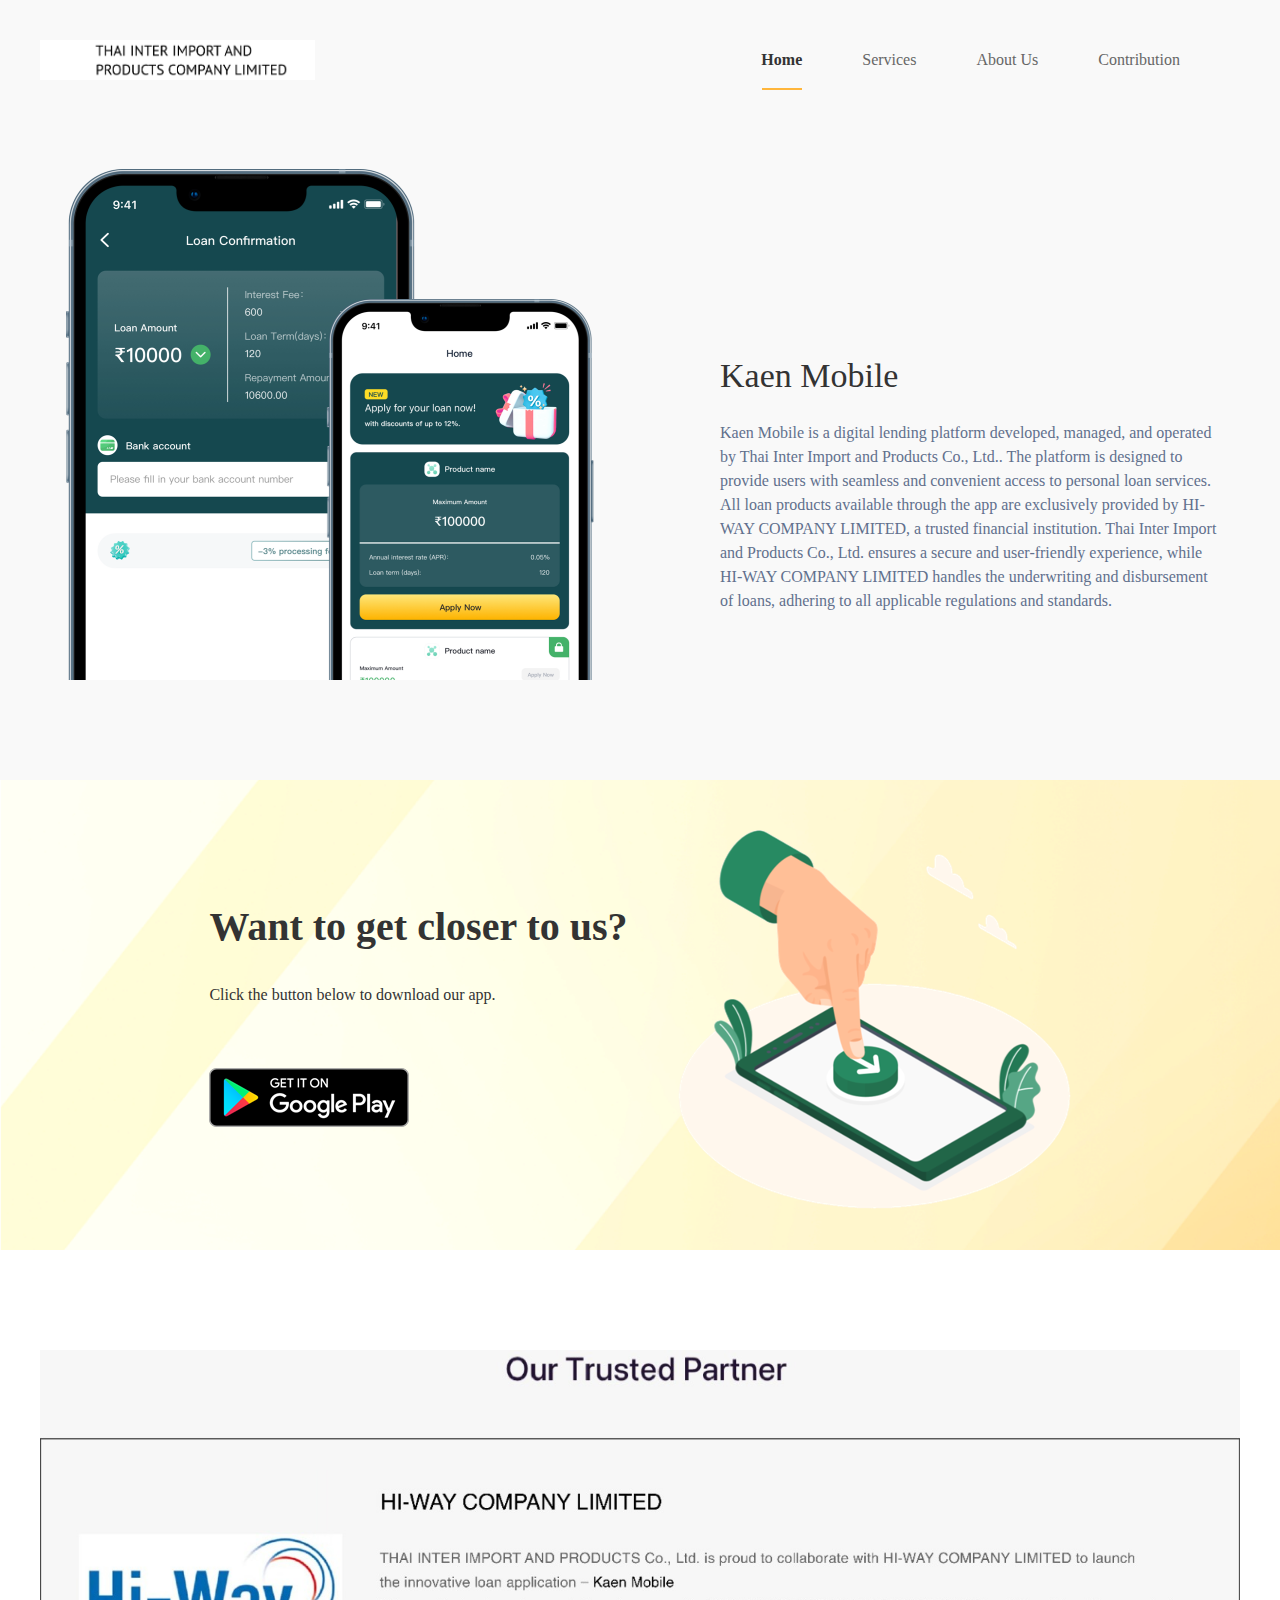
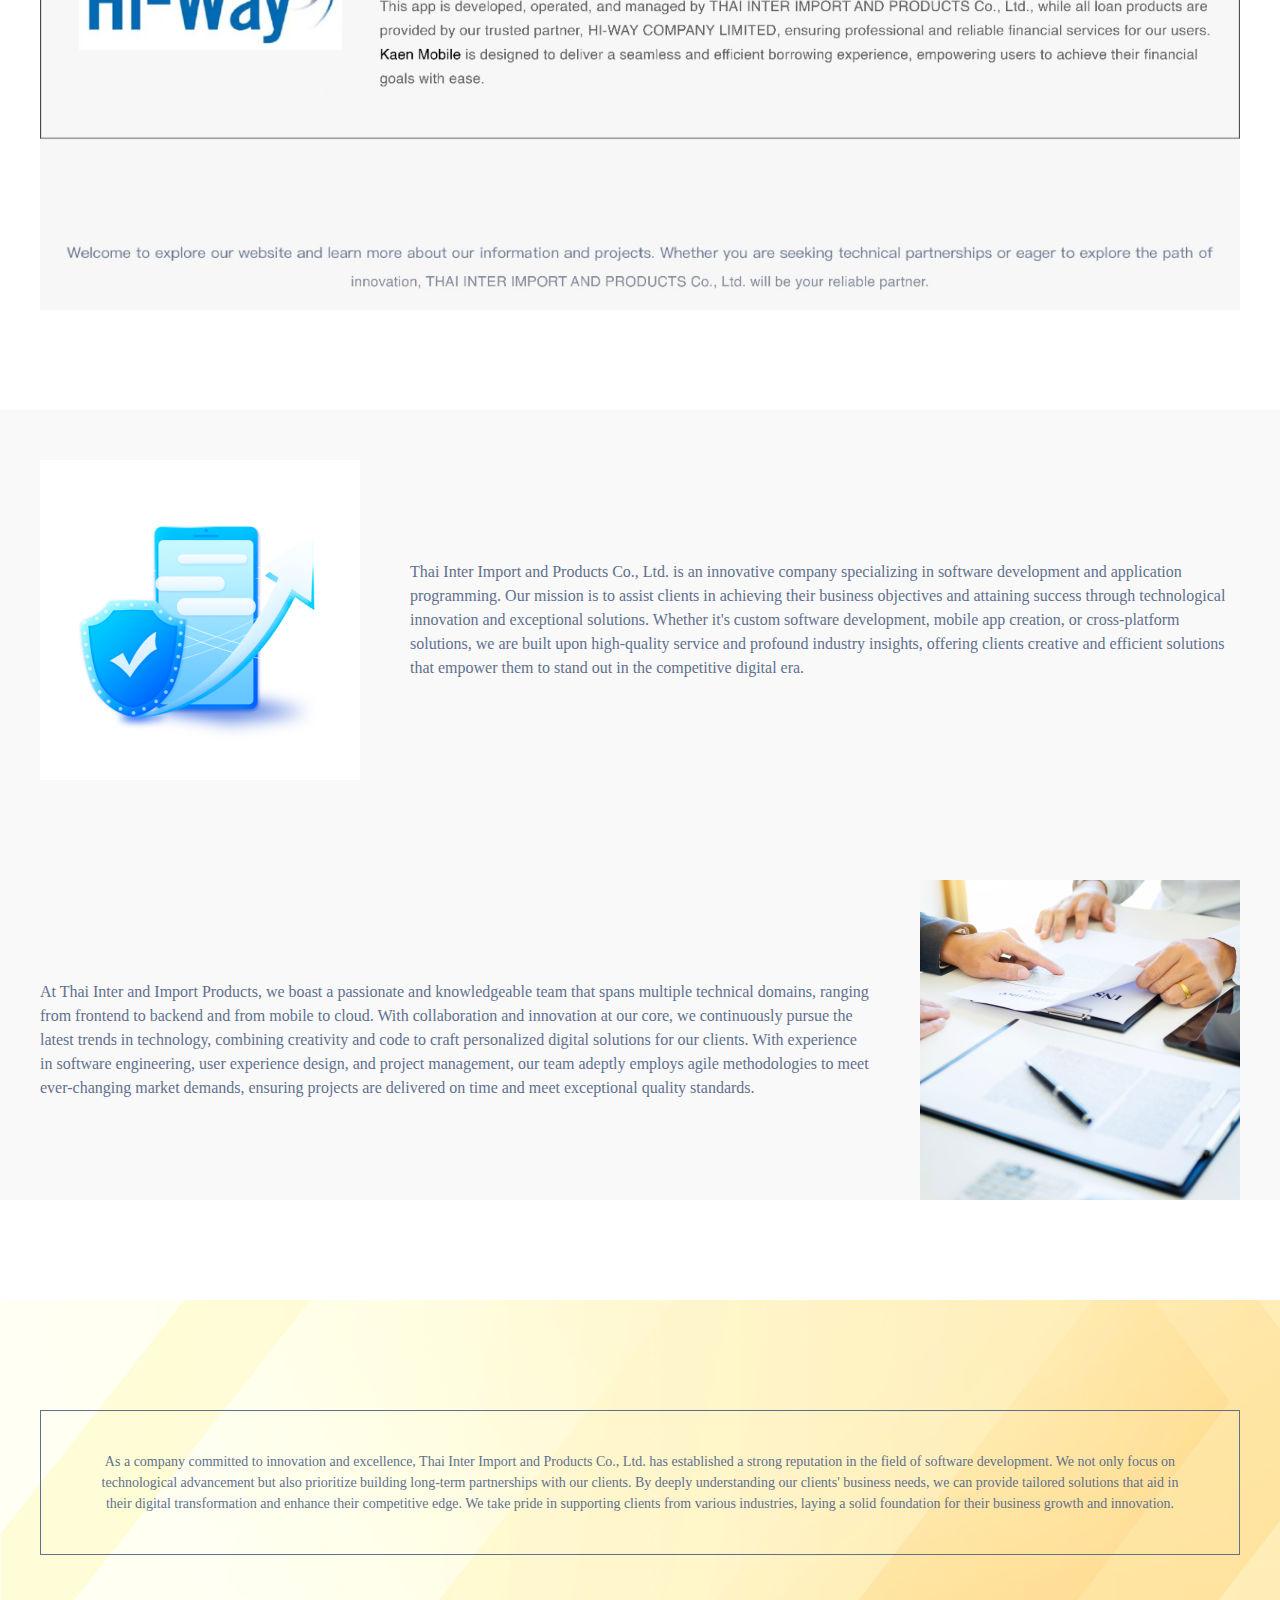
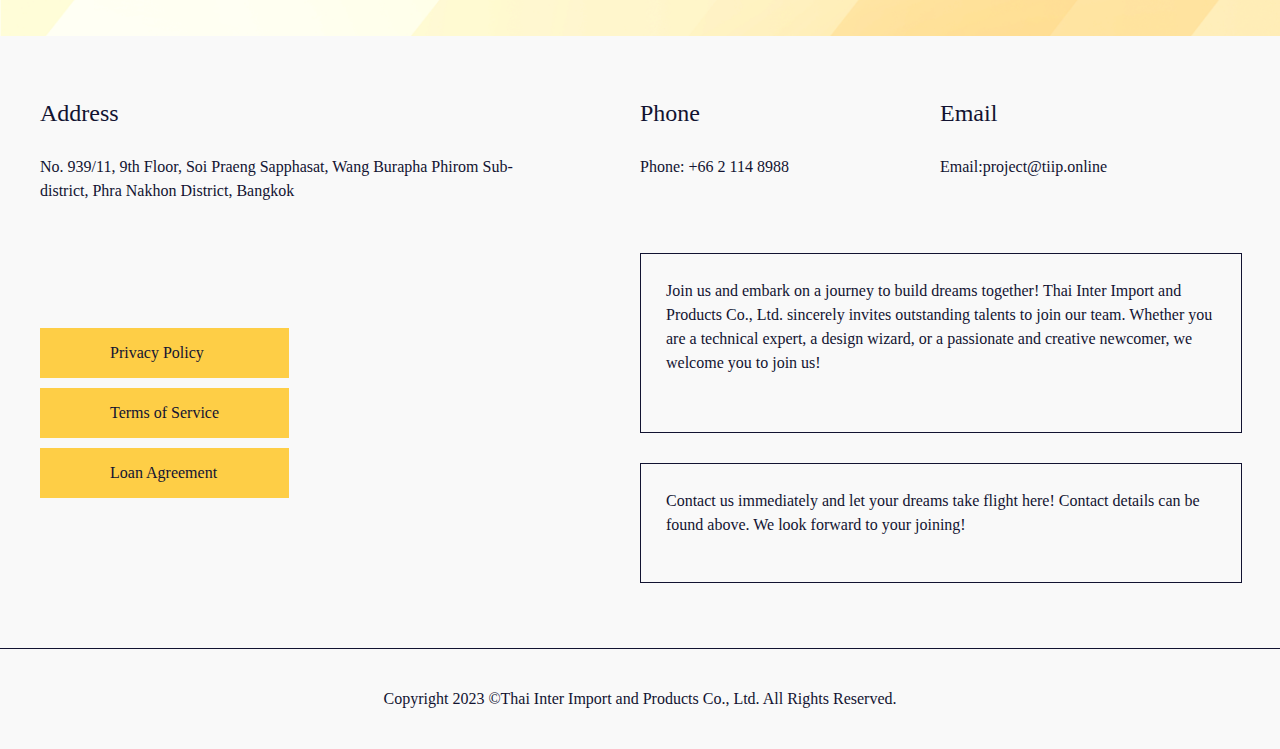
<file: index.html>
<!DOCTYPE html>
<html lang="en">

<!-- Mirrored from www.tidbiit.com/index.html by HTTrack Website Copier/3.x [XR&CO'2014], Thu, 26 Jun 2025 13:57:45 GMT -->

<head>
    <meta charset="UTF-8">
    <title>Thai Inter Import and Products Co., Ltd.</title>
    <meta name="viewport" id="viewport"
        content="width=device-width,initial-scale=1.0, minimum-scale=1.0, maximum-scale=1.0, user-scalable=no">
    <link rel="stylesheet" href="css/common230a.css?_=1">
    <link rel="stylesheet" href="css/index.css">
    <script>
        function browserRedirect() {
            var sUserAgent = navigator.userAgent.toLowerCase();
            var bIsIpad = sUserAgent.match(/ipad/i) == "ipad";
            var bIsIphoneOs = sUserAgent.match(/iphone os/i) == "iphone os";
            var bIsMidp = sUserAgent.match(/midp/i) == "midp";
            var bIsUc7 = sUserAgent.match(/rv:1.2.3.4/i) == "rv:1.2.3.4";
            var bIsUc = sUserAgent.match(/ucweb/i) == "ucweb";
            var bIsAndroid = sUserAgent.match(/android/i) == "android";
            var bIsCE = sUserAgent.match(/windows ce/i) == "windows ce";
            var bIsWM = sUserAgent.match(/windows mobile/i) == "windows mobile";
            if (bIsIpad || bIsIphoneOs || bIsMidp || bIsUc7 || bIsUc || bIsAndroid || bIsCE || bIsWM) {
                window.location.href = "mobile.html";
            }
        }

        // browserRedirect();
        (function (pw) {
            var d = document;
            var a = ((d.documentElement && d.documentElement.clientWidth) || (screen && screen.width)) / pw;
            var vp = document.querySelectorAll("meta[name='viewport']")[0];
            if (!vp) {
                vp = d.createElement('meta');
                d.head.appendChild(vp);
            }
            vp.setAttribute('name', 'viewport');
            vp.setAttribute('content', 'width=device-width,initial-scale=' + a + ',minimum-scale=' + a + ',maximum-scale=' + a + ',user-scalable=no');
        })(1920);
    </script>
</head>

<body>
    <div id="#header" class="header">
        <div class="swiper">
            <div id="sticky">
                <div class="nav-wrapper">
                    <div class="nav mid">
                        <h1 class="logo">
                            <img src="img/logo.png" width="430px" height="65px" alt="">
                            <!-- <img src="./img/logozi.png" width="200px" height="20px" style="position:absolute;left:80px;top:50px;" alt=""> -->
                        </h1>
                        <ul class="nav-list">
                            <li class="active"><a href="javascript:void(0);">Home</a></li>
                            <li><a href="services.html">Services</a></li>
                            <li><a href="about.html">About Us</a></li>
                            <li><a href="contribution.html">Contribution</a></li>
                        </ul>
                    </div>
                </div>
                <div class="banner">
                    <div class="banner-element">
                        <div class="mid">
                            <div class="banner-left">
                                <img src="img/banner-inner.png" width="659" height="684" alt="">
                            </div>
                            <div class="banner-right">
                                <h1 class="banner-right-title">
                                    Kaen Mobile
                                </h1>
                                <p class="banner-right-text">
                                    Kaen Mobile is a digital lending platform developed, managed, and operated by Thai
                                    Inter Import and Products Co., Ltd.. The platform is designed to provide users with
                                    seamless and convenient access to personal loan services. All loan products
                                    available through the app are exclusively provided by HI-WAY COMPANY LIMITED, a
                                    trusted
                                    financial institution. Thai Inter Import and Products Co., Ltd. ensures a secure and
                                    user-friendly experience, while HI-WAY COMPANY LIMITED handles the underwriting and
                                    disbursement of loans, adhering to all applicable regulations and standards.
                                </p>
                            </div>
                        </div>
                    </div>
                </div>
            </div>
        </div>
    </div>
    <div class="content">
        <div class="download-common-block">
            <style>
                div.download-common-block {
                    background: url(img/ind-bottom.png) no-repeat;
                    height: 420px;
                    background-size: cover;
                    padding-top: 50px;
                }

                div.donwload {
                    display: flex;
                    justify-content: center;
                    align-items: center;
                }

                div.donwload div.do-left {
                    margin-right: 50px;
                }

                div.donwload div.do-left h2.do-title {
                    font-size: 40px;
                    font-weight: 700;
                    line-height: 1.5;
                    margin-bottom: 30px;
                    color: #333;
                }

                div.donwload div.do-left p.do-caption {
                    font-size: 16px;
                    color: #333;
                    margin-bottom: 50px;
                }

                div.donwload div.do-rigth {
                    width: 393px;
                    height: 379px;
                }

                div.donwload div.do-rigth img {
                    width: 100%;
                    height: 100%;
                }
            </style>
            <div class="donwload mid">
                <div class="do-left">
                    <h2 class="do-title">
                        Want to get closer to us?
                    </h2>
                    <p class="do-caption">
                        Click the button below to download our app.
                    </p>
                    <a style="display: block;width: 100%;text-align: left;" target="_blank"><img src="img/google.png"
                            alt="" style="width:200px;height:86px;"></a>
                </div>
                <div class="do-rigth">
                    <img src="img/download.jpg" alt="">
                </div>
            </div>
        </div>
        <style>
            .img-wrapper {
                background-color: #fff;
            }

            .img-container {
                padding: 100px 0;
                width: 1200px;
                height: 560px;
                margin: 0 auto;
            }

            .img-container img {
                width: 100%;
                height: 100%;
            }
        </style>
        <div class="img-wrapper">
            <div class="img-container">
                <img src="img/p1.png" alt="">
            </div>
        </div>

        <div class="common-block" style="background:#F9F9F9;">
            <div class="customer">
                <div class="mid">
                    <div class="index-element">
                        <div class="index-image">
                            <img src="img/in-1.png" alt="">
                        </div>
                        <div class="index-text">
                            Thai Inter Import and Products Co., Ltd. is an innovative company specializing in software development
                            and application programming. Our mission is to assist clients in achieving their business
                            objectives and attaining success through technological innovation and exceptional solutions.
                            Whether it's custom software development, mobile app creation, or cross-platform solutions,
                            we are built upon high-quality service and profound industry insights, offering clients
                            creative and efficient solutions that empower them to stand out in the competitive digital
                            era.
                        </div>
                    </div>
                    <div class="index-element">
                        <div class="index-text">
                            At Thai Inter and Import Products, we boast a passionate and knowledgeable team that spans multiple technical
                            domains, ranging from frontend to backend and from mobile to cloud. With collaboration and
                            innovation at our core, we continuously pursue the latest trends in technology, combining
                            creativity and code to craft personalized digital solutions for our clients. With experience
                            in software engineering, user experience design, and project management, our team adeptly
                            employs agile methodologies to meet ever-changing market demands, ensuring projects are
                            delivered on time and meet exceptional quality standards.

                        </div>
                        <div class="index-image">
                            <img src="img/in-2.png" alt="">
                        </div>
                    </div>
                </div>
            </div>
        </div>
        <div class="bottom">
            <div class="mid">
                <div class="bottom-text">
                    As a company committed to innovation and excellence, Thai Inter Import and Products Co., Ltd. has established a
                    strong reputation in the field of software development. We not only focus on technological
                    advancement but also prioritize building long-term partnerships with our clients. By deeply
                    understanding our clients' business needs, we can provide tailored solutions that aid in their
                    digital transformation and enhance their competitive edge. We take pride in supporting clients from
                    various industries, laying a solid foundation for their business growth and innovation.
                </div>
            </div>
        </div>
    </div>
    <div class="footer">
        <div class="footer-top">
            <div class="mid">
                <style>

                </style>

                <div class="footer-table">
                    <div class="footer-head">
                        <div class="footer-head-element">
                            <h3 class="fhe-title">
                                Address
                            </h3>
                            <p class="footer-head-text">
                                No. 939/11, 9th Floor, Soi Praeng Sapphasat, Wang Burapha Phirom Sub-district, Phra
                                Nakhon District, Bangkok

                            </p>
                        </div>
                        <div class="footer-head-element">
                            <h3 class="fhe-title">
                                Phone
                            </h3>
                            <p class="footer-head-text">
                                Phone: +66 2 114 8988
                            </p>
                        </div>
                        <div class="footer-head-element">
                            <h3 class="fhe-title">
                                Email
                            </h3>
                            <p class="footer-head-text">
                                Email:project@tiip.online
                            </p>
                        </div>
                    </div>
                    <div class="footer-content mid">
                        <div class="footer-content-left">
                            <ul class="footer-list">
                                <li class="footer-list-element"><a href="privacy.html">Privacy Policy</a></li>
                                <li class="footer-list-element"><a href="term.html">Terms of Service</a></li>
                                <li class="footer-list-element"><a href="loanAgreement.html">Loan Agreement</a></li>
                            </ul>
                        </div>
                        <div class="footer-content-right">
                            <div class="footer-join-us">
                                Join us and embark on a journey to build dreams together! Thai Inter Import and Products
                                Co., Ltd. sincerely invites outstanding talents to join our team. Whether you are a
                                technical expert, a design wizard, or a passionate and creative newcomer, we welcome you
                                to join us!
                            </div>
                            <div class="footer-contact">
                                Contact us immediately and let your dreams take flight here! Contact details can be
                                found above. We look forward to your joining!
                            </div>
                        </div>
                    </div>
                </div>
            </div>
        </div>
        <div class="footer-bottom">
            <div class="mid">
                <span>
                    Copyright 2023 ©Thai Inter Import and Products Co., Ltd. All Rights Reserved.
                </span>
            </div>
        </div>
    </div>
</body>

<!-- Mirrored from www.tidbiit.com/index.html by HTTrack Website Copier/3.x [XR&CO'2014], Thu, 26 Jun 2025 13:57:45 GMT -->

</html>
</file>
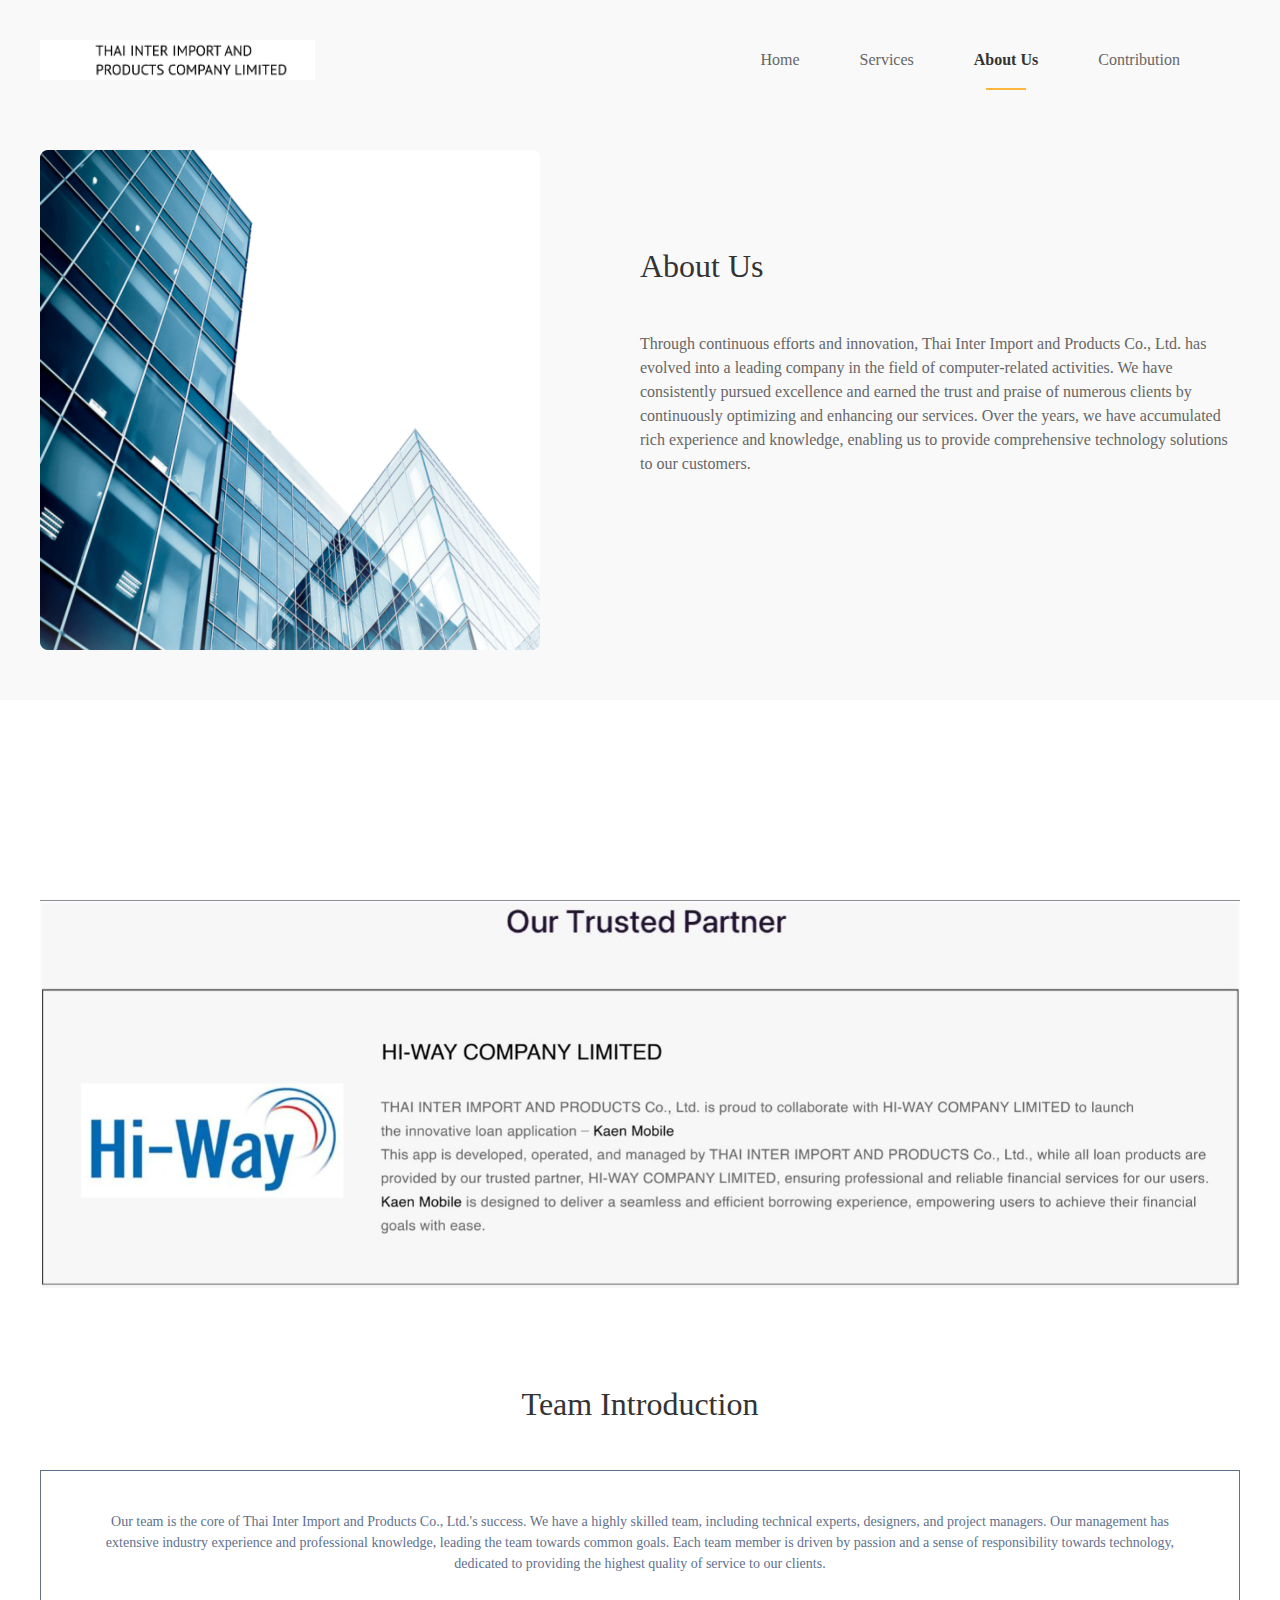
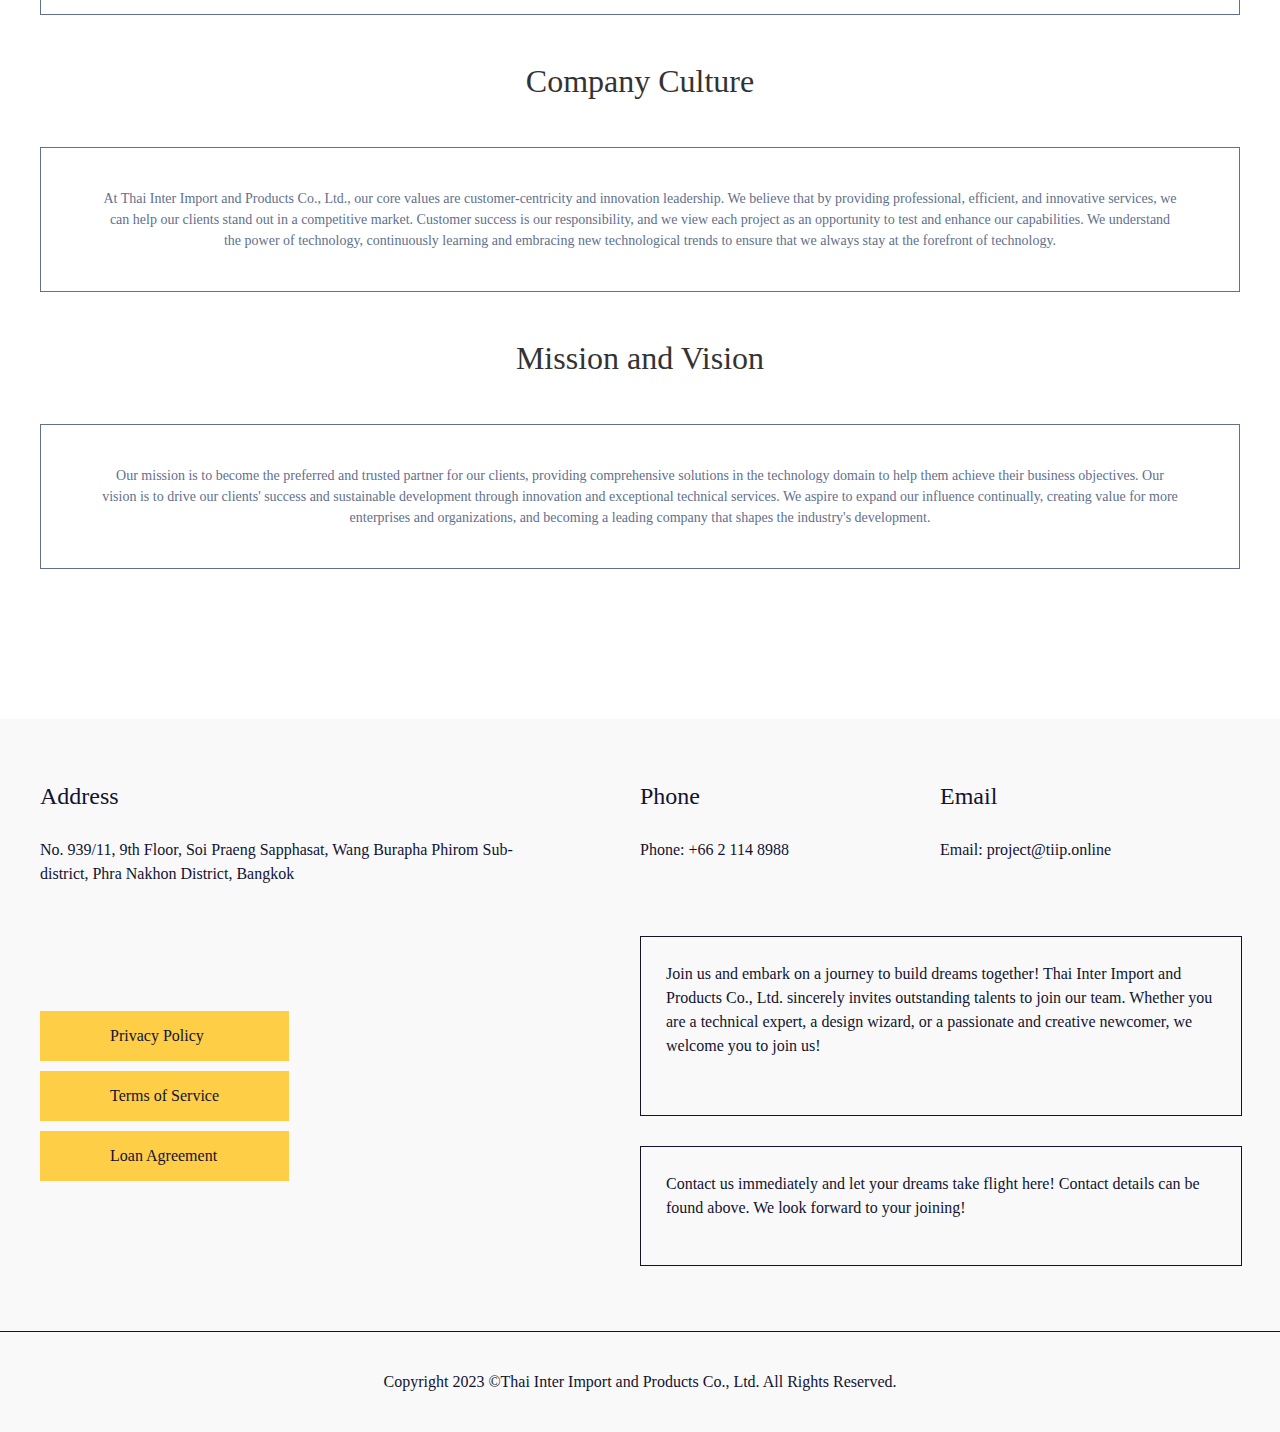
<file: about.html>
<!DOCTYPE html>
<html lang="en">

<!-- Mirrored from www.tidbiit.com/about.html by HTTrack Website Copier/3.x [XR&CO'2014], Thu, 26 Jun 2025 13:57:35 GMT -->

<head>
    <meta charset="UTF-8">
    <title>Thai Inter Import and Products Co., Ltd.</title>
    <meta name="viewport" id="viewport"
        content="width=device-width,initial-scale=1.0, minimum-scale=1.0, maximum-scale=1.0, user-scalable=no">
    <link rel="stylesheet" href="css/common230a.css?_=1">
    <link rel="stylesheet" href="css/about.css">
    <script>
        function browserRedirect() {
            var sUserAgent = navigator.userAgent.toLowerCase();
            var bIsIpad = sUserAgent.match(/ipad/i) == "ipad";
            var bIsIphoneOs = sUserAgent.match(/iphone os/i) == "iphone os";
            var bIsMidp = sUserAgent.match(/midp/i) == "midp";
            var bIsUc7 = sUserAgent.match(/rv:1.2.3.4/i) == "rv:1.2.3.4";
            var bIsUc = sUserAgent.match(/ucweb/i) == "ucweb";
            var bIsAndroid = sUserAgent.match(/android/i) == "android";
            var bIsCE = sUserAgent.match(/windows ce/i) == "windows ce";
            var bIsWM = sUserAgent.match(/windows mobile/i) == "windows mobile";
            if (bIsIpad || bIsIphoneOs || bIsMidp || bIsUc7 || bIsUc || bIsAndroid || bIsCE || bIsWM) {
                window.location.href = "mobile.html";
            }
        }

        // browserRedirect();
        (function (pw) {
            var d = document;
            var a = ((d.documentElement && d.documentElement.clientWidth) || (screen && screen.width)) / pw;
            var vp = document.querySelectorAll("meta[name='viewport']")[0];
            if (!vp) {
                vp = d.createElement('meta');
                d.head.appendChild(vp);
            }
            vp.setAttribute('name', 'viewport');
            vp.setAttribute('content', 'width=device-width,initial-scale=' + a + ',minimum-scale=' + a + ',maximum-scale=' + a + ',user-scalable=no');
        })(1920);
    </script>
</head>

<body>
    <div id="#header" class="header">
        <div class="swiper">
            <div id="sticky">
                <div class="nav-wrapper">
                    <div class="nav mid">
                        <h1 class="logo">
                            <img src="img/logo.png" width="430px" height="65px" alt="">
                            <!-- <img src="./img/logozi.png" width="200px" height="20px" style="position:absolute;left:80px;top:50px;" alt=""> -->
                        </h1>
                        <ul class="nav-list">
                            <li><a href="index.html">Home</a></li>
                            <li><a href="services.html">Services</a></li>
                            <li class="active"><a href="javascript:void(0);">About Us</a></li>
                            <li><a href="contribution.html">Contribution</a></li>
                        </ul>
                    </div>
                </div>
                <div class="banner">
                    <div class="banner-element">
                        <div class="mid">
                            <div class="banner-left">
                                <img src="img/about-inner.png" width="500" height="500" alt="">
                            </div>
                            <div class="banner-right">
                                <h1 class="right-title">About Us</h1>
                                <p class="intro-text">Through continuous efforts and innovation, Thai Inter Import and
                                    Products Co., Ltd. has evolved into a leading company in the field of
                                    computer-related activities. We have consistently pursued excellence and earned the
                                    trust and praise of numerous clients by continuously optimizing and enhancing our
                                    services. Over the years, we have accumulated rich experience and knowledge,
                                    enabling us to provide comprehensive technology solutions to our customers.</p>
                            </div>
                        </div>
                    </div>
                </div>
            </div>
        </div>
    </div>
    <style>
        .img-wrapper {
            background-color: #fff;
        }

        .img-container {
            padding: 100px 0;
            width: 1200px;
            height: 388px;
            margin: 0 auto;
        }

        .img-container img {
            width: 100%;
            height: 100%;
        }
    </style>
    <div class="content">
        <div class="common-block white mid">
            <div class="img-wrapper">
                <div class="img-container">
                    <img src="img/p2.png" alt="">
                </div>
            </div>
            <div class="about-element">
                <h2 class="about-title">
                    Team Introduction
                </h2>
                <p class="about-text">
                    Our team is the core of Thai Inter Import and Products Co., Ltd.'s success. We have a highly skilled
                    team, including technical experts, designers, and project managers. Our management has extensive
                    industry experience and professional knowledge, leading the team towards common goals. Each team
                    member is driven by passion and a sense of responsibility towards technology, dedicated to providing
                    the highest quality of service to our clients.
                </p>
            </div>
            <div class="about-element">
                <h2 class="about-title">
                    Company Culture
                </h2>
                <p class="about-text">
                    At Thai Inter Import and Products Co., Ltd., our core values are customer-centricity and innovation
                    leadership. We believe that by providing professional, efficient, and innovative services, we can
                    help our clients stand out in a competitive market. Customer success is our responsibility, and we
                    view each project as an opportunity to test and enhance our capabilities. We understand the power of
                    technology, continuously learning and embracing new technological trends to ensure that we always
                    stay at the forefront of technology.
                </p>
            </div>
            <div class="about-element">
                <h2 class="about-title">
                    Mission and Vision
                </h2>
                <p class="about-text">
                    Our mission is to become the preferred and trusted partner for our clients, providing comprehensive
                    solutions in the technology domain to help them achieve their business objectives. Our vision is to
                    drive our clients' success and sustainable development through innovation and exceptional technical
                    services. We aspire to expand our influence continually, creating value for more enterprises and
                    organizations, and becoming a leading company that shapes the industry's development.
                </p>
            </div>
        </div>
    </div>
    <div class="footer">
        <div class="footer-top">
            <div class="mid">
                <style>

                </style>

                <div class="footer-table">
                    <div class="footer-head">
                        <div class="footer-head-element">
                            <h3 class="fhe-title">
                                Address
                            </h3>
                            <p class="footer-head-text">
                                No. 939/11, 9th Floor, Soi Praeng Sapphasat, Wang Burapha Phirom Sub-district, Phra
                                Nakhon District, Bangkok

                            </p>
                        </div>
                        <div class="footer-head-element">
                            <h3 class="fhe-title">
                                Phone
                            </h3>
                            <p class="footer-head-text">
                                Phone: +66 2 114 8988
                            </p>
                        </div>
                        <div class="footer-head-element">
                            <h3 class="fhe-title">
                                Email
                            </h3>
                            <p class="footer-head-text">
                                Email: project@tiip.online
                            </p>
                        </div>
                    </div>
                    <div class="footer-content mid">
                        <div class="footer-content-left">
                            <ul class="footer-list">
                                <li class="footer-list-element"><a href="privacy.html">Privacy Policy</a></li>
                                <li class="footer-list-element"><a href="term.html">Terms of Service</a></li>
                                <li class="footer-list-element"><a href="loanAgreement.html">Loan Agreement</a></li>

                            </ul>
                        </div>
                        <div class="footer-content-right">
                            <div class="footer-join-us">
                                Join us and embark on a journey to build dreams together! Thai Inter Import and Products
                                Co., Ltd. sincerely invites outstanding talents to join our team. Whether you are a
                                technical expert, a design wizard, or a passionate and creative newcomer, we welcome you
                                to join us!
                            </div>
                            <div class="footer-contact">
                                Contact us immediately and let your dreams take flight here! Contact details can be
                                found above. We look forward to your joining!
                            </div>
                        </div>
                    </div>
                </div>
            </div>
        </div>
        <div class="footer-bottom">
            <div class="mid">
                <span>
                    Copyright 2023 ©Thai Inter Import and Products Co., Ltd. All Rights Reserved.
                </span>
            </div>
        </div>
    </div>
</body>

<!-- Mirrored from www.tidbiit.com/about.html by HTTrack Website Copier/3.x [XR&CO'2014], Thu, 26 Jun 2025 13:57:38 GMT -->

</html>
</file>
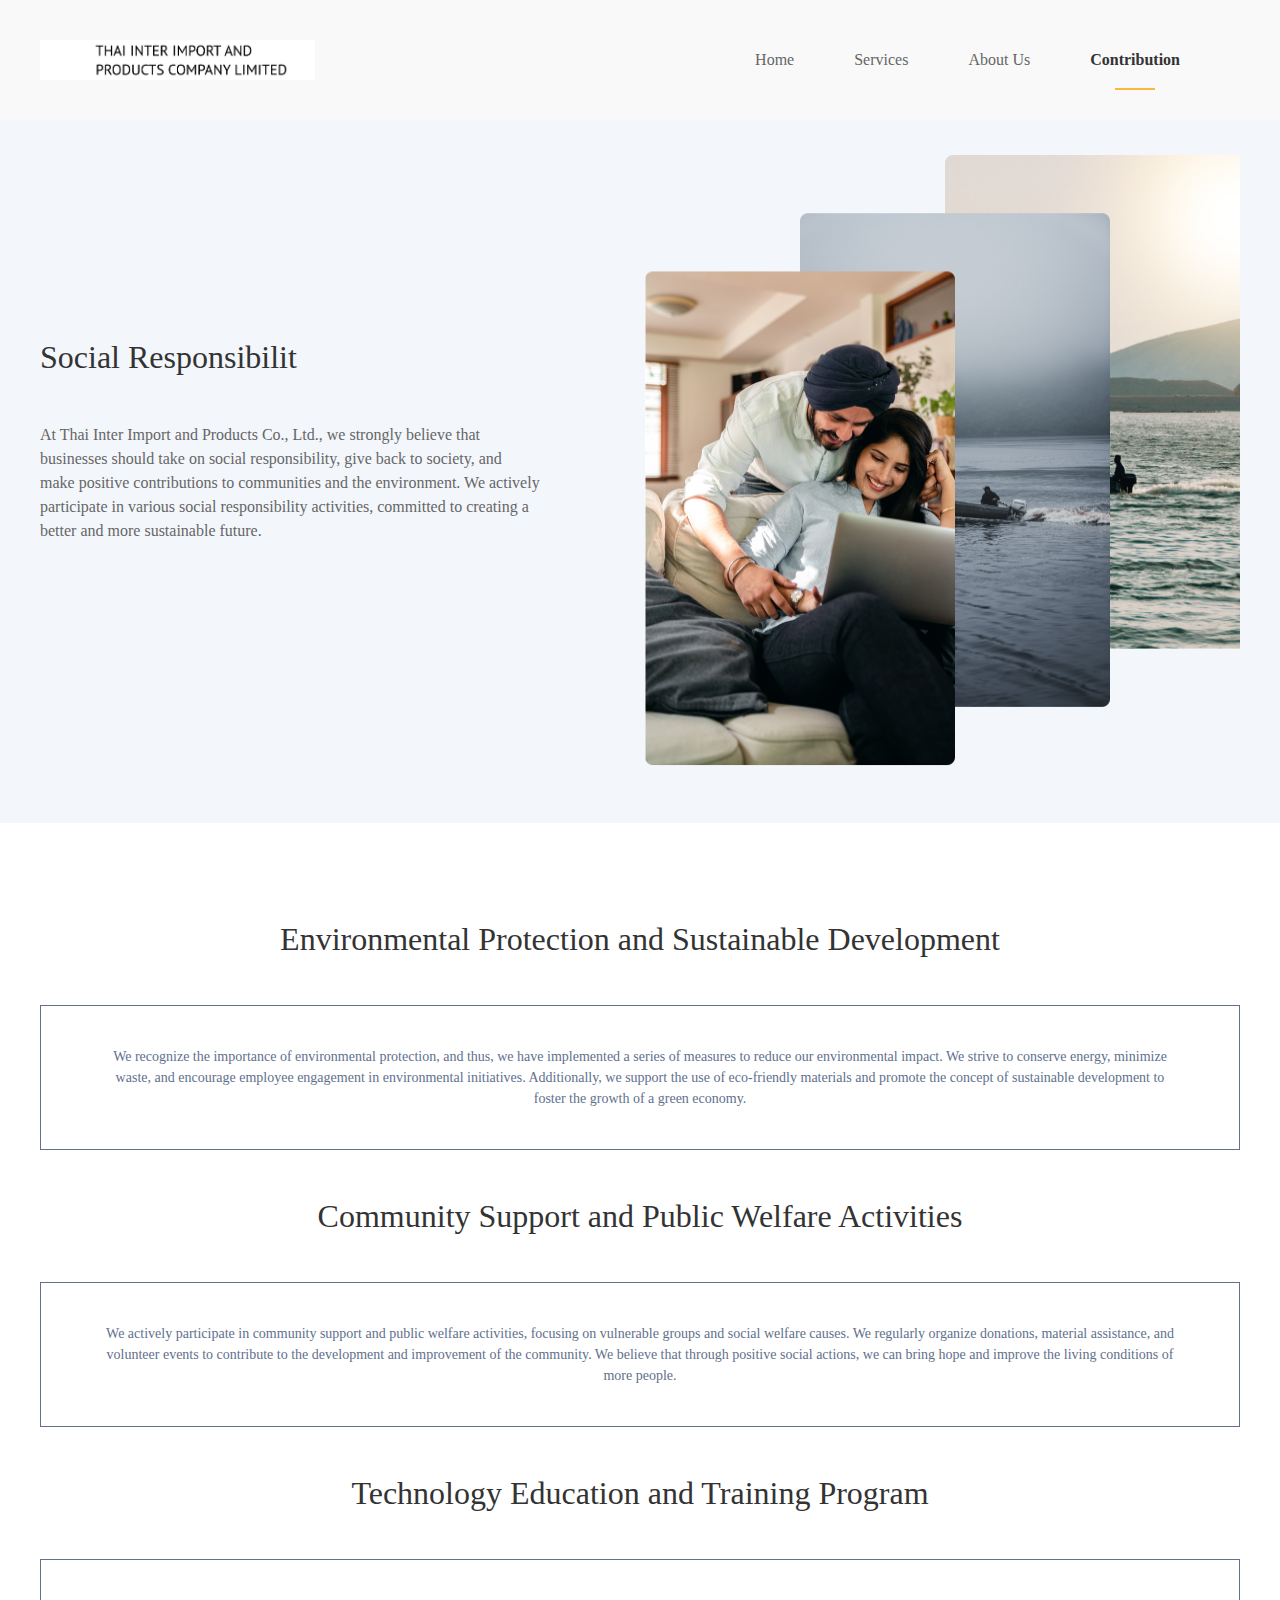
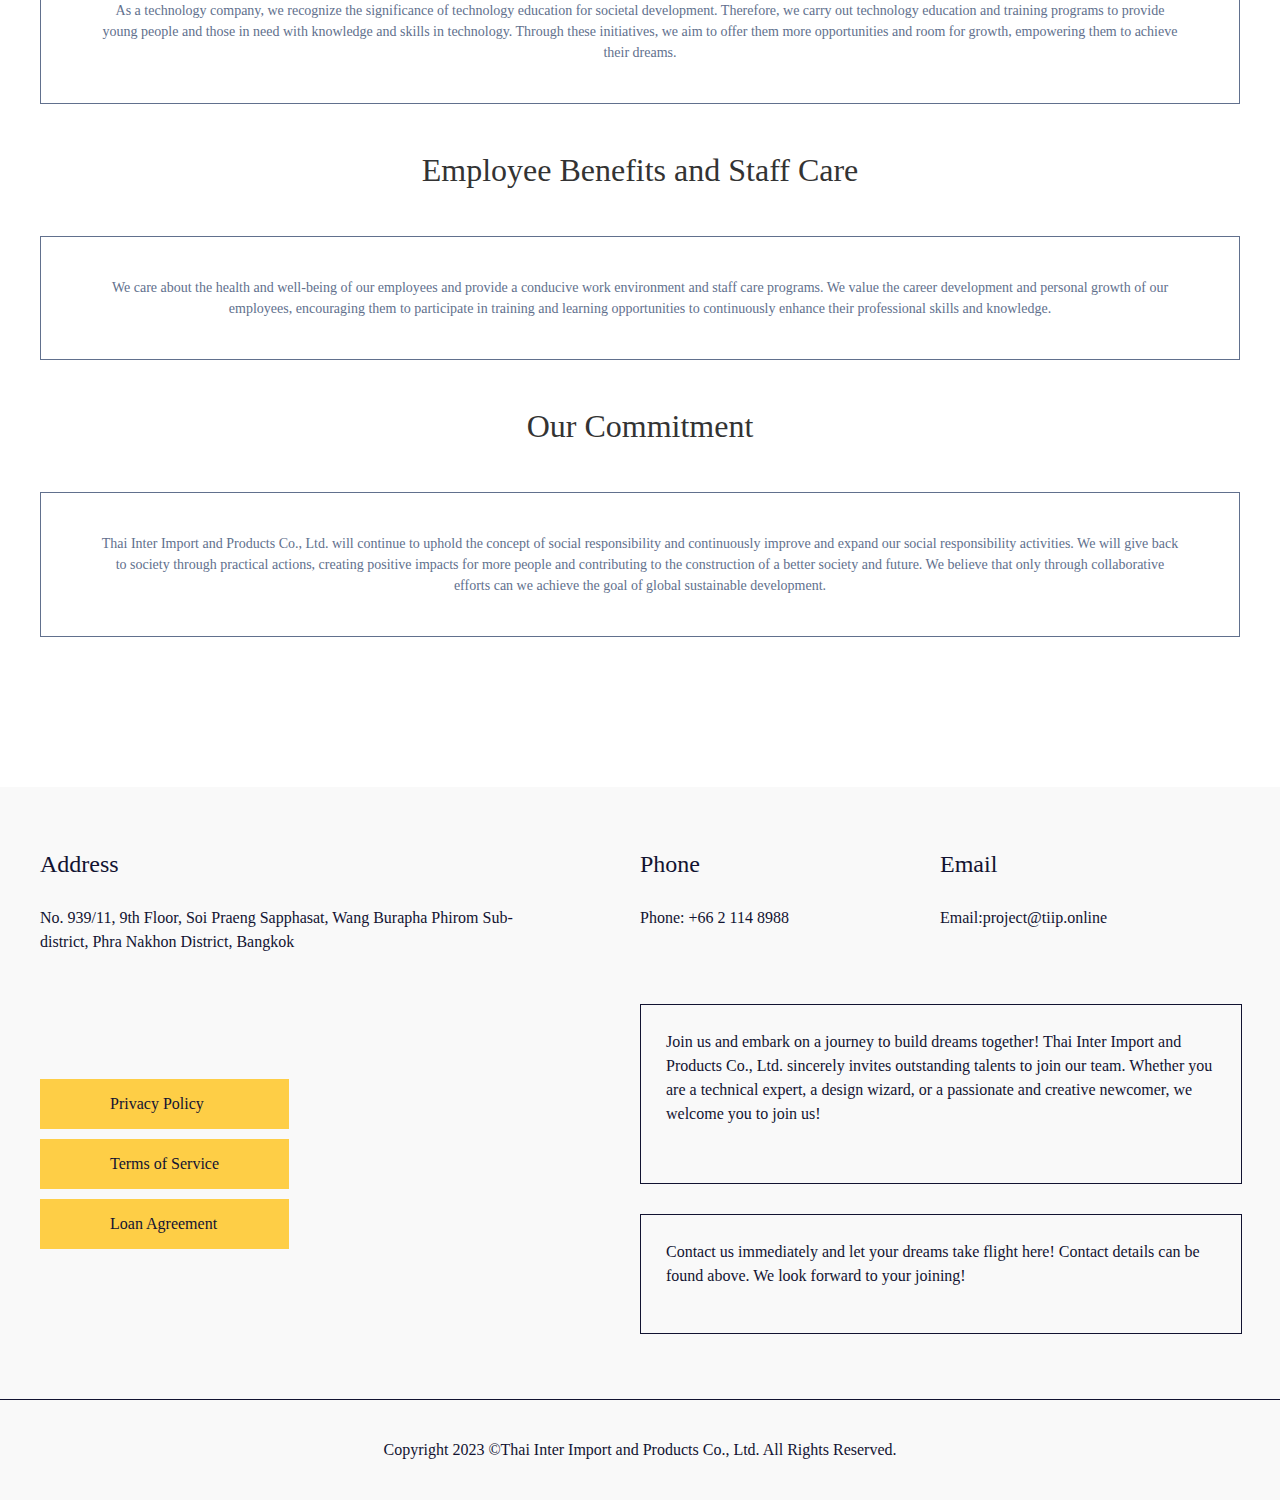
<file: contribution.html>
<!DOCTYPE html>
<html lang="en">

<!-- Mirrored from www.tidbiit.com/contribution.html by HTTrack Website Copier/3.x [XR&CO'2014], Thu, 26 Jun 2025 13:57:46 GMT -->

<head>
    <meta charset="UTF-8">
    <title>Thai Inter Import and Products Co., Ltd.</title>
    <meta name="viewport" id="viewport"
        content="width=device-width,initial-scale=1.0, minimum-scale=1.0, maximum-scale=1.0, user-scalable=no">
    <link rel="stylesheet" href="css/common230a.css?_=1">
    <link rel="stylesheet" href="css/social.css">
    <script>
        function browserRedirect() {
            var sUserAgent = navigator.userAgent.toLowerCase();
            var bIsIpad = sUserAgent.match(/ipad/i) == "ipad";
            var bIsIphoneOs = sUserAgent.match(/iphone os/i) == "iphone os";
            var bIsMidp = sUserAgent.match(/midp/i) == "midp";
            var bIsUc7 = sUserAgent.match(/rv:1.2.3.4/i) == "rv:1.2.3.4";
            var bIsUc = sUserAgent.match(/ucweb/i) == "ucweb";
            var bIsAndroid = sUserAgent.match(/android/i) == "android";
            var bIsCE = sUserAgent.match(/windows ce/i) == "windows ce";
            var bIsWM = sUserAgent.match(/windows mobile/i) == "windows mobile";
            if (bIsIpad || bIsIphoneOs || bIsMidp || bIsUc7 || bIsUc || bIsAndroid || bIsCE || bIsWM) {
                window.location.href = "mobile.html";
            }
        }

        // browserRedirect();
        (function (pw) {
            var d = document;
            var a = ((d.documentElement && d.documentElement.clientWidth) || (screen && screen.width)) / pw;
            var vp = document.querySelectorAll("meta[name='viewport']")[0];
            if (!vp) {
                vp = d.createElement('meta');
                d.head.appendChild(vp);
            }
            vp.setAttribute('name', 'viewport');
            vp.setAttribute('content', 'width=device-width,initial-scale=' + a + ',minimum-scale=' + a + ',maximum-scale=' + a + ',user-scalable=no');
        })(1920);
    </script>
</head>

<body>
    <div id="#header" class="header">
        <div class="swiper">
            <div id="sticky">
                <div class="nav-wrapper">
                    <div class="nav mid">
                        <h1 class="logo">
                            <img src="img/logo.png" width="430px" height="65px" alt="">
                            <!-- <img src="./img/logozi.png" width="200px" height="20px" style="position:absolute;left:80px;top:50px;" alt=""> -->
                        </h1>
                        <ul class="nav-list">
                            <li><a href="index.html">Home</a></li>
                            <li><a href="services.html">Services</a></li>
                            <li><a href="about.html">About Us</a></li>
                            <li class="active"><a href="javascript:void(0);">Contribution</a></li>
                        </ul>
                    </div>
                </div>
                <div class="banner">
                    <div class="banner-element">
                        <div class="mid">
                            <div class="banner-left">
                                <h1 class="right-title">Social Responsibilit</h1>
                                <p class="intro-text">At Thai Inter Import and Products Co., Ltd., we strongly believe
                                    that businesses should take on social responsibility, give back to society, and make
                                    positive contributions to communities and the environment. We actively participate
                                    in various social responsibility activities, committed to creating a better and more
                                    sustainable future.</p>
                            </div>
                            <div class="banner-right">
                                <img src="img/contribution-inner.png" width="620" height="620" alt="">
                            </div>
                        </div>
                    </div>
                </div>
            </div>
        </div>
    </div>
    <div class="content">
        <div class="common-block white mid">
            <div class="social-element">
                <h2 class="social-title">
                    Environmental Protection and Sustainable Development
                </h2>
                <p class="social-text">
                    We recognize the importance of environmental protection, and thus, we have implemented a series of
                    measures to reduce our environmental impact. We strive to conserve energy, minimize waste, and
                    encourage employee engagement in environmental initiatives. Additionally, we support the use of
                    eco-friendly materials and promote the concept of sustainable development to foster the growth of a
                    green economy.
                </p>
            </div>
            <div class="social-element">
                <h2 class="social-title">
                    Community Support and Public Welfare Activities
                </h2>
                <p class="social-text">
                    We actively participate in community support and public welfare activities, focusing on vulnerable
                    groups and social welfare causes. We regularly organize donations, material assistance, and
                    volunteer events to contribute to the development and improvement of the community. We believe that
                    through positive social actions, we can bring hope and improve the living conditions of more people.
                </p>
            </div>
            <div class="social-element">
                <h2 class="social-title">
                    Technology Education and Training Program
                </h2>
                <p class="social-text">
                    As a technology company, we recognize the significance of technology education for societal
                    development. Therefore, we carry out technology education and training programs to provide young
                    people and those in need with knowledge and skills in technology. Through these initiatives, we aim
                    to offer them more opportunities and room for growth, empowering them to achieve their dreams.
                </p>
            </div>
            <div class="social-element">
                <h2 class="social-title">
                    Employee Benefits and Staff Care
                </h2>
                <p class="social-text">
                    We care about the health and well-being of our employees and provide a conducive work environment
                    and staff care programs. We value the career development and personal growth of our employees,
                    encouraging them to participate in training and learning opportunities to continuously enhance their
                    professional skills and knowledge.
                </p>
            </div>
            <div class="social-element">
                <h2 class="social-title">
                    Our Commitment
                </h2>
                <p class="social-text">
                    Thai Inter Import and Products Co., Ltd. will continue to uphold the concept of social
                    responsibility and continuously improve and expand our social responsibility activities. We will
                    give back to society through practical actions, creating positive impacts for more people and
                    contributing to the construction of a better society and future. We believe that only through
                    collaborative efforts can we achieve the goal of global sustainable development.
                </p>
            </div>
        </div>
    </div>
    <div class="footer">
        <div class="footer-top">
            <div class="mid">
                <style>

                </style>

                <div class="footer-table">
                    <div class="footer-head">
                        <div class="footer-head-element">
                            <h3 class="fhe-title">
                                Address
                            </h3>
                            <p class="footer-head-text">
                                No. 939/11, 9th Floor, Soi Praeng Sapphasat, Wang Burapha Phirom Sub-district, Phra
                                Nakhon District, Bangkok

                            </p>
                        </div>
                        <div class="footer-head-element">
                            <h3 class="fhe-title">
                                Phone
                            </h3>
                            <p class="footer-head-text">
                                Phone: +66 2 114 8988
                            </p>
                        </div>
                        <div class="footer-head-element">
                            <h3 class="fhe-title">
                                Email
                            </h3>
                            <p class="footer-head-text">
                                Email:project@tiip.online
                            </p>
                        </div>
                    </div>
                    <div class="footer-content mid">
                        <div class="footer-content-left">
                            <ul class="footer-list">
                                <li class="footer-list-element"><a href="privacy.html">Privacy Policy</a></li>
                                <li class="footer-list-element"><a href="term.html">Terms of Service</a></li>
                                <li class="footer-list-element"><a href="loanAgreement.html">Loan Agreement</a></li>
                            </ul>
                        </div>
                        <div class="footer-content-right">
                            <div class="footer-join-us">
                                Join us and embark on a journey to build dreams together! Thai Inter Import and Products
                                Co., Ltd. sincerely invites outstanding talents to join our team. Whether you are a
                                technical expert, a design wizard, or a passionate and creative newcomer, we welcome you
                                to join us!
                            </div>
                            <div class="footer-contact">
                                Contact us immediately and let your dreams take flight here! Contact details can be
                                found above. We look forward to your joining!
                            </div>
                        </div>
                    </div>
                </div>
            </div>
        </div>
        <div class="footer-bottom">
            <div class="mid">
                <span>
                    Copyright 2023 ©Thai Inter Import and Products Co., Ltd. All Rights Reserved.
                </span>
            </div>
        </div>
    </div>
</body>

<!-- Mirrored from www.tidbiit.com/contribution.html by HTTrack Website Copier/3.x [XR&CO'2014], Thu, 26 Jun 2025 13:57:46 GMT -->

</html>
</file>
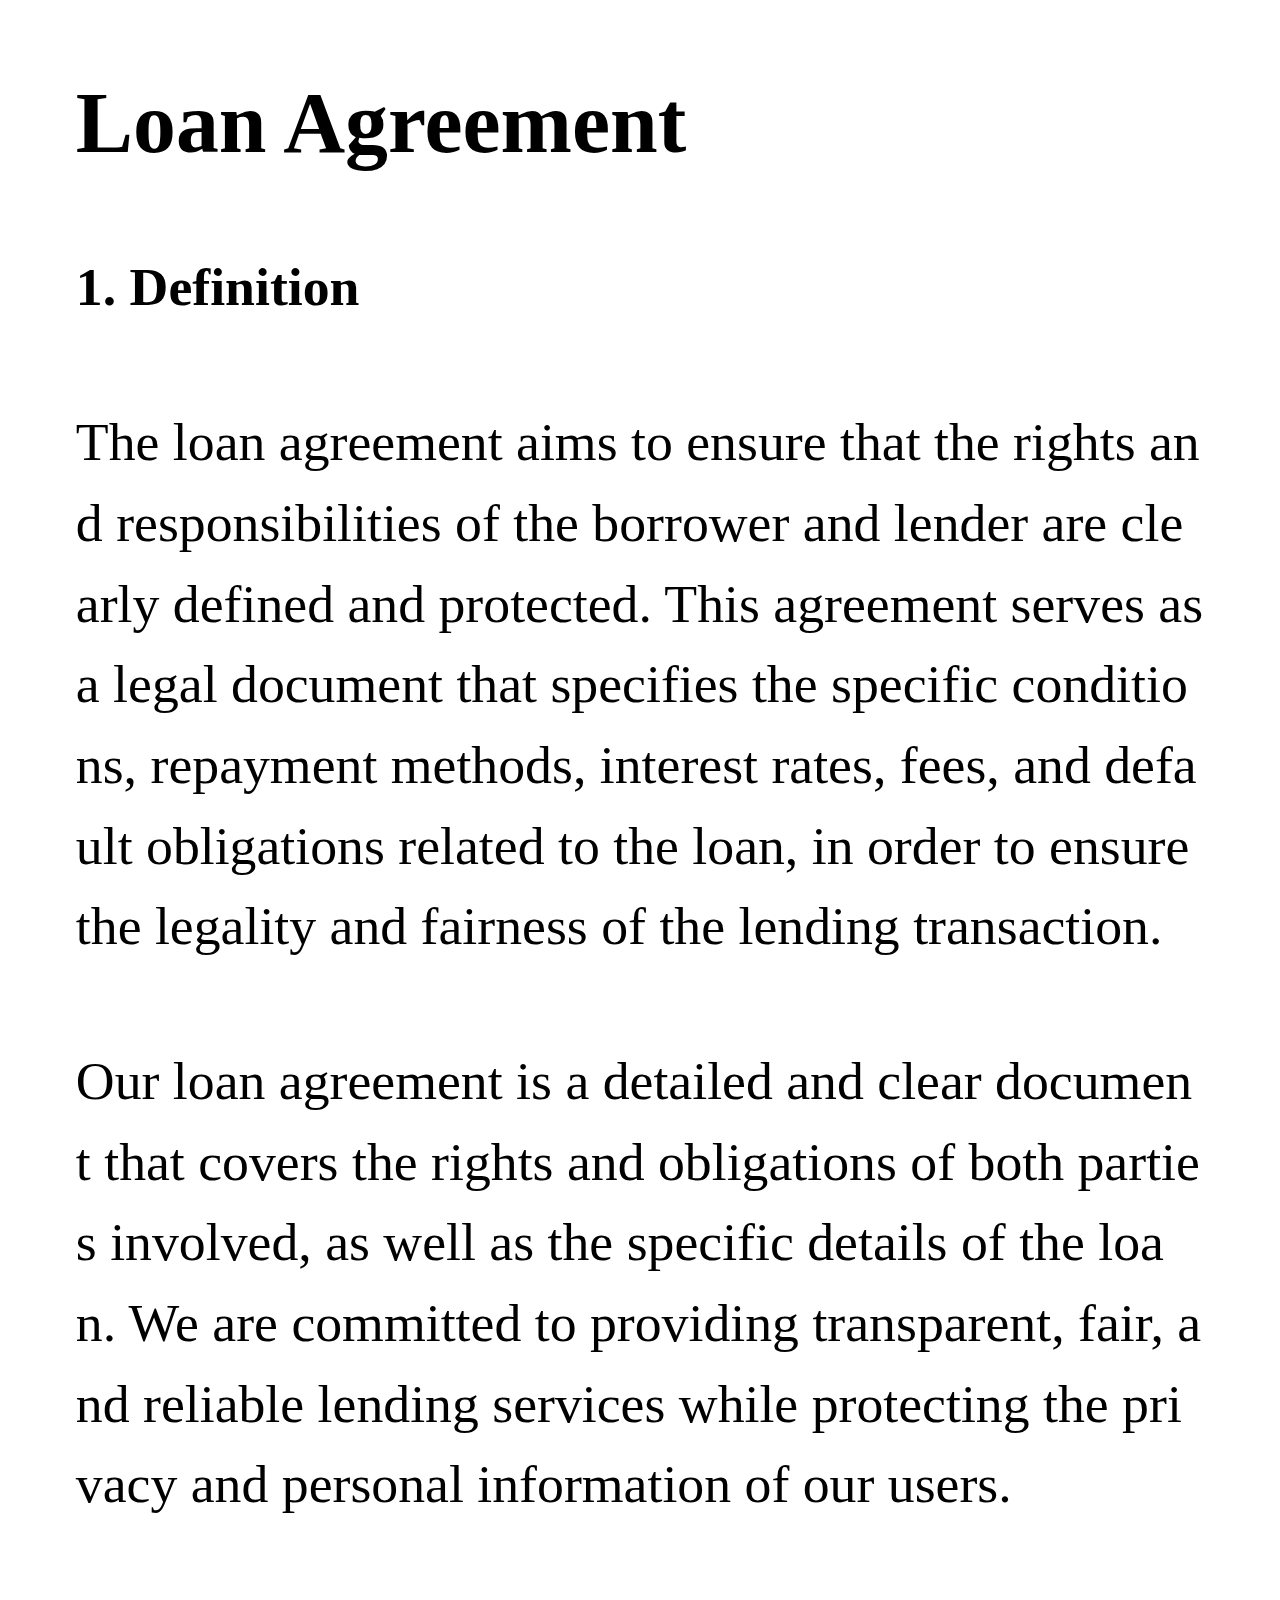
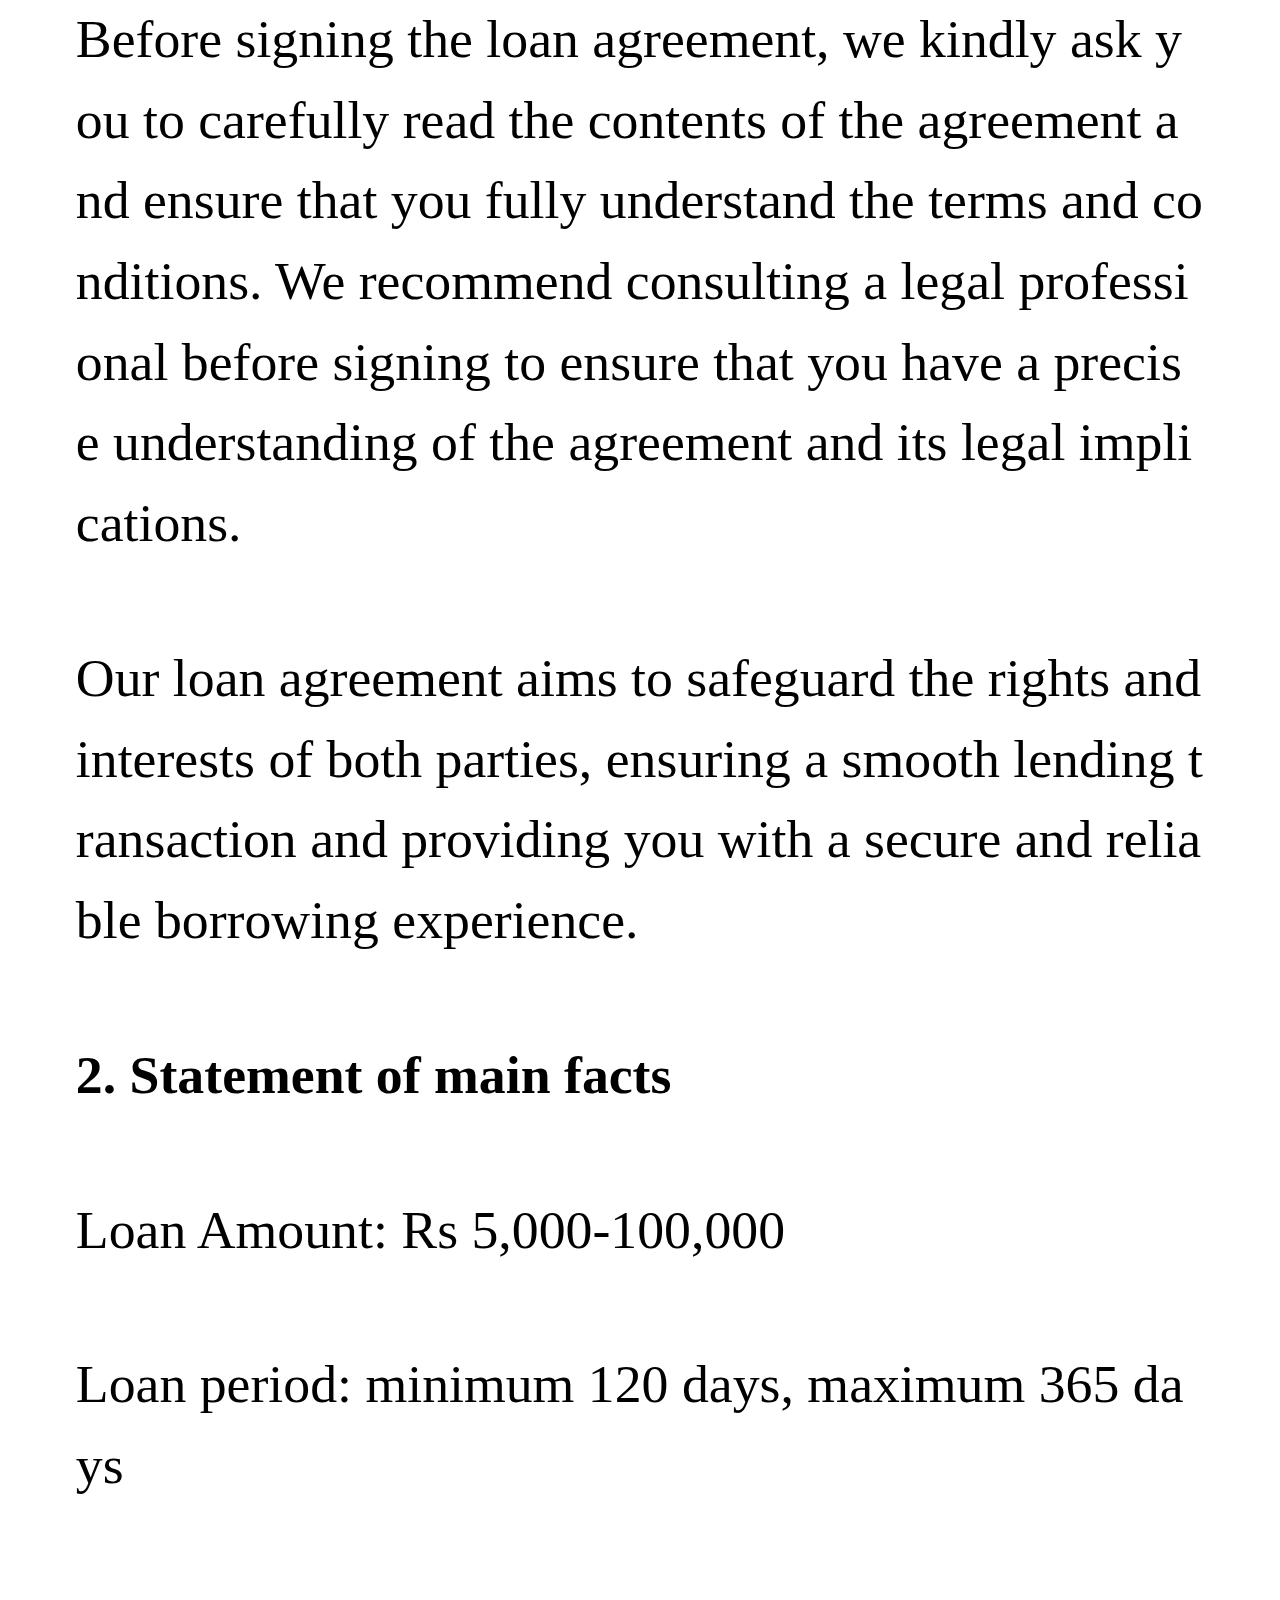
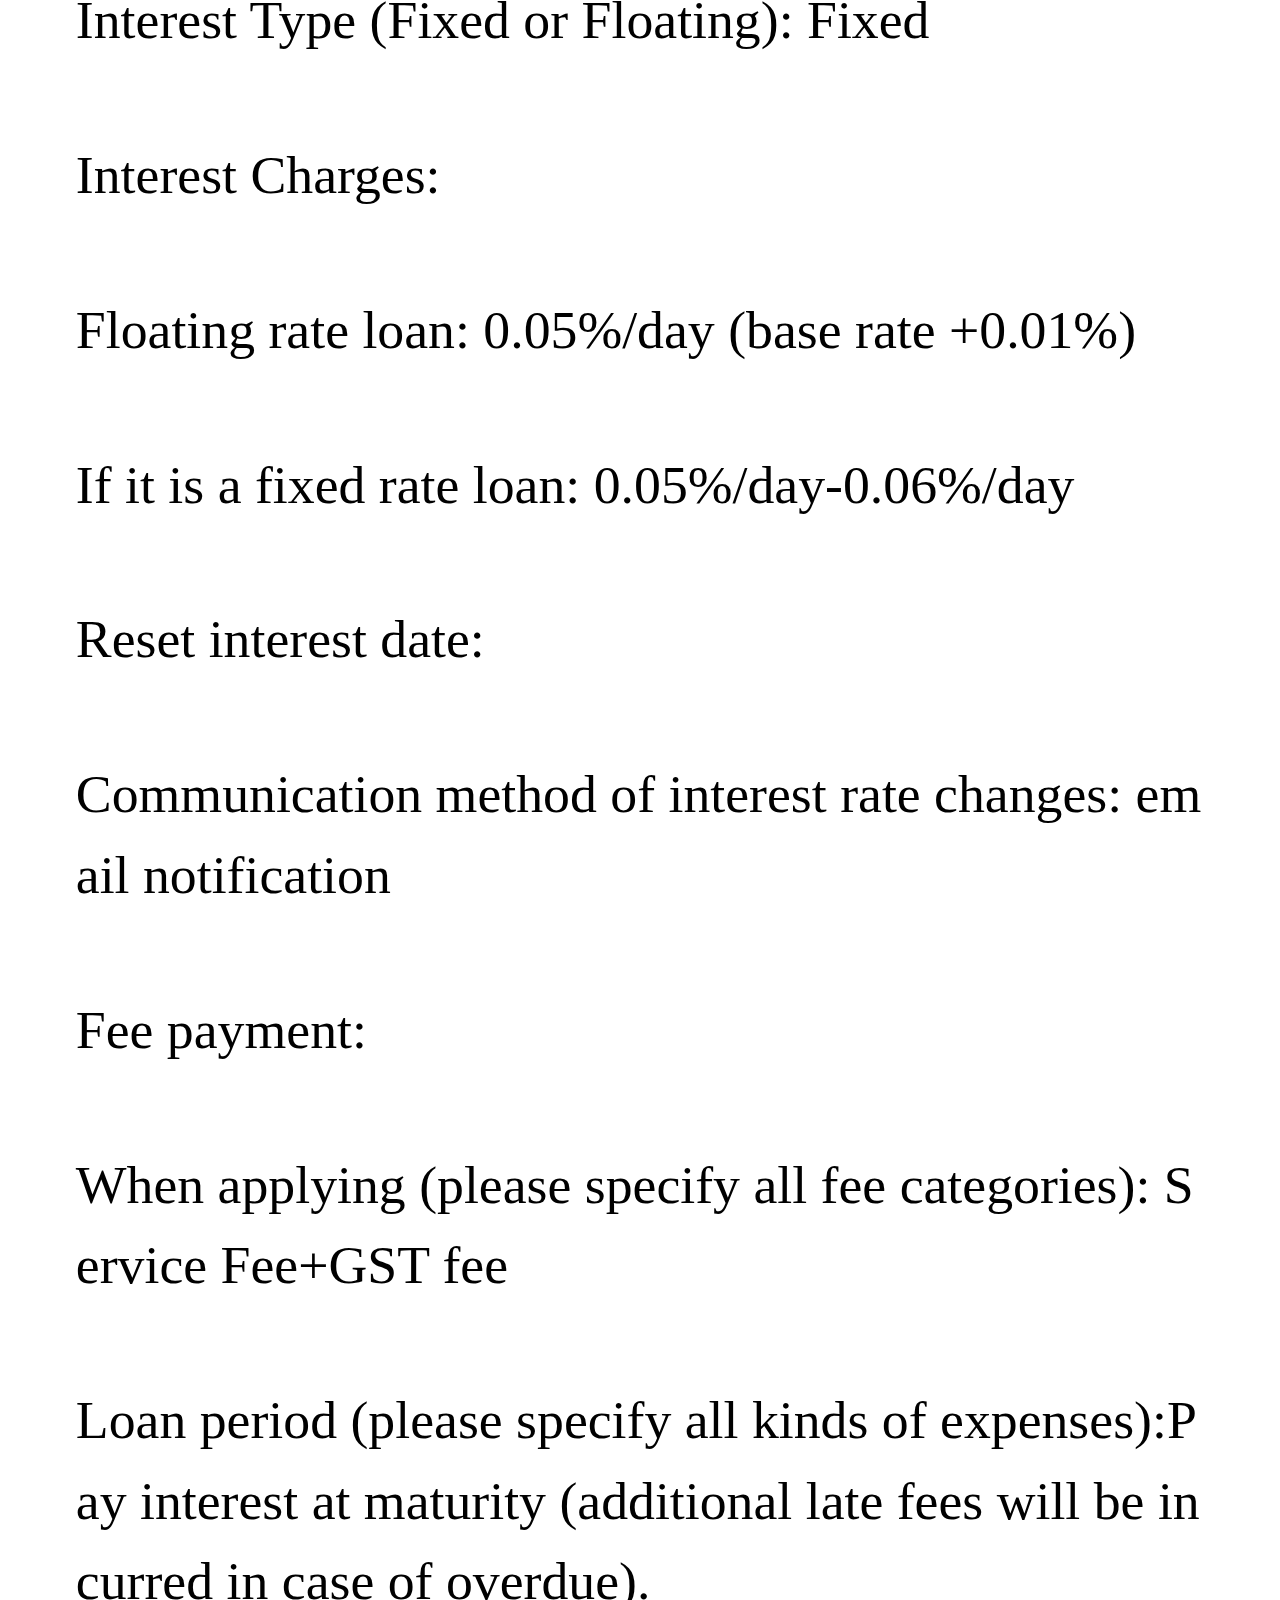
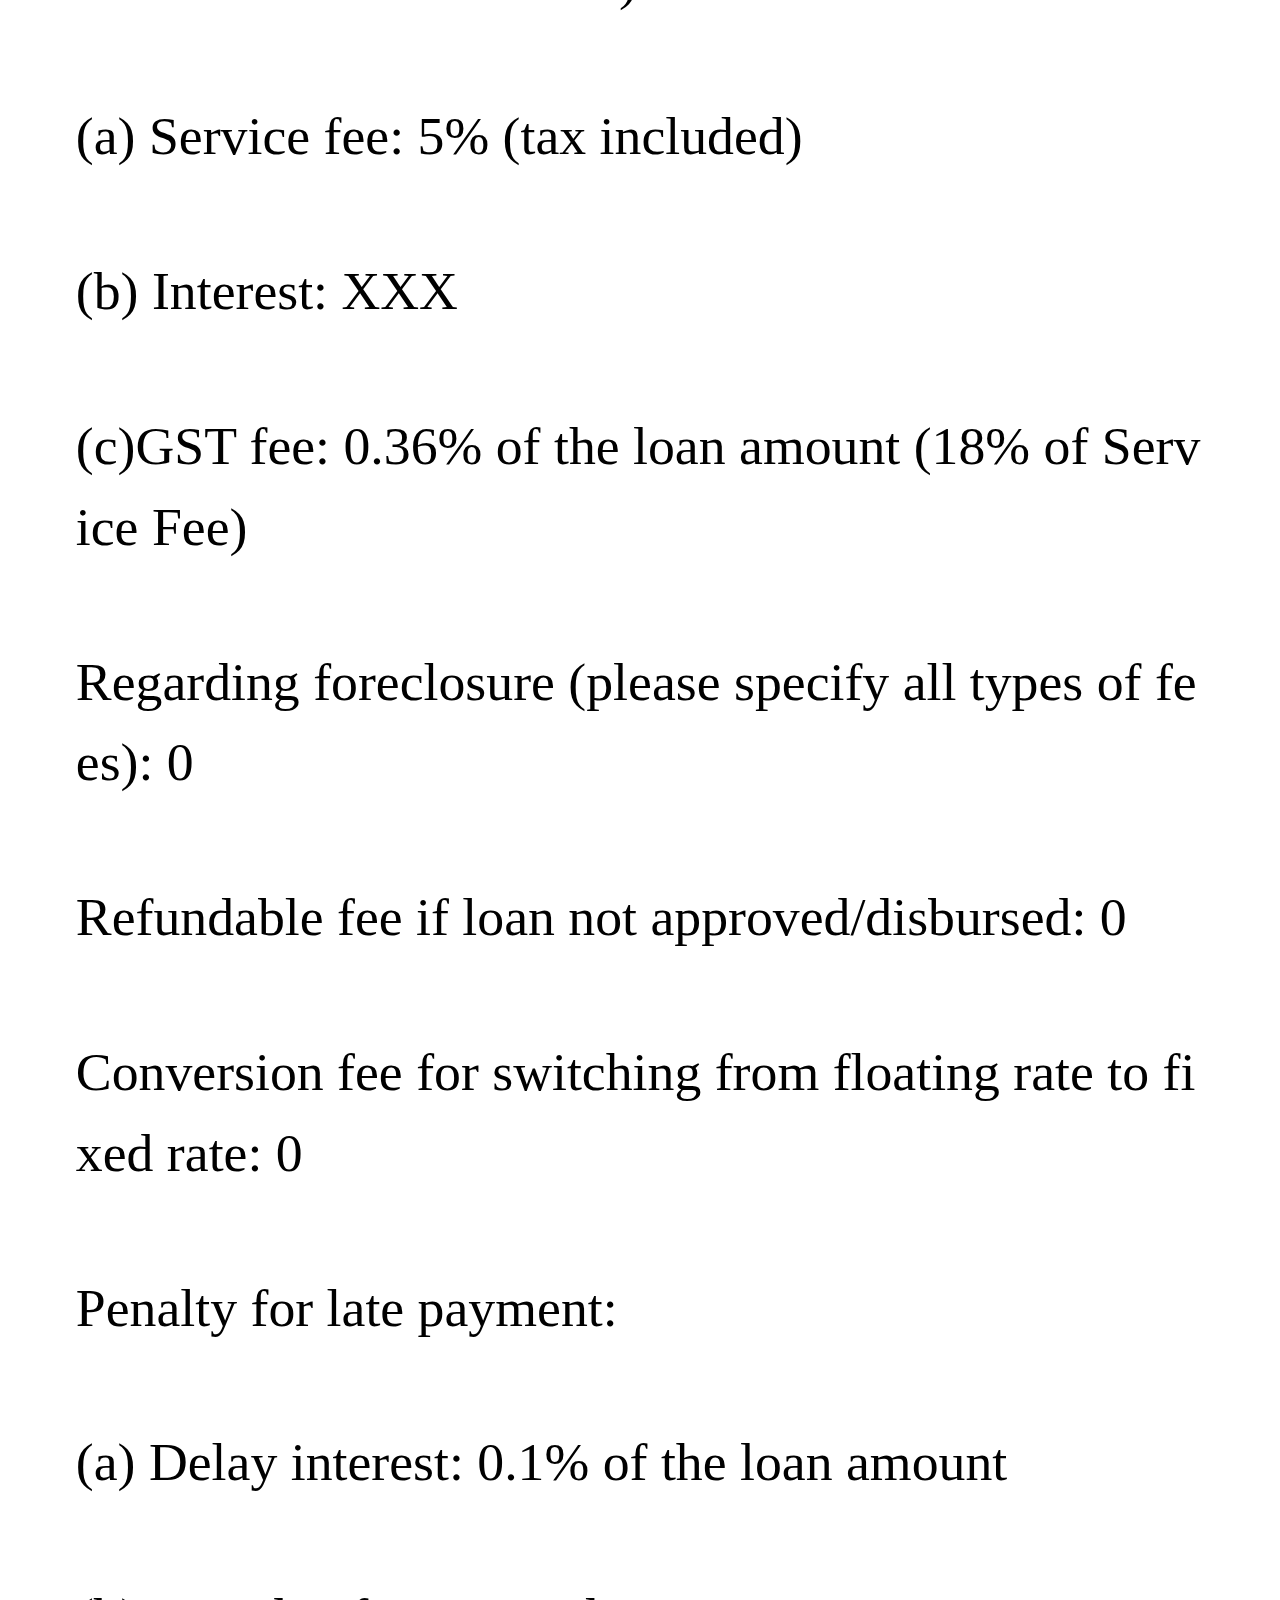
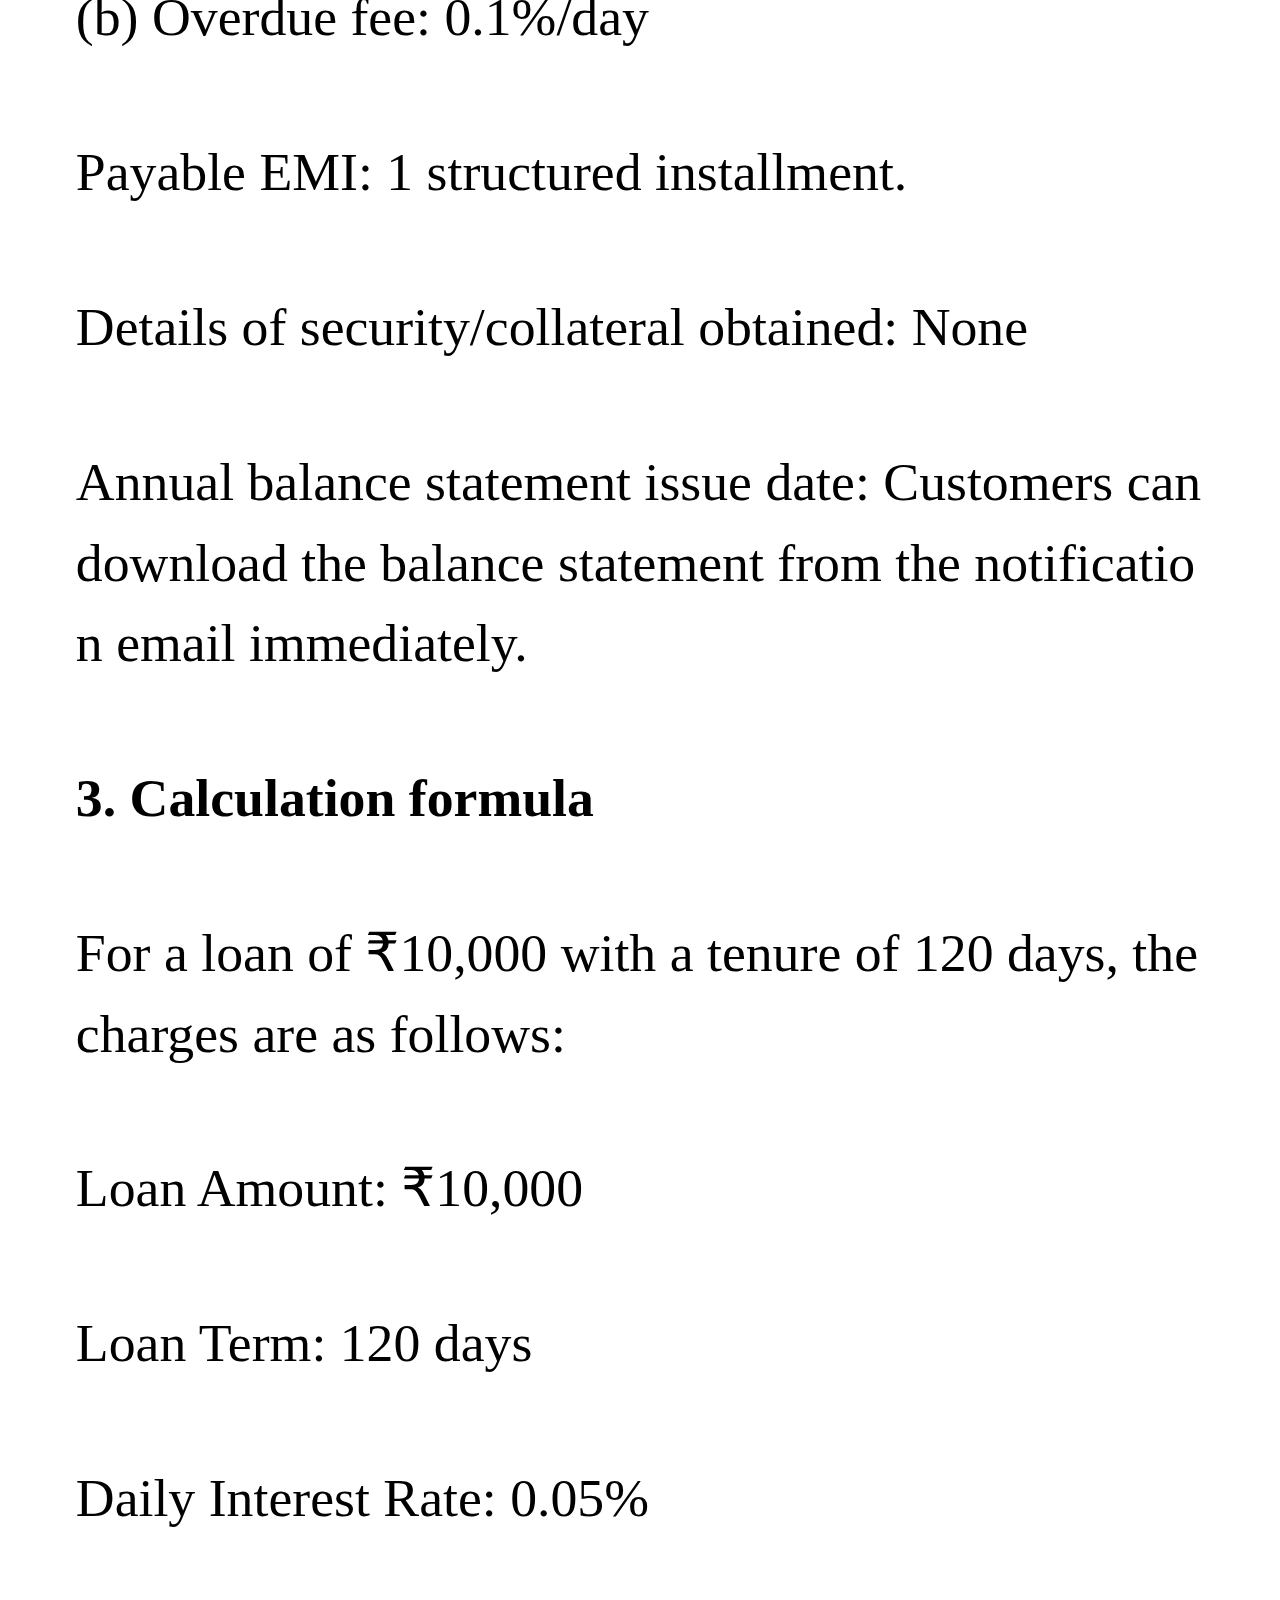
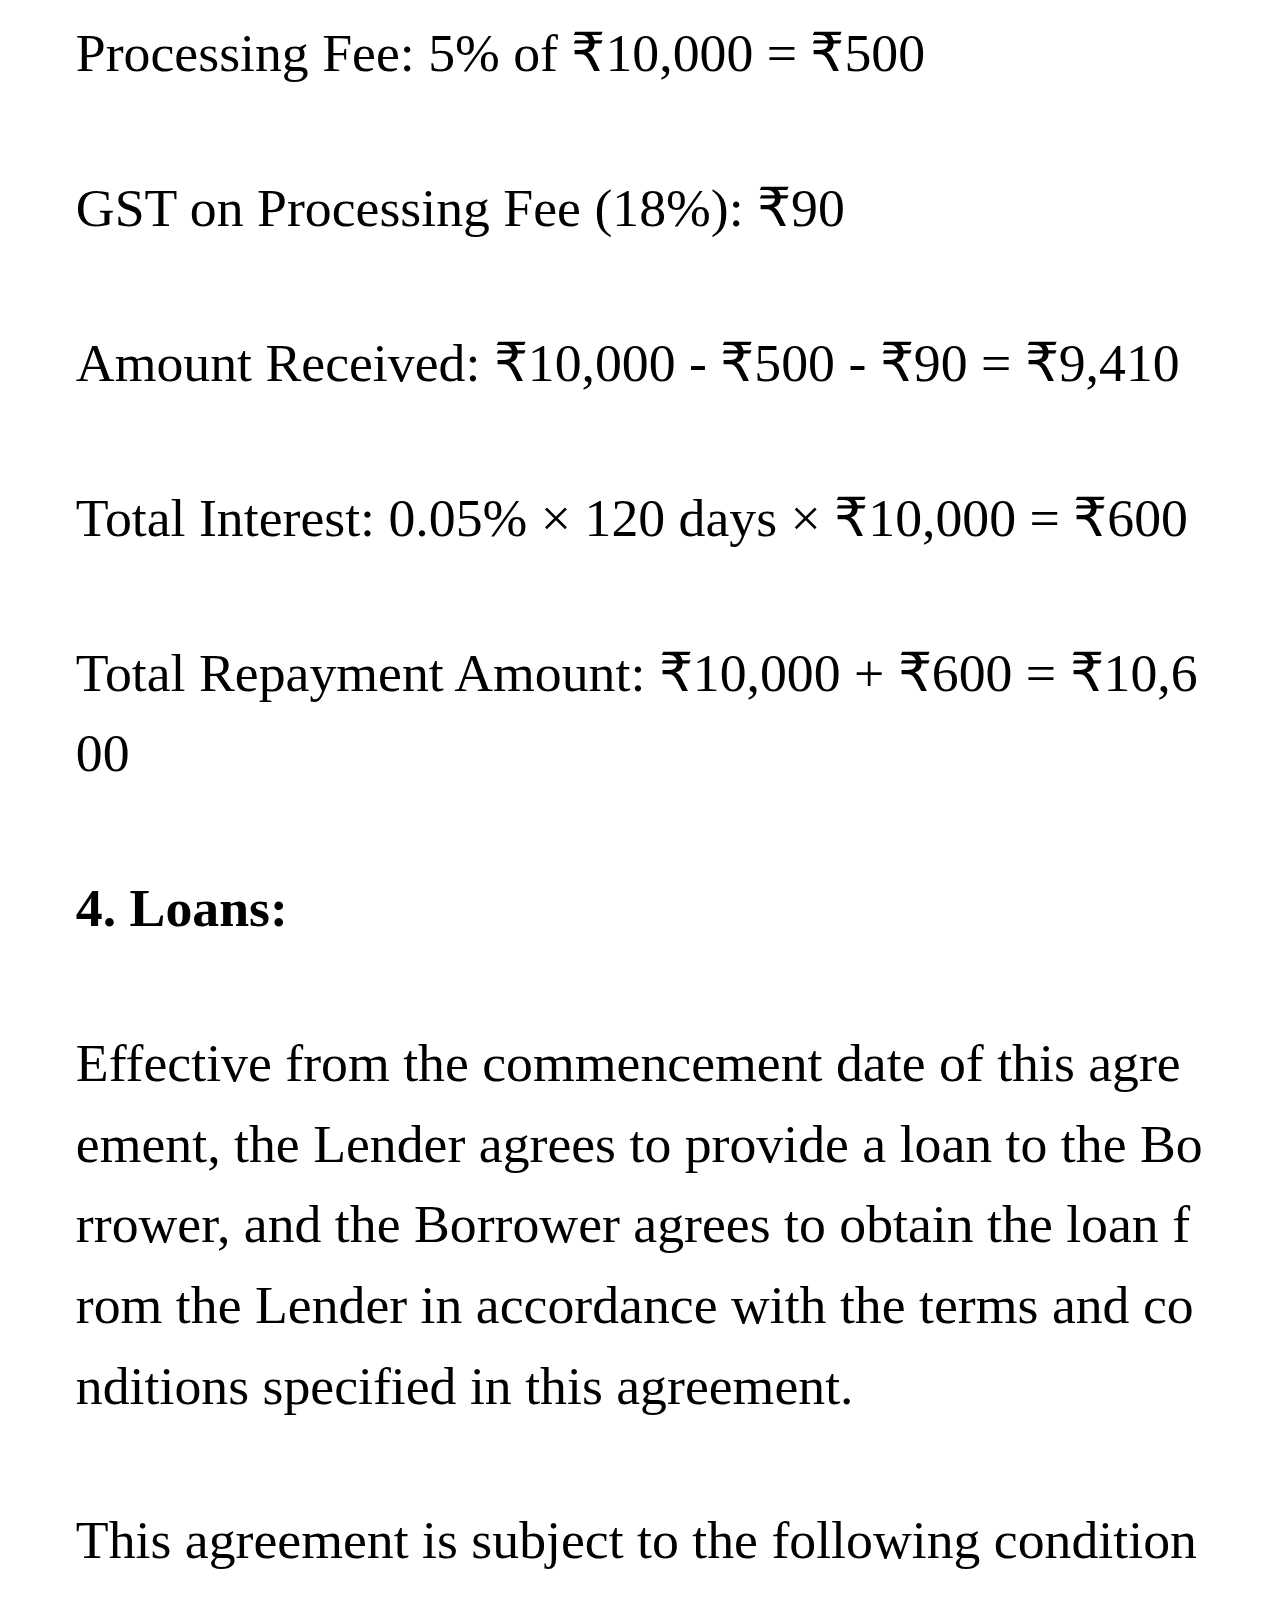
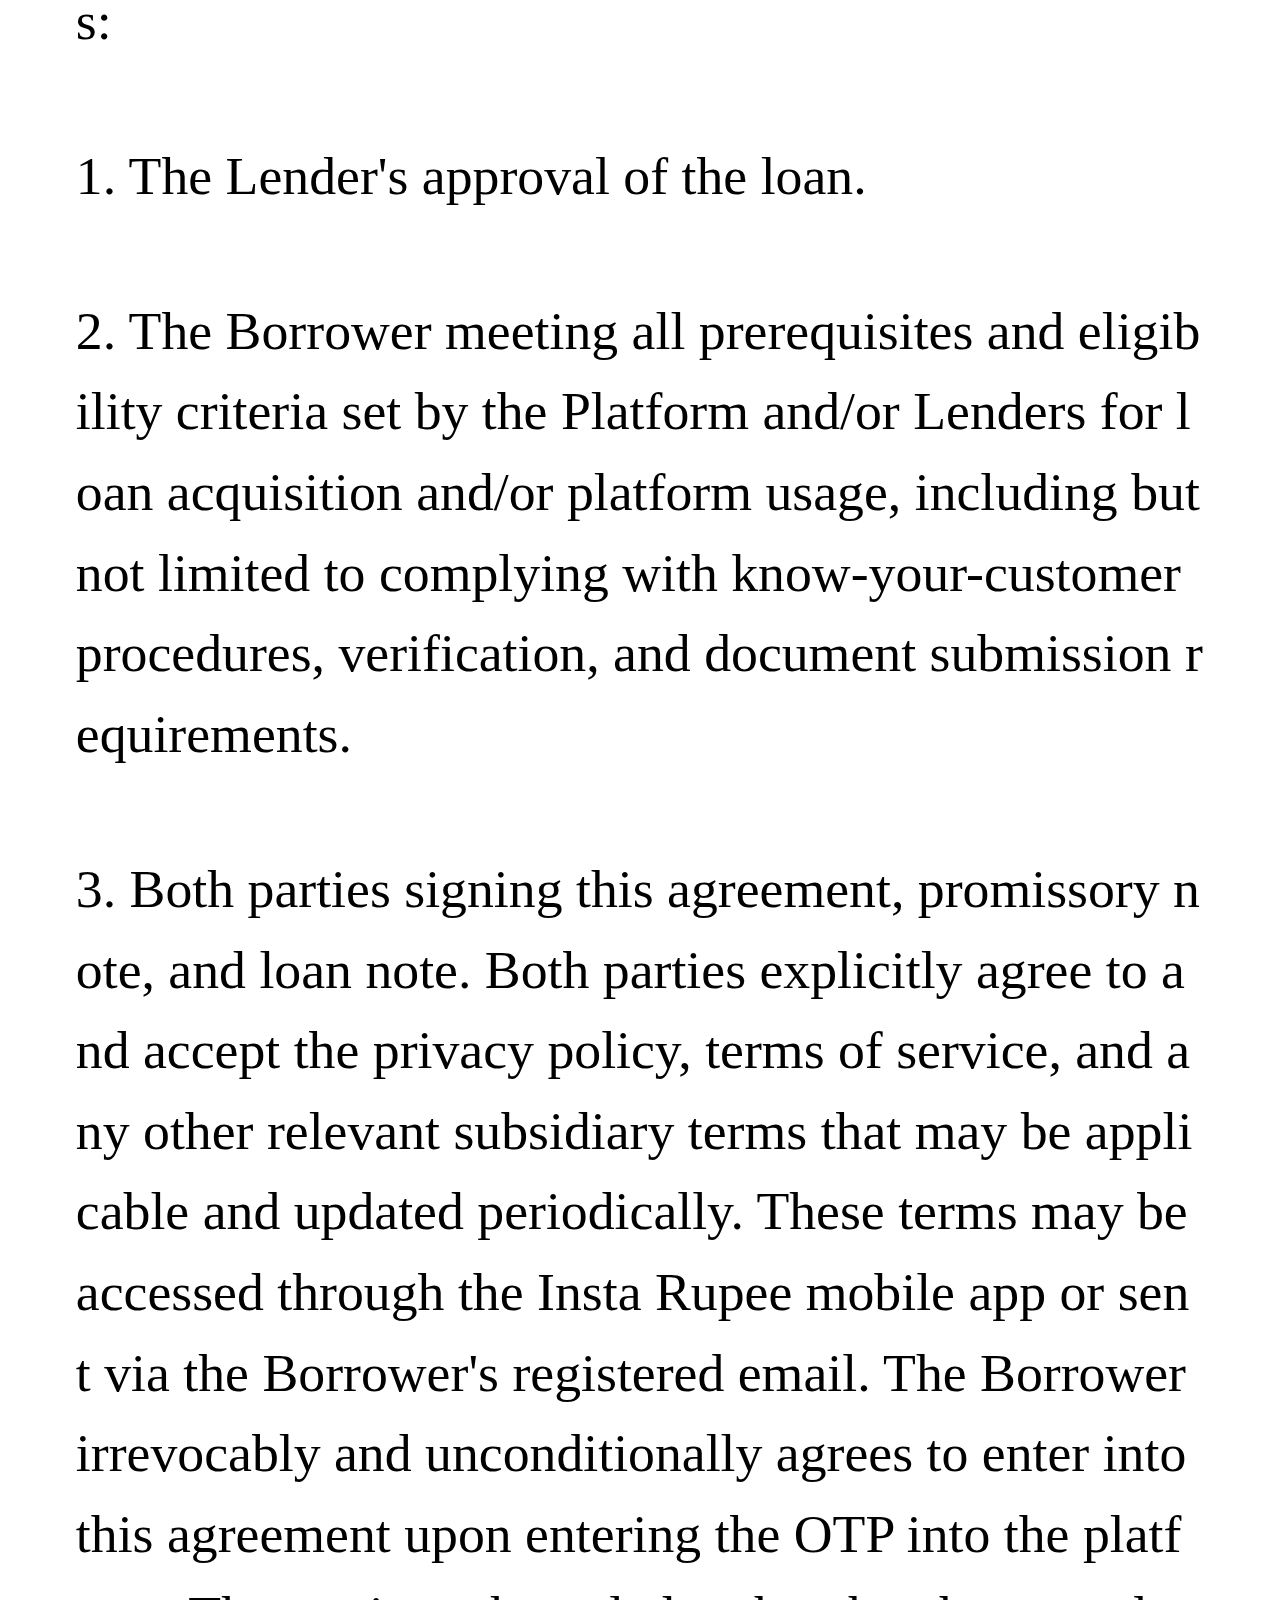
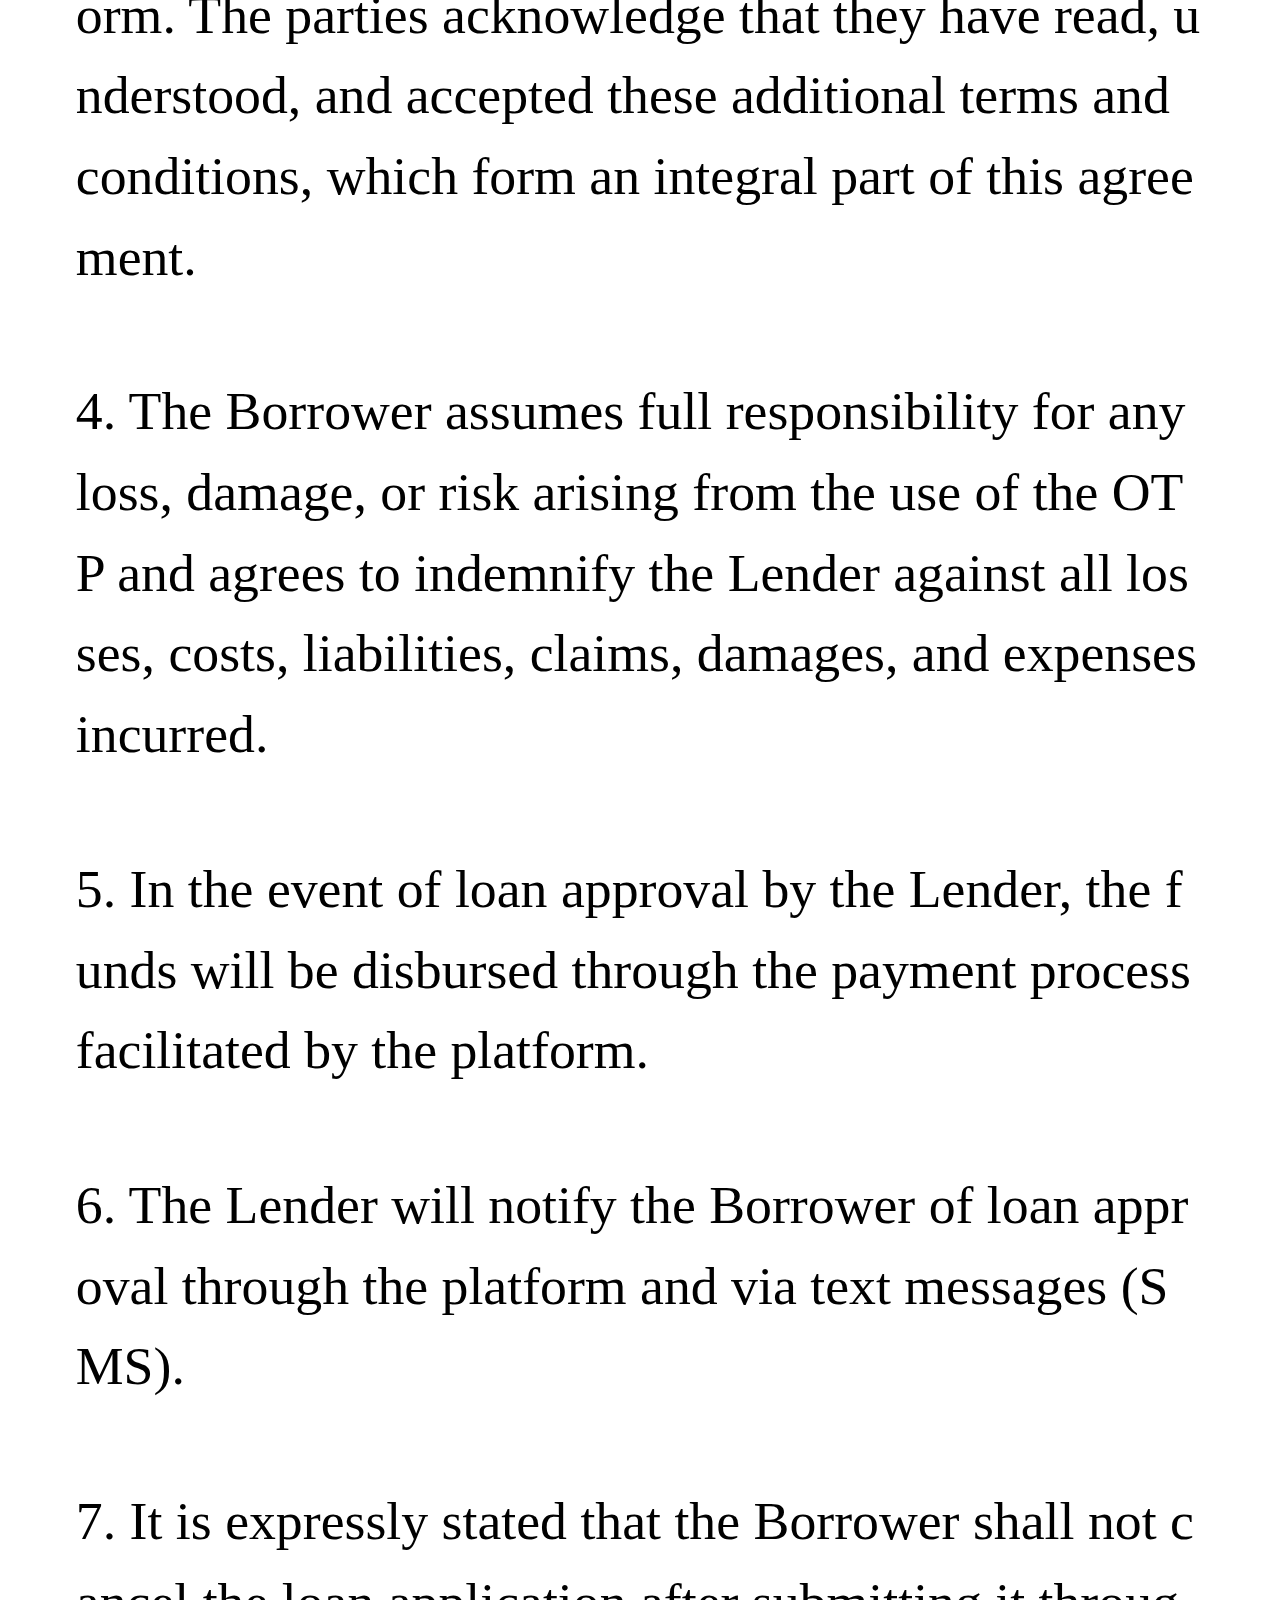
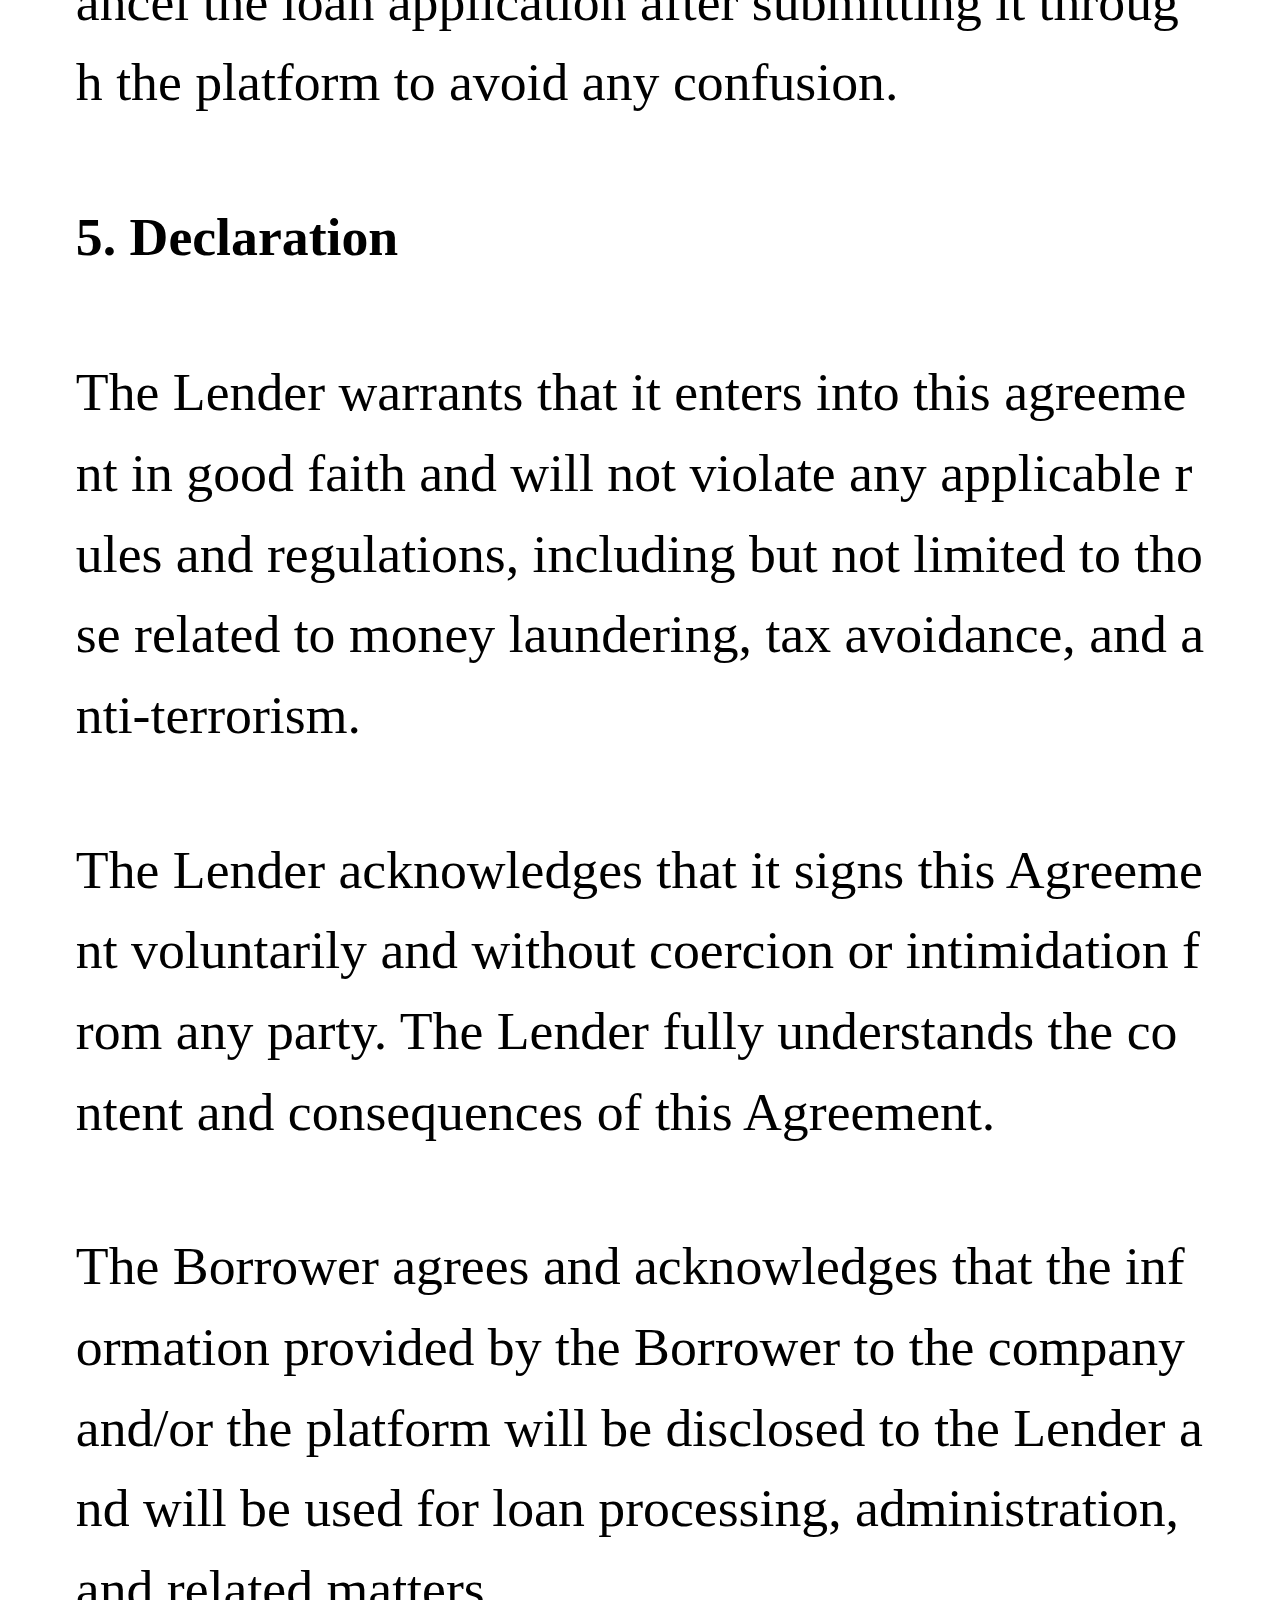
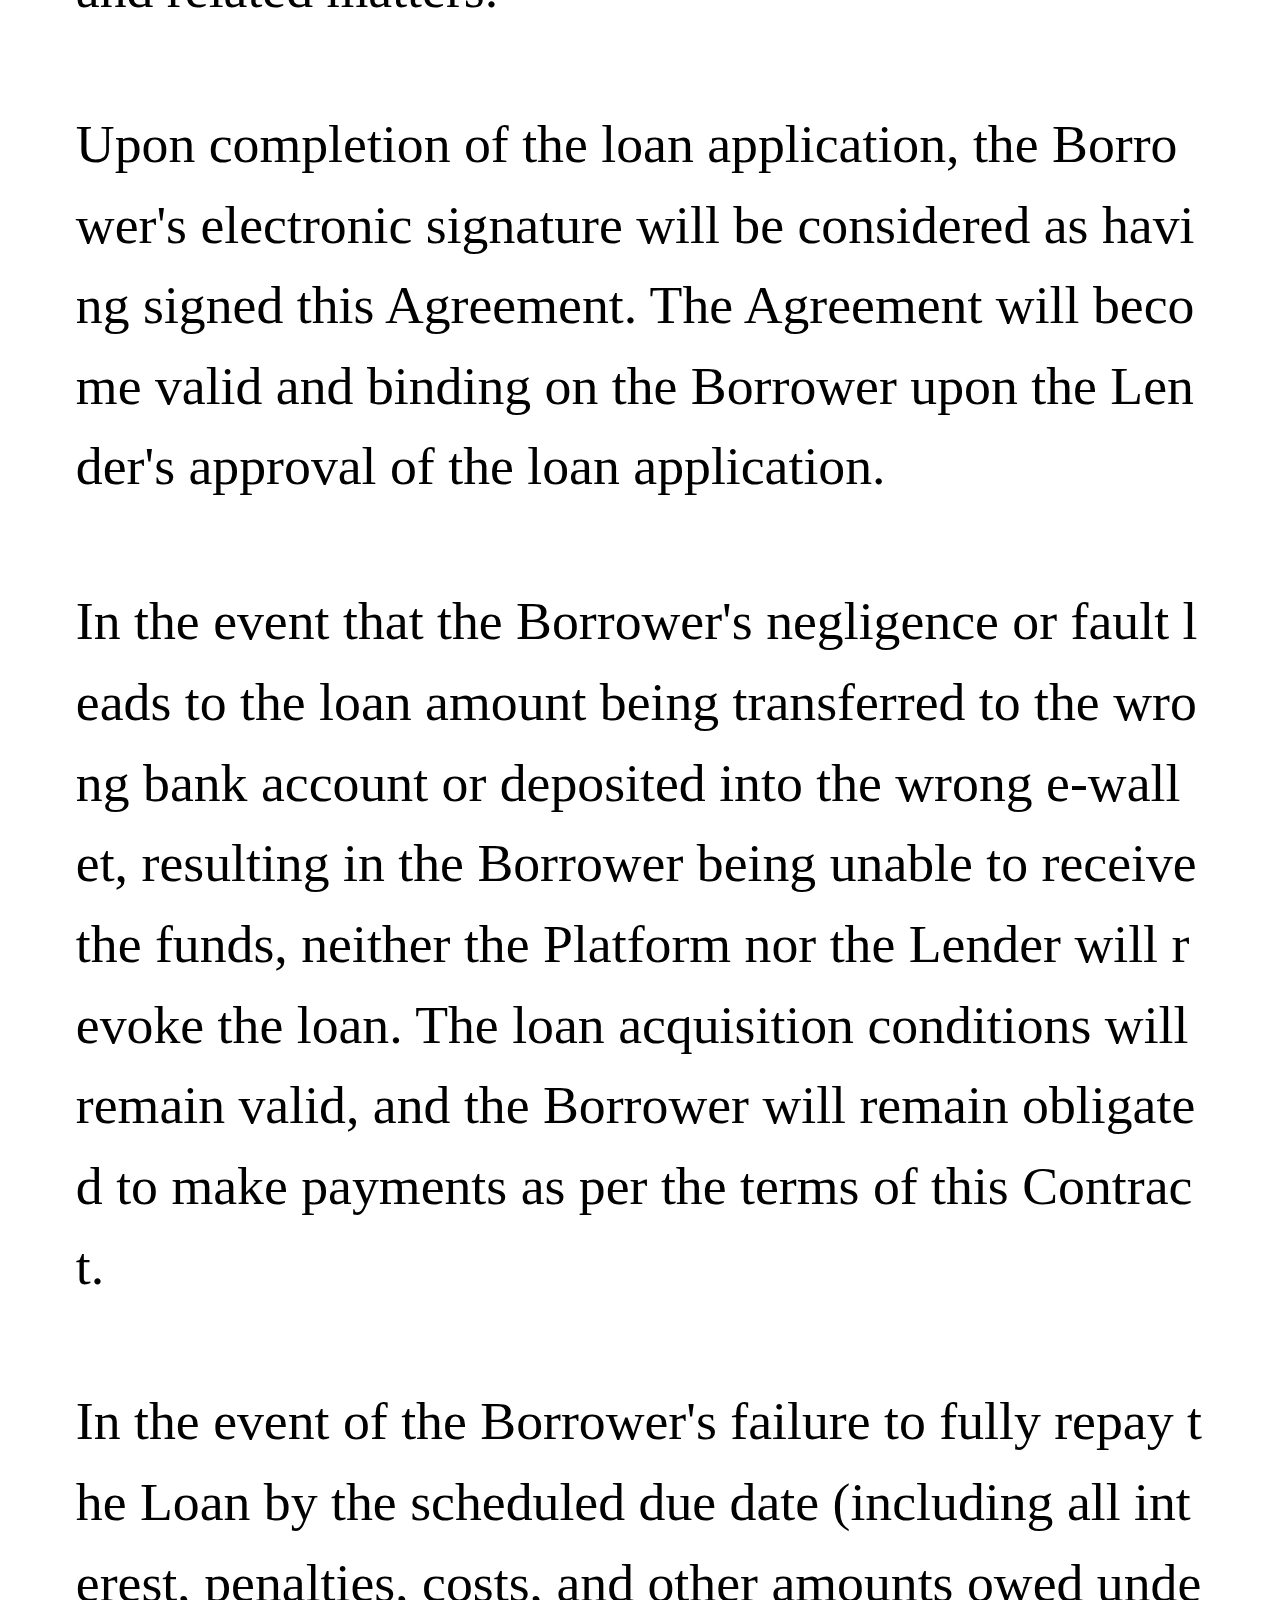
<file: loanAgreement.html>
<!DOCTYPE html>
<html lang="en">


<!-- Mirrored from www.tidbiit.com/loanAgreement.html by HTTrack Website Copier/3.x [XR&CO'2014], Thu, 26 Jun 2025 13:57:51 GMT -->
<head>
  <meta charset="UTF-8">
  <meta http-equiv="X-UA-Compatible" content="IE=edge">
  <meta name="viewport" content="width=device-width, initial-scale=1.0">
  <title>Loan Agreement</title>
  <script>!function (e, t) { function n() { t.body ? t.body.style.fontSize = 12 * o + "px" : t.addEventListener("DOMContentLoaded", n) } function d() { var e = i.clientWidth / 10; i.style.fontSize = e + "px" } var i = t.documentElement, o = e.devicePixelRatio || 1; if (n(), d(), e.addEventListener("resize", d), e.addEventListener("pageshow", function (e) { e.persisted && d() }), o >= 2) { var a = t.createElement("body"), s = t.createElement("div"); s.style.border = ".5px solid transparent", a.appendChild(s), i.appendChild(a), 1 === s.offsetHeight && i.classList.add("hairlines"), i.removeChild(a) } }(window, document);</script>
  <style>
    .wrapper {
      padding: 0 0.53rem;
    }

    h1 {
      font-size: 0.67rem;
      font-weight: 700;
      text-align: left;
      margin: 0.58rem 0;
    }

    h2 {
      font-size: 0.42rem;
      font-weight: 700;
      margin-bottom: 0.58rem;
      line-height: 1.5;
      word-break: break-all;
    }
    h3 {
      font-size: 0.40rem;
      font-weight: 700;
      margin-bottom: 0.58rem;
      line-height: 1.5;
      word-break: break-all;
    }

    strong {
      font-weight: 700;
      font-size: 0.40rem;
    }

    p {
      font-size: 0.42rem;
      line-height: 1.5;
      word-break: break-all;
      margin-bottom: 0.58rem;
    }

    ul {
      list-style: none;
      padding: 0;
      margin: 0;
    }

    ul li {
      margin-bottom: 0.2rem;
      font-size: 0.42rem;
      line-height: 1.5;
    }
  </style>
</head>

<body>
<div class='wrapper'>
<h1>Loan Agreement</h1>
<h2>1. Definition</h2>
<p>The loan agreement aims to ensure that the rights and responsibilities of the borrower and lender are clearly defined and protected. This agreement serves as a legal document that specifies the specific conditions, repayment methods, interest rates, fees, and default obligations related to the loan, in order to ensure the legality and fairness of the lending transaction.</p>

<p>Our loan agreement is a detailed and clear document that covers the rights and obligations of both parties involved, as well as the specific details of the loan. We are committed to providing transparent, fair, and reliable lending services while protecting the privacy and personal information of our users.</p>

<p>Before signing the loan agreement, we kindly ask you to carefully read the contents of the agreement and ensure that you fully understand the terms and conditions. We recommend consulting a legal professional before signing to ensure that you have a precise understanding of the agreement and its legal implications.</p>

<p>Our loan agreement aims to safeguard the rights and interests of both parties, ensuring a smooth lending transaction and providing you with a secure and reliable borrowing experience.</p>

<h2>2. Statement of main facts</h2>
<p>Loan Amount: Rs 5,000-100,000</p>
<p>Loan period: minimum 120 days, maximum 365 days</p>
<p>Interest Type (Fixed or Floating): Fixed</p>
<p>Interest Charges:</p>
<p>Floating rate loan: 0.05%/day (base rate +0.01%)</p>
<p>If it is a fixed rate loan: 0.05%/day-0.06%/day</p>
<p>Reset interest date:</p>
<p>Communication method of interest rate changes: email notification</p>
<p>Fee payment:</p>
<p>When applying (please specify all fee categories): Service Fee+GST fee</p>
<p>Loan period (please specify all kinds of expenses):Pay interest at maturity (additional late fees will be incurred in case of overdue).</p>
<p>(a) Service fee: 5%  (tax included)</p>
<p>(b) Interest: XXX</p>
<p>(c)GST fee: 0.36% of the loan amount (18% of Service Fee)</p>
<p>Regarding foreclosure (please specify all types of fees): 0</p>
<p>Refundable fee if loan not approved/disbursed: 0</p>
<p>Conversion fee for switching from floating rate to fixed rate: 0</p>

<p>Penalty for late payment:</p>
<p>(a) Delay interest: 0.1% of the loan amount</p>
<p>(b) Overdue fee: 0.1%/day</p>
<p>Payable EMI: 1 structured installment.</p>
<p>Details of security/collateral obtained: None</p>
<p>Annual balance statement issue date: Customers can download the balance statement from the notification email immediately.</p>

<h2>3. Calculation formula</h2>
<p>For a loan of ₹10,000 with a tenure of 120 days, the charges are as follows:</p>
<p>Loan Amount: ₹10,000</p>
<p>Loan Term: 120 days</p>
<p>Daily Interest Rate: 0.05%</p>
<p>Processing Fee: 5% of ₹10,000 = ₹500</p>
<p>GST on Processing Fee (18%): ₹90</p>
<p>Amount Received: ₹10,000 - ₹500 - ₹90 = ₹9,410</p>
<p>Total Interest: 0.05% × 120 days × ₹10,000 = ₹600</p>
<p>Total Repayment Amount: ₹10,000 + ₹600 = ₹10,600</p>

<h2>4. Loans:</h2>
<p>Effective from the commencement date of this agreement, the Lender agrees to provide a loan to the Borrower, and the Borrower agrees to obtain the loan from the Lender in accordance with the terms and conditions specified in this agreement.</p>

<p>This agreement is subject to the following conditions:</p>

<p>1. The Lender's approval of the loan.</p>
<p>2. The Borrower meeting all prerequisites and eligibility criteria set by the Platform and/or Lenders for loan acquisition and/or platform usage, including but not limited to complying with know-your-customer procedures, verification, and document submission requirements.</p>
<p>3. Both parties signing this agreement, promissory note, and loan note. Both parties explicitly agree to and accept the privacy policy, terms of service, and any other relevant subsidiary terms that may be applicable and updated periodically. These terms may be accessed through the Insta Rupee mobile app or sent via the Borrower's registered email. The Borrower irrevocably and unconditionally agrees to enter into this agreement upon entering the OTP into the platform. The parties acknowledge that they have read, understood, and accepted these additional terms and conditions, which form an integral part of this agreement.</p>
<p>4. The Borrower assumes full responsibility for any loss, damage, or risk arising from the use of the OTP and agrees to indemnify the Lender against all losses, costs, liabilities, claims, damages, and expenses incurred.</p>
<p>5. In the event of loan approval by the Lender, the funds will be disbursed through the payment process facilitated by the platform.</p>
<p>6. The Lender will notify the Borrower of loan approval through the platform and via text messages (SMS).</p>
<p>7. It is expressly stated that the Borrower shall not cancel the loan application after submitting it through the platform to avoid any confusion.</p>

<h2>5. Declaration</h2>
<p>The Lender warrants that it enters into this agreement in good faith and will not violate any applicable rules and regulations, including but not limited to those related to money laundering, tax avoidance, and anti-terrorism.</p>
<p>The Lender acknowledges that it signs this Agreement voluntarily and without coercion or intimidation from any party. The Lender fully understands the content and consequences of this Agreement.</p>
<p>The Borrower agrees and acknowledges that the information provided by the Borrower to the company and/or the platform will be disclosed to the Lender and will be used for loan processing, administration, and related matters.</p>
<p>Upon completion of the loan application, the Borrower's electronic signature will be considered as having signed this Agreement. The Agreement will become valid and binding on the Borrower upon the Lender's approval of the loan application.</p>
<p>In the event that the Borrower's negligence or fault leads to the loan amount being transferred to the wrong bank account or deposited into the wrong e-wallet, resulting in the Borrower being unable to receive the funds, neither the Platform nor the Lender will revoke the loan. The loan acquisition conditions will remain valid, and the Borrower will remain obligated to make payments as per the terms of this Contract.</p>
<p>In the event of the Borrower's failure to fully repay the Loan by the scheduled due date (including all interest, penalties, costs, and other amounts owed under this Contract), the Borrower shall pay default fees and default interest for each day of delay, as specified in this Contract. The Lender or the Platform may take necessary recovery actions against the Borrower. </p>

<h2>6. Other expenses</h2>
<p>1. The Lender shall bear any income tax or other taxes payable to the government authorities arising from loan income or interest payments (if applicable). The Lender is solely responsible for the full payment of the relevant taxes.</p>
<p>2. The Borrower shall be responsible for any handling fees, including fees associated with the loan application and financing. These fees shall be added to the loan amount and amortized accordingly.</p>
<p>3. The Borrower shall bear any corridor fees or costs related to the processing of loan repayments or installment payments.</p>
<p>4. The Borrower shall be responsible for any expenses incurred due to overdue repayment of the loan. The overdue fee shall be calculated by multiplying the overdue interest rate by the outstanding principal at maturity. This fee shall be added to the loan amount on a cumulative basis each calendar day following the due date until the outstanding principal is settled. </p>

<h2>7. Breach of contract</h2>
<p>The Borrower shall be considered in default under any of the following circumstances:</p>
<p>1. Failure to make payment of the amount due by the specified due date or failure to comply with any other obligations stated in this Agreement.</p>
<p>2. The Borrower has been declared bankrupt by a court judgment with proper authorization.</p>
<p>3. The Borrower has been convicted by a binding court decision in any jurisdiction or is involved in criminal activities, including but not limited to money laundering and/or terrorist activities.</p>
<p>4. The Borrower has provided falsified, incorrect, or misrepresented data. The Lenders retain the absolute right to determine the validity of the information provided.</p>

<p>In the event of default, the Lender has the right to accelerate the loan and demand immediate and full payment of all amounts due under this Agreement, including principal balance, payment charges, late fees, and any other applicable charges. Furthermore, the Lender is entitled to terminate this Agreement and exercise all statutory rights and remedies available for breach.</p>

<p>Termination of this Agreement shall not prejudice the rights of either party accrued up to and including the date of termination of this Agreement.</p>

<h2>8. Acceptance and execution of the contract</h2>
<p>The Parties acknowledge that they have read and comprehended the terms and conditions outlined in this Contract and hereby mutually agree and accept said terms and conditions, including any accompanying annexes (if applicable).</p>

<p>It is understood that the processing of the Loan will only commence upon both Parties consenting to adhere to the terms and conditions specified in this Contract, as well as the Privacy Policy, the Terms of Service, and any additional terms that may be applicable.</p>
</div>
</body>


<!-- Mirrored from www.tidbiit.com/loanAgreement.html by HTTrack Website Copier/3.x [XR&CO'2014], Thu, 26 Jun 2025 13:57:51 GMT -->
</html>
</file>
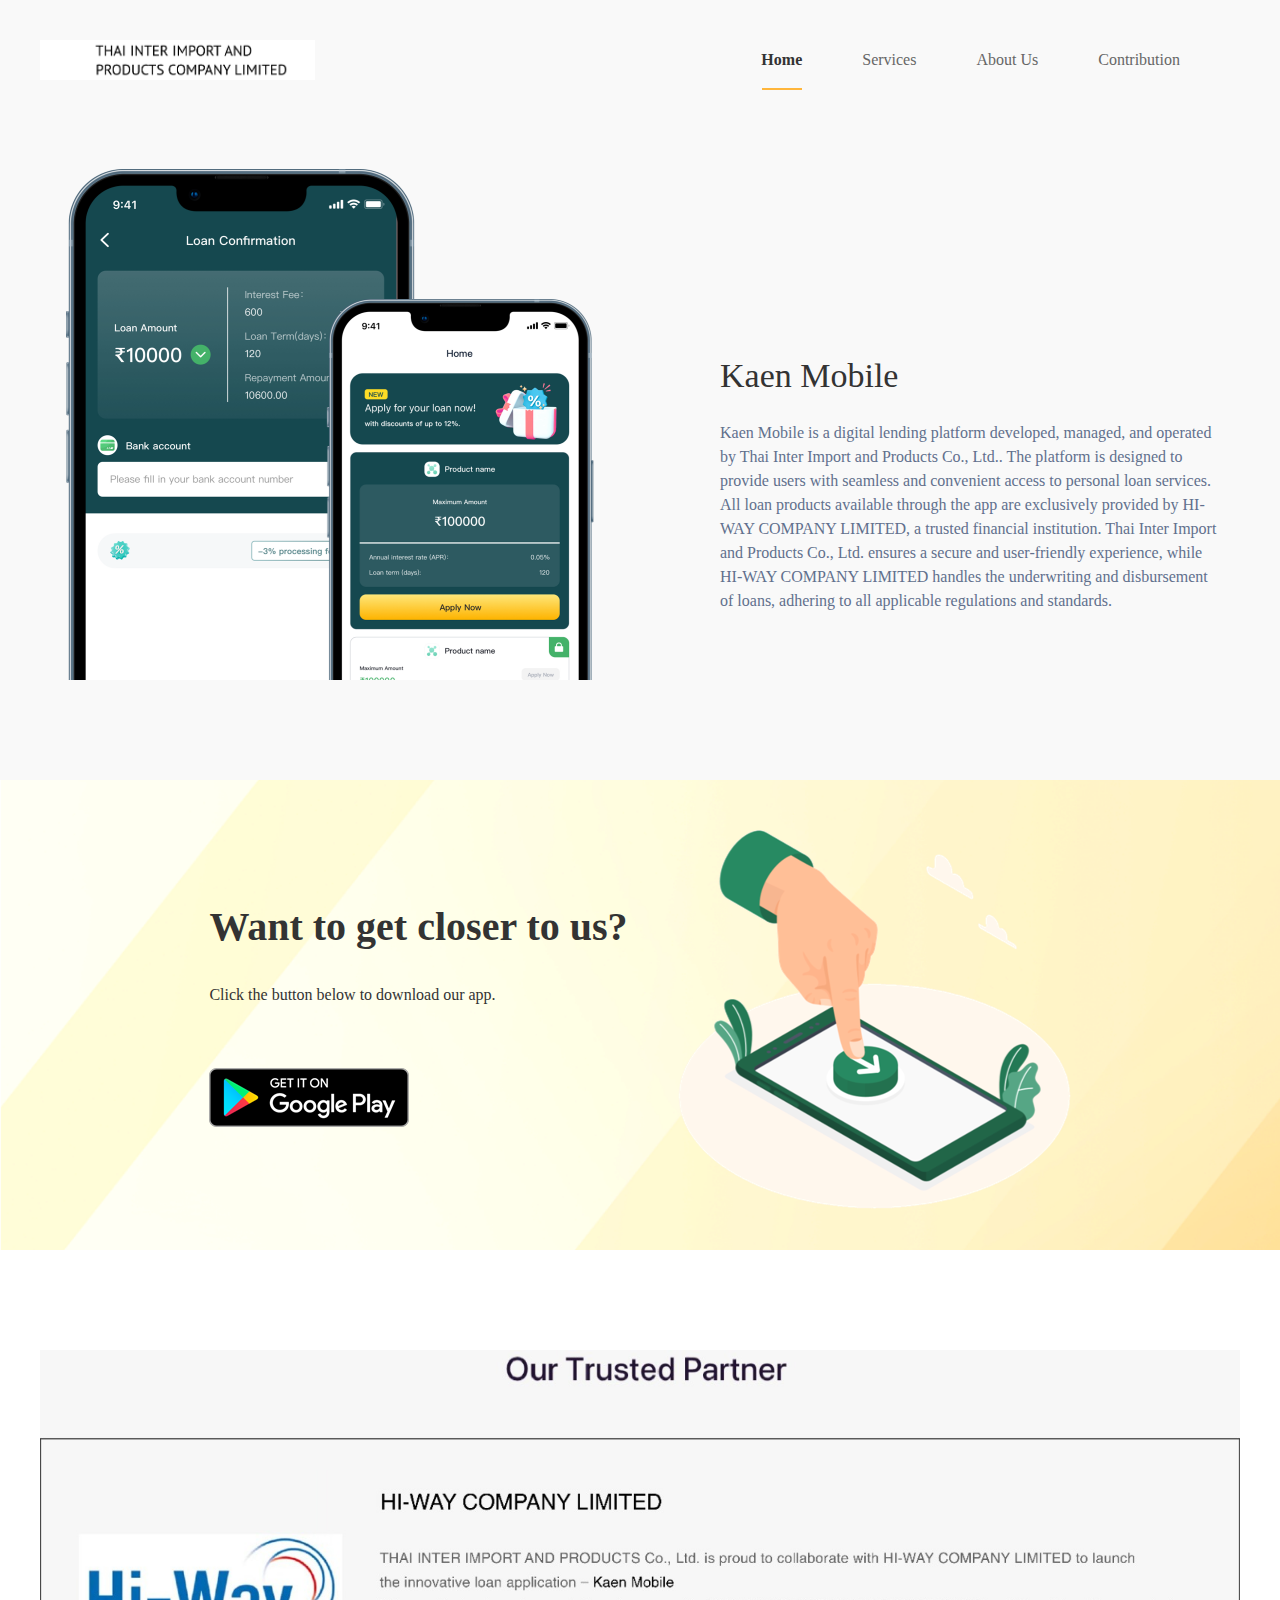
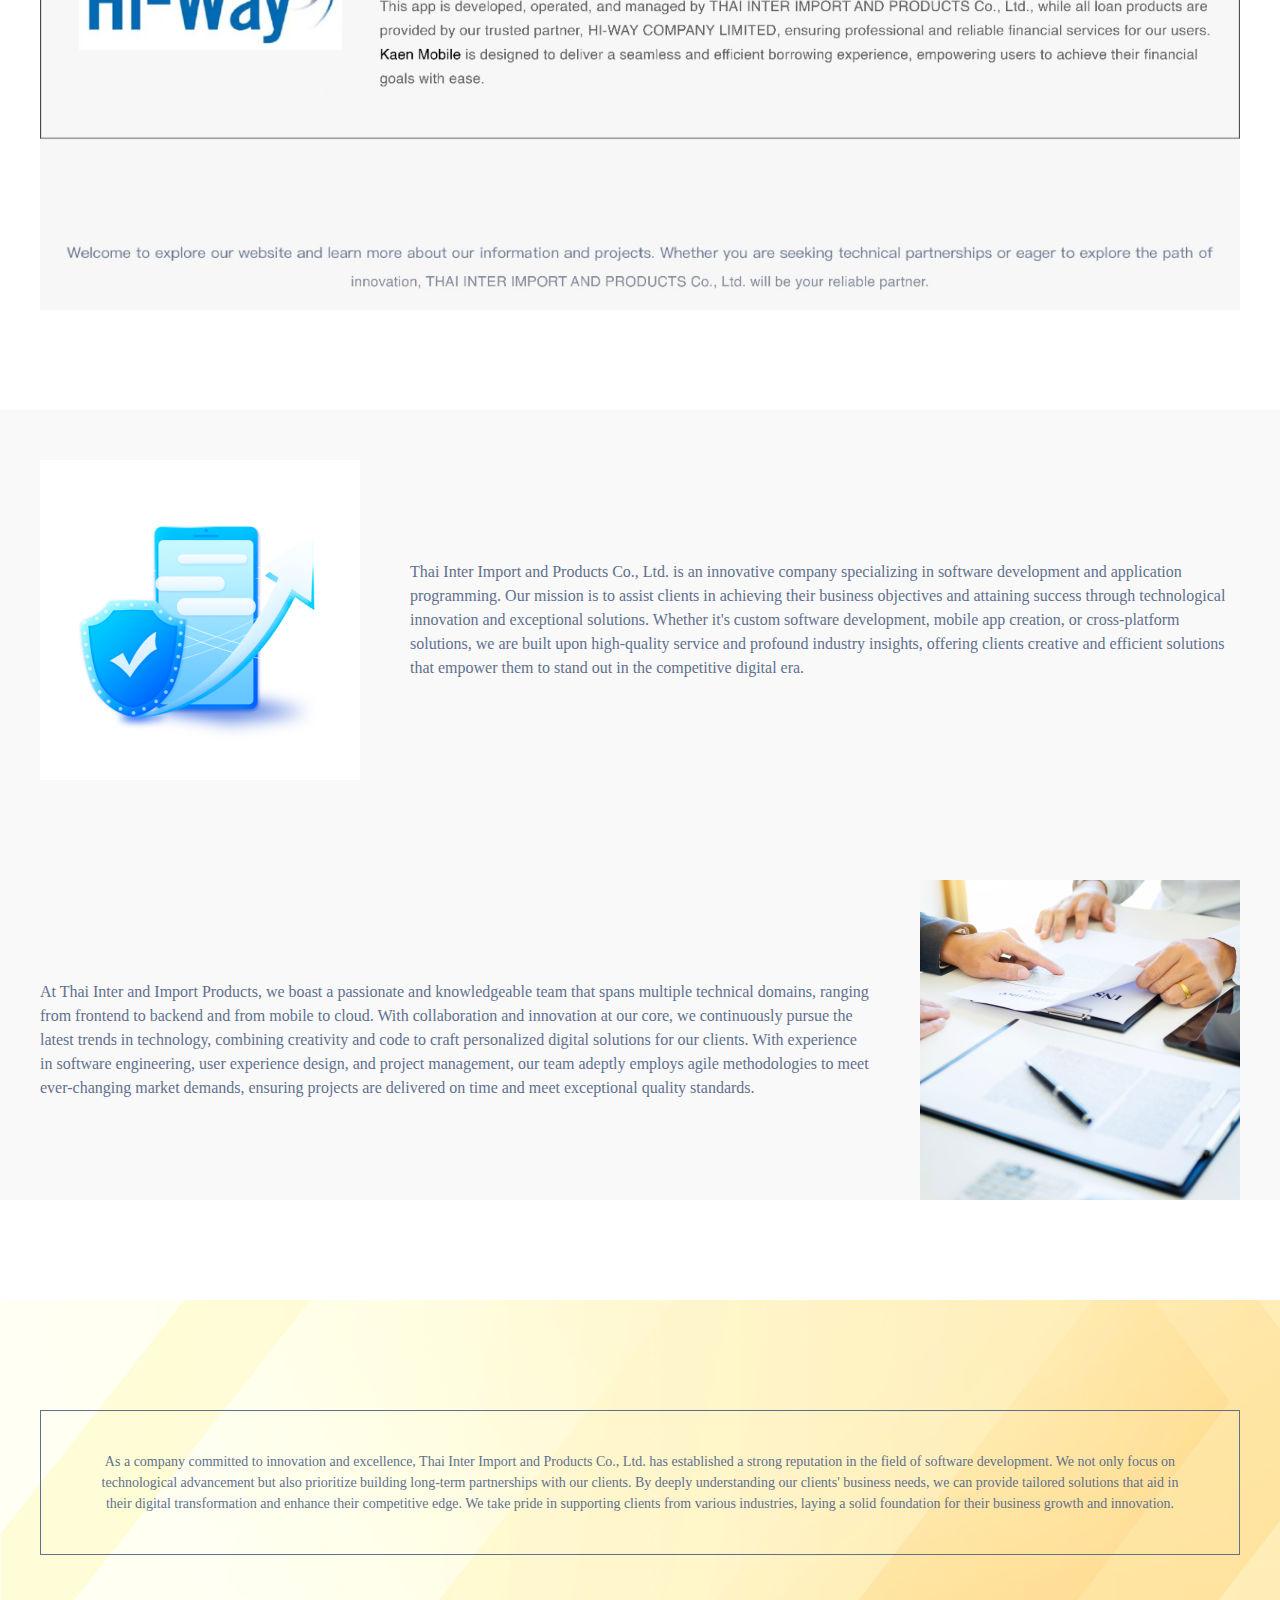
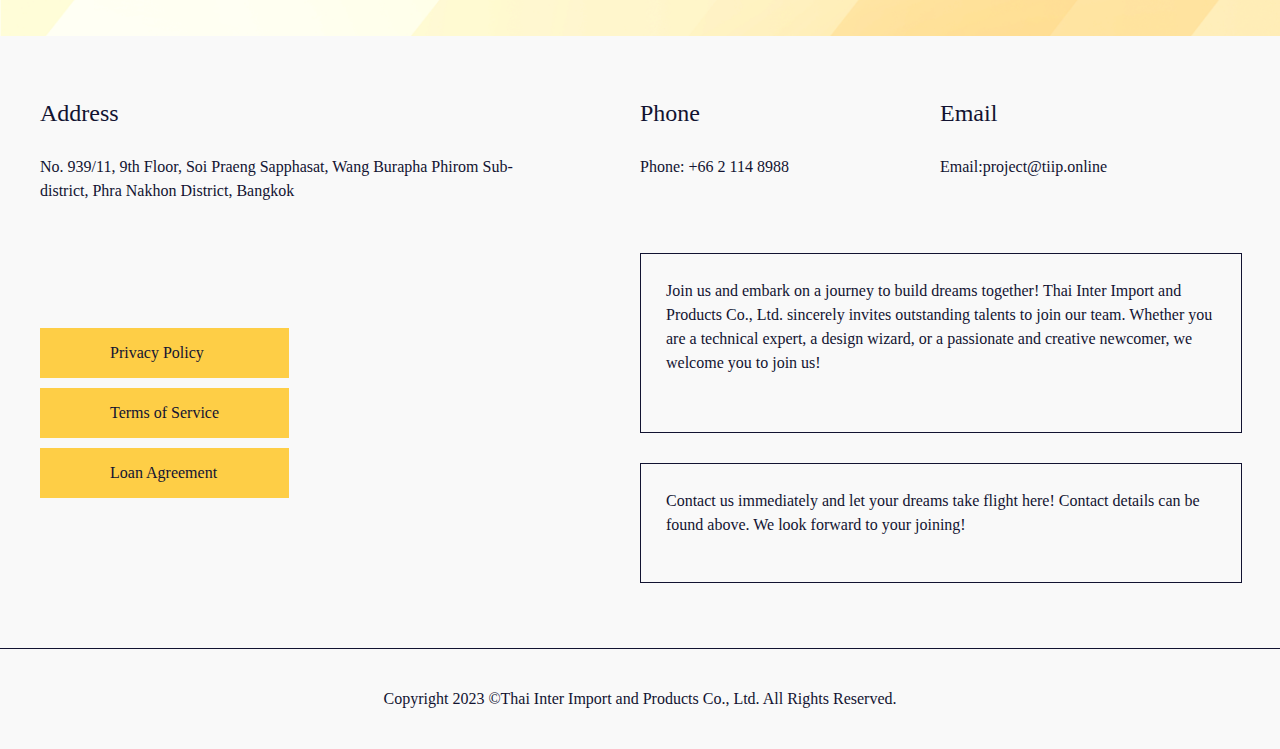
<file: mobile.html>
<!DOCTYPE html>
<html lang="en">

<!-- Mirrored from www.tidbiit.com/mobile.html by HTTrack Website Copier/3.x [XR&CO'2014], Thu, 26 Jun 2025 13:57:38 GMT -->

<head>
    <meta charset="UTF-8">
    <title>Thai Inter Import and Products Co., Ltd.</title>
    <meta name="viewport" id="viewport"
        content="width=device-width,initial-scale=1.0, minimum-scale=1.0, maximum-scale=1.0, user-scalable=no">
    <link rel="stylesheet" href="css/common230a.css?_=1">
    <link rel="stylesheet" href="css/index.css">
    <script>
        function browserRedirect() {
            var sUserAgent = navigator.userAgent.toLowerCase();
            var bIsIpad = sUserAgent.match(/ipad/i) == "ipad";
            var bIsIphoneOs = sUserAgent.match(/iphone os/i) == "iphone os";
            var bIsMidp = sUserAgent.match(/midp/i) == "midp";
            var bIsUc7 = sUserAgent.match(/rv:1.2.3.4/i) == "rv:1.2.3.4";
            var bIsUc = sUserAgent.match(/ucweb/i) == "ucweb";
            var bIsAndroid = sUserAgent.match(/android/i) == "android";
            var bIsCE = sUserAgent.match(/windows ce/i) == "windows ce";
            var bIsWM = sUserAgent.match(/windows mobile/i) == "windows mobile";
            if (bIsIpad || bIsIphoneOs || bIsMidp || bIsUc7 || bIsUc || bIsAndroid || bIsCE || bIsWM) {
                window.location.href = "mobile.html";
            }
        }

        // browserRedirect();
        (function (pw) {
            var d = document;
            var a = ((d.documentElement && d.documentElement.clientWidth) || (screen && screen.width)) / pw;
            var vp = document.querySelectorAll("meta[name='viewport']")[0];
            if (!vp) {
                vp = d.createElement('meta');
                d.head.appendChild(vp);
            }
            vp.setAttribute('name', 'viewport');
            vp.setAttribute('content', 'width=device-width,initial-scale=' + a + ',minimum-scale=' + a + ',maximum-scale=' + a + ',user-scalable=no');
        })(1920);
    </script>
</head>

<body>
    <div id="#header" class="header">
        <div class="swiper">
            <div id="sticky">
                <div class="nav-wrapper">
                    <div class="nav mid">
                        <h1 class="logo">
                            <img src="img/logo.png" width="430px" height="65px" alt="">
                            <!-- <img src="./img/logozi.png" width="200px" height="20px" style="position:absolute;left:80px;top:50px;" alt=""> -->
                        </h1>
                        <ul class="nav-list">
                            <li class="active"><a href="javascript:void(0);">Home</a></li>
                            <li><a href="services.html">Services</a></li>
                            <li><a href="about.html">About Us</a></li>
                            <li><a href="contribution.html">Contribution</a></li>
                        </ul>
                    </div>
                </div>
                <div class="banner">
                    <div class="banner-element">
                        <div class="mid">
                            <div class="banner-left">
                                <img src="img/banner-inner.png" width="659" height="684" alt="">
                            </div>
                            <div class="banner-right">
                                <h1 class="banner-right-title">
                                    Kaen Mobile
                                </h1>
                                <p class="banner-right-text">
                                    Kaen Mobile is a digital lending platform developed, managed, and operated by Thai
                                    Inter Import and Products Co., Ltd.. The platform is designed to provide users with
                                    seamless and convenient access to personal loan services. All loan products
                                    available through the app are exclusively provided by HI-WAY COMPANY LIMITED, a
                                    trusted
                                    financial institution. Thai Inter Import and Products Co., Ltd. ensures a secure and
                                    user-friendly experience, while HI-WAY COMPANY LIMITED handles the underwriting and
                                    disbursement of loans, adhering to all applicable regulations and standards.
                                </p>
                            </div>
                        </div>
                    </div>
                </div>
            </div>
        </div>
    </div>
    <div class="content">
        <div class="download-common-block">
            <style>
                div.download-common-block {
                    background: url(img/ind-bottom.png) no-repeat;
                    height: 420px;
                    background-size: cover;
                    padding-top: 50px;
                }

                div.donwload {
                    display: flex;
                    justify-content: center;
                    align-items: center;
                }

                div.donwload div.do-left {
                    margin-right: 50px;
                }

                div.donwload div.do-left h2.do-title {
                    font-size: 40px;
                    font-weight: 700;
                    line-height: 1.5;
                    margin-bottom: 30px;
                    color: #333;
                }

                div.donwload div.do-left p.do-caption {
                    font-size: 16px;
                    color: #333;
                    margin-bottom: 50px;
                }

                div.donwload div.do-rigth {
                    width: 393px;
                    height: 379px;
                }

                div.donwload div.do-rigth img {
                    width: 100%;
                    height: 100%;
                }
            </style>
            <div class="donwload mid">
                <div class="do-left">
                    <h2 class="do-title">
                        Want to get closer to us?
                    </h2>
                    <p class="do-caption">
                        Click the button below to download our app.
                    </p>
                    <a style="display: block;width: 100%;text-align: left;" target="_blank"><img src="img/google.png"
                            alt="" style="width:200px;height:86px;"></a>
                </div>
                <div class="do-rigth">
                    <img src="img/download.jpg" alt="">
                </div>
            </div>
        </div>
        <style>
            .img-wrapper {
                background-color: #fff;
            }

            .img-container {
                padding: 100px 0;
                width: 1200px;
                height: 560px;
                margin: 0 auto;
            }

            .img-container img {
                width: 100%;
                height: 100%;
            }
        </style>
        <div class="img-wrapper">
            <div class="img-container">
                <img src="img/p1.png" alt="">
            </div>
        </div>

        <div class="common-block" style="background:#F9F9F9;">
            <div class="customer">
                <div class="mid">
                    <div class="index-element">
                        <div class="index-image">
                            <img src="img/in-1.png" alt="">
                        </div>
                        <div class="index-text">
                            Thai Inter Import and Products Co., Ltd. is an innovative company specializing in software development
                            and application programming. Our mission is to assist clients in achieving their business
                            objectives and attaining success through technological innovation and exceptional solutions.
                            Whether it's custom software development, mobile app creation, or cross-platform solutions,
                            we are built upon high-quality service and profound industry insights, offering clients
                            creative and efficient solutions that empower them to stand out in the competitive digital
                            era.
                        </div>
                    </div>
                    <div class="index-element">
                        <div class="index-text">
                            At Thai Inter and Import Products, we boast a passionate and knowledgeable team that spans multiple technical
                            domains, ranging from frontend to backend and from mobile to cloud. With collaboration and
                            innovation at our core, we continuously pursue the latest trends in technology, combining
                            creativity and code to craft personalized digital solutions for our clients. With experience
                            in software engineering, user experience design, and project management, our team adeptly
                            employs agile methodologies to meet ever-changing market demands, ensuring projects are
                            delivered on time and meet exceptional quality standards.

                        </div>
                        <div class="index-image">
                            <img src="img/in-2.png" alt="">
                        </div>
                    </div>
                </div>
            </div>
        </div>
        <div class="bottom">
            <div class="mid">
                <div class="bottom-text">
                    As a company committed to innovation and excellence, Thai Inter Import and Products Co., Ltd. has established a
                    strong reputation in the field of software development. We not only focus on technological
                    advancement but also prioritize building long-term partnerships with our clients. By deeply
                    understanding our clients' business needs, we can provide tailored solutions that aid in their
                    digital transformation and enhance their competitive edge. We take pride in supporting clients from
                    various industries, laying a solid foundation for their business growth and innovation.
                </div>
            </div>
        </div>
    </div>
    <div class="footer">
        <div class="footer-top">
            <div class="mid">
                <style>

                </style>

                <div class="footer-table">
                    <div class="footer-head">
                        <div class="footer-head-element">
                            <h3 class="fhe-title">
                                Address
                            </h3>
                            <p class="footer-head-text">
                                No. 939/11, 9th Floor, Soi Praeng Sapphasat, Wang Burapha Phirom Sub-district, Phra
                                Nakhon District, Bangkok

                            </p>
                        </div>
                        <div class="footer-head-element">
                            <h3 class="fhe-title">
                                Phone
                            </h3>
                            <p class="footer-head-text">
                                Phone: +66 2 114 8988
                            </p>
                        </div>
                        <div class="footer-head-element">
                            <h3 class="fhe-title">
                                Email
                            </h3>
                            <p class="footer-head-text">
                                Email:project@tiip.online
                            </p>
                        </div>
                    </div>
                    <div class="footer-content mid">
                        <div class="footer-content-left">
                            <ul class="footer-list">
                                <li class="footer-list-element"><a href="privacy.html">Privacy Policy</a></li>
                                <li class="footer-list-element"><a href="term.html">Terms of Service</a></li>
                                <li class="footer-list-element"><a href="loanAgreement.html">Loan Agreement</a></li>
                            </ul>
                        </div>
                        <div class="footer-content-right">
                            <div class="footer-join-us">
                                Join us and embark on a journey to build dreams together! Thai Inter Import and Products
                                Co., Ltd. sincerely invites outstanding talents to join our team. Whether you are a
                                technical expert, a design wizard, or a passionate and creative newcomer, we welcome you
                                to join us!
                            </div>
                            <div class="footer-contact">
                                Contact us immediately and let your dreams take flight here! Contact details can be
                                found above. We look forward to your joining!
                            </div>
                        </div>
                    </div>
                </div>
            </div>
        </div>
        <div class="footer-bottom">
            <div class="mid">
                <span>
                    Copyright 2023 ©Thai Inter Import and Products Co., Ltd. All Rights Reserved.
                </span>
            </div>
        </div>
    </div>
</body>

<!-- Mirrored from www.tidbiit.com/mobile.html by HTTrack Website Copier/3.x [XR&CO'2014], Thu, 26 Jun 2025 13:57:45 GMT -->

</html>
</file>
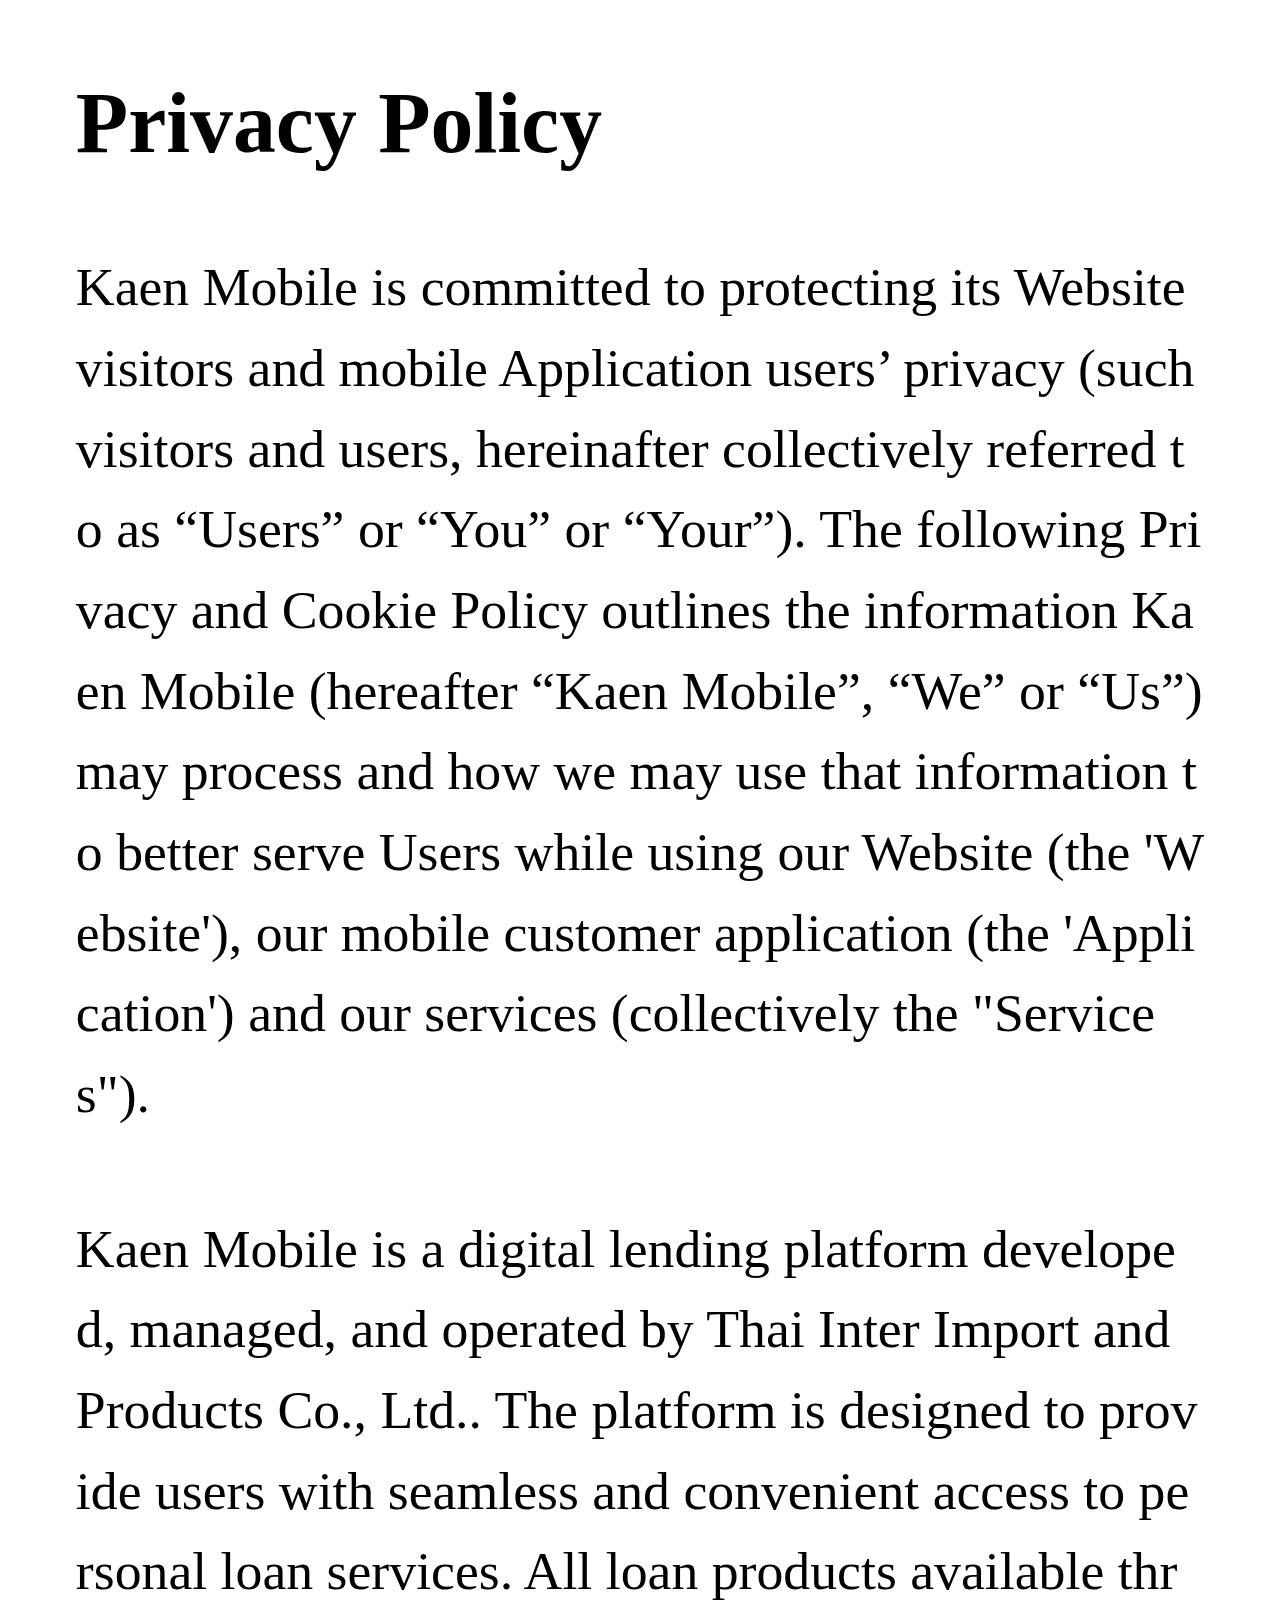
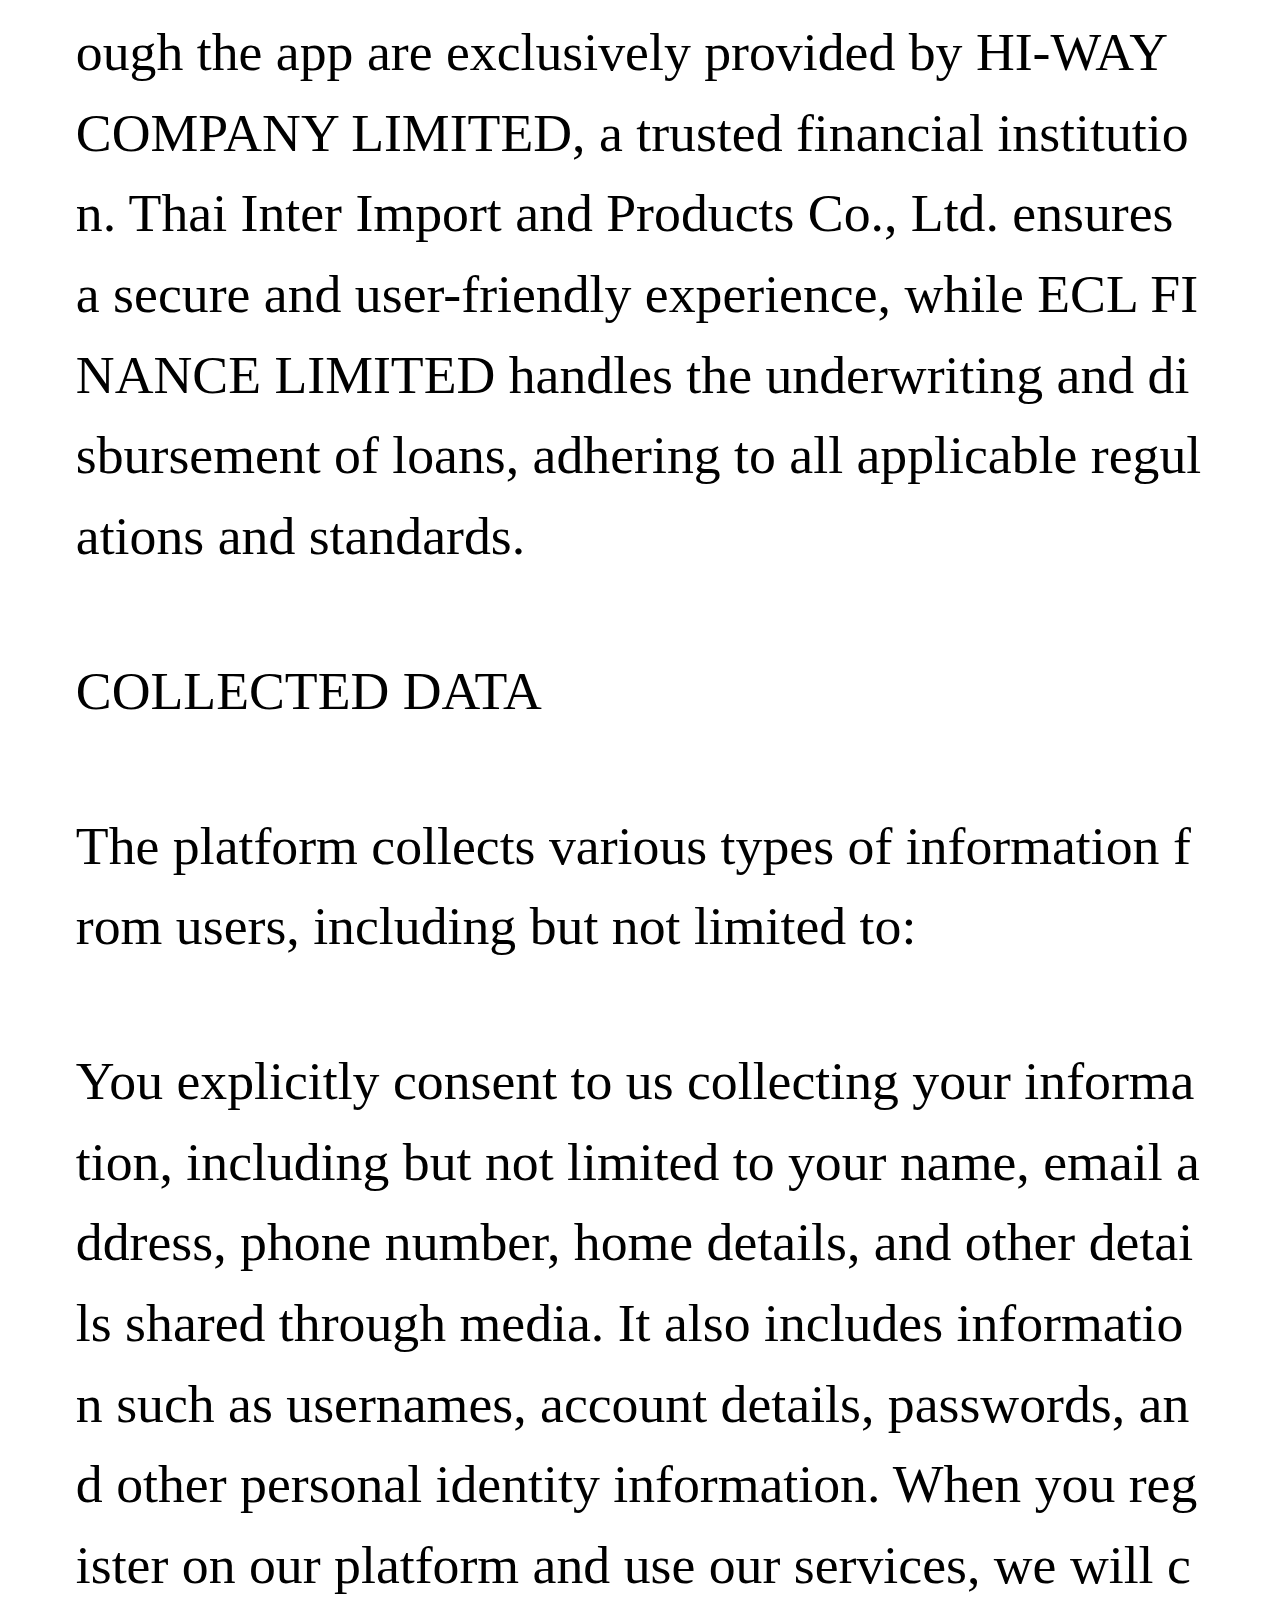
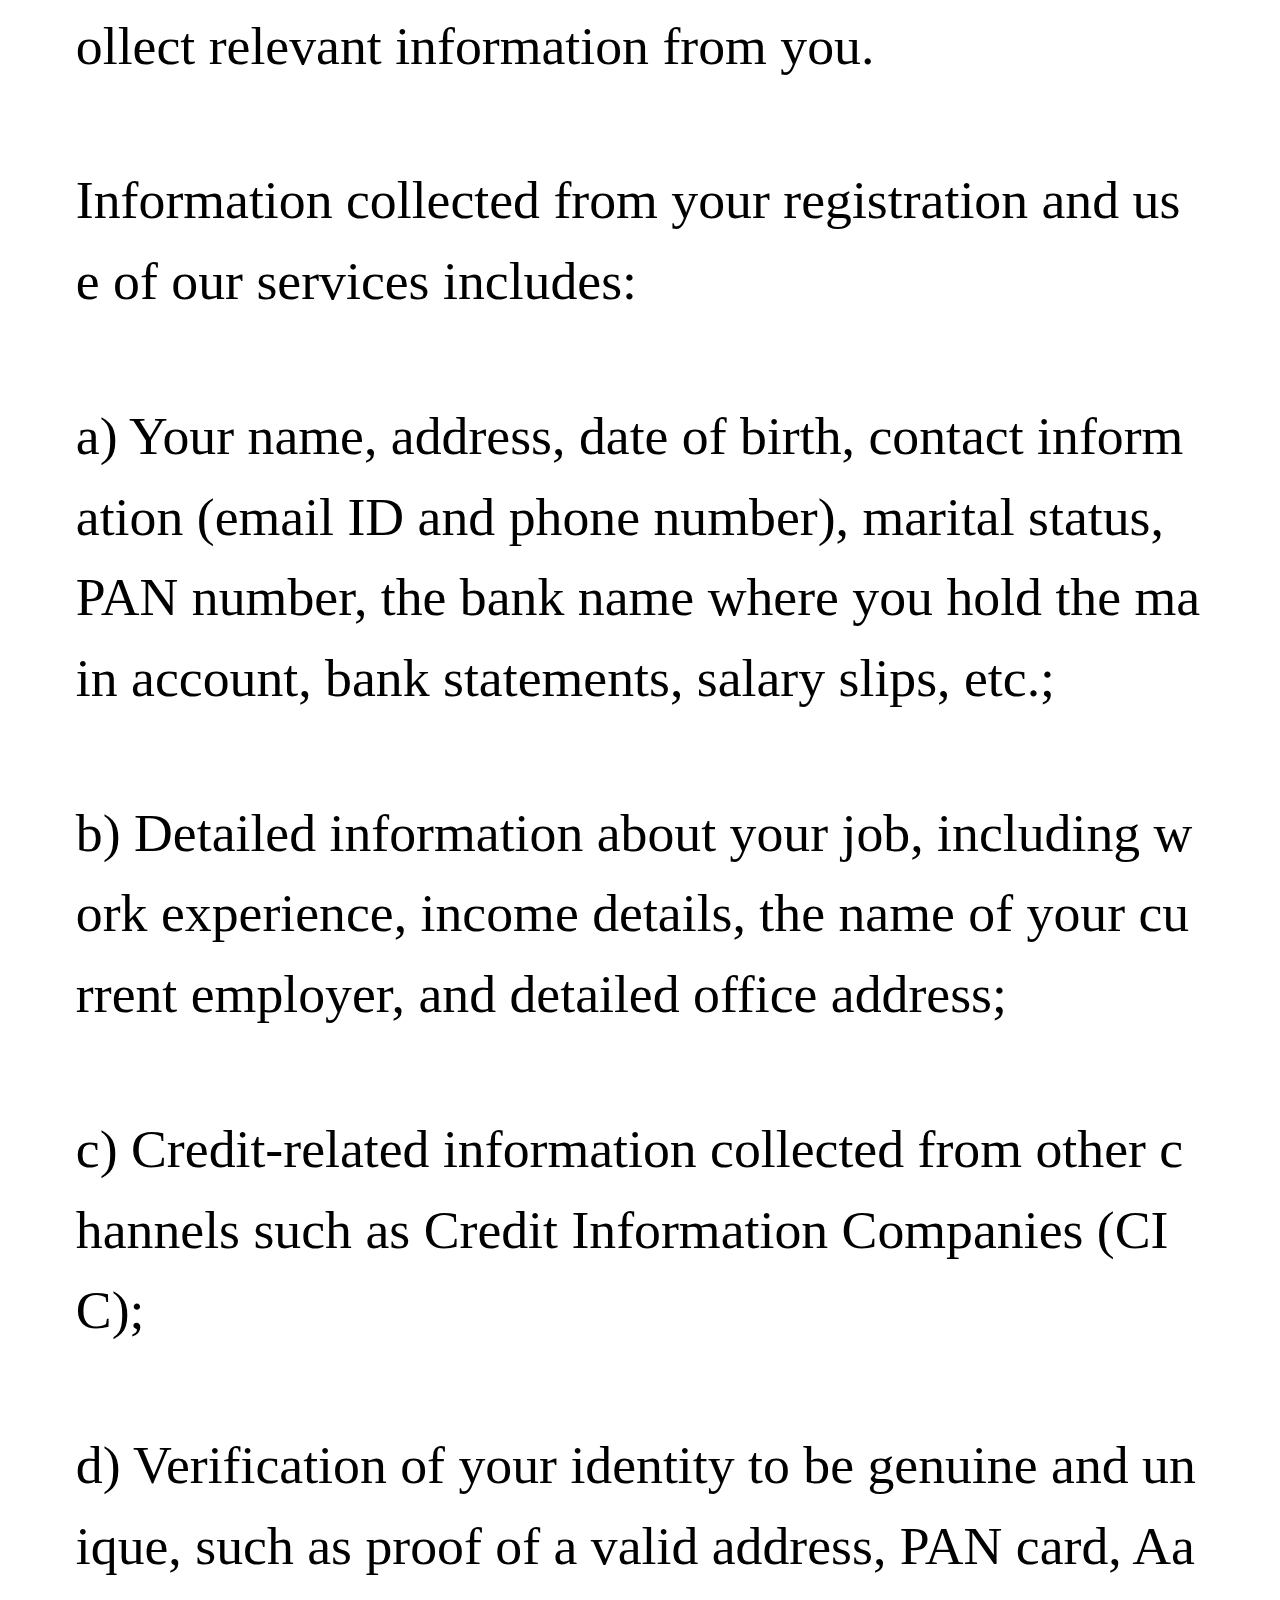
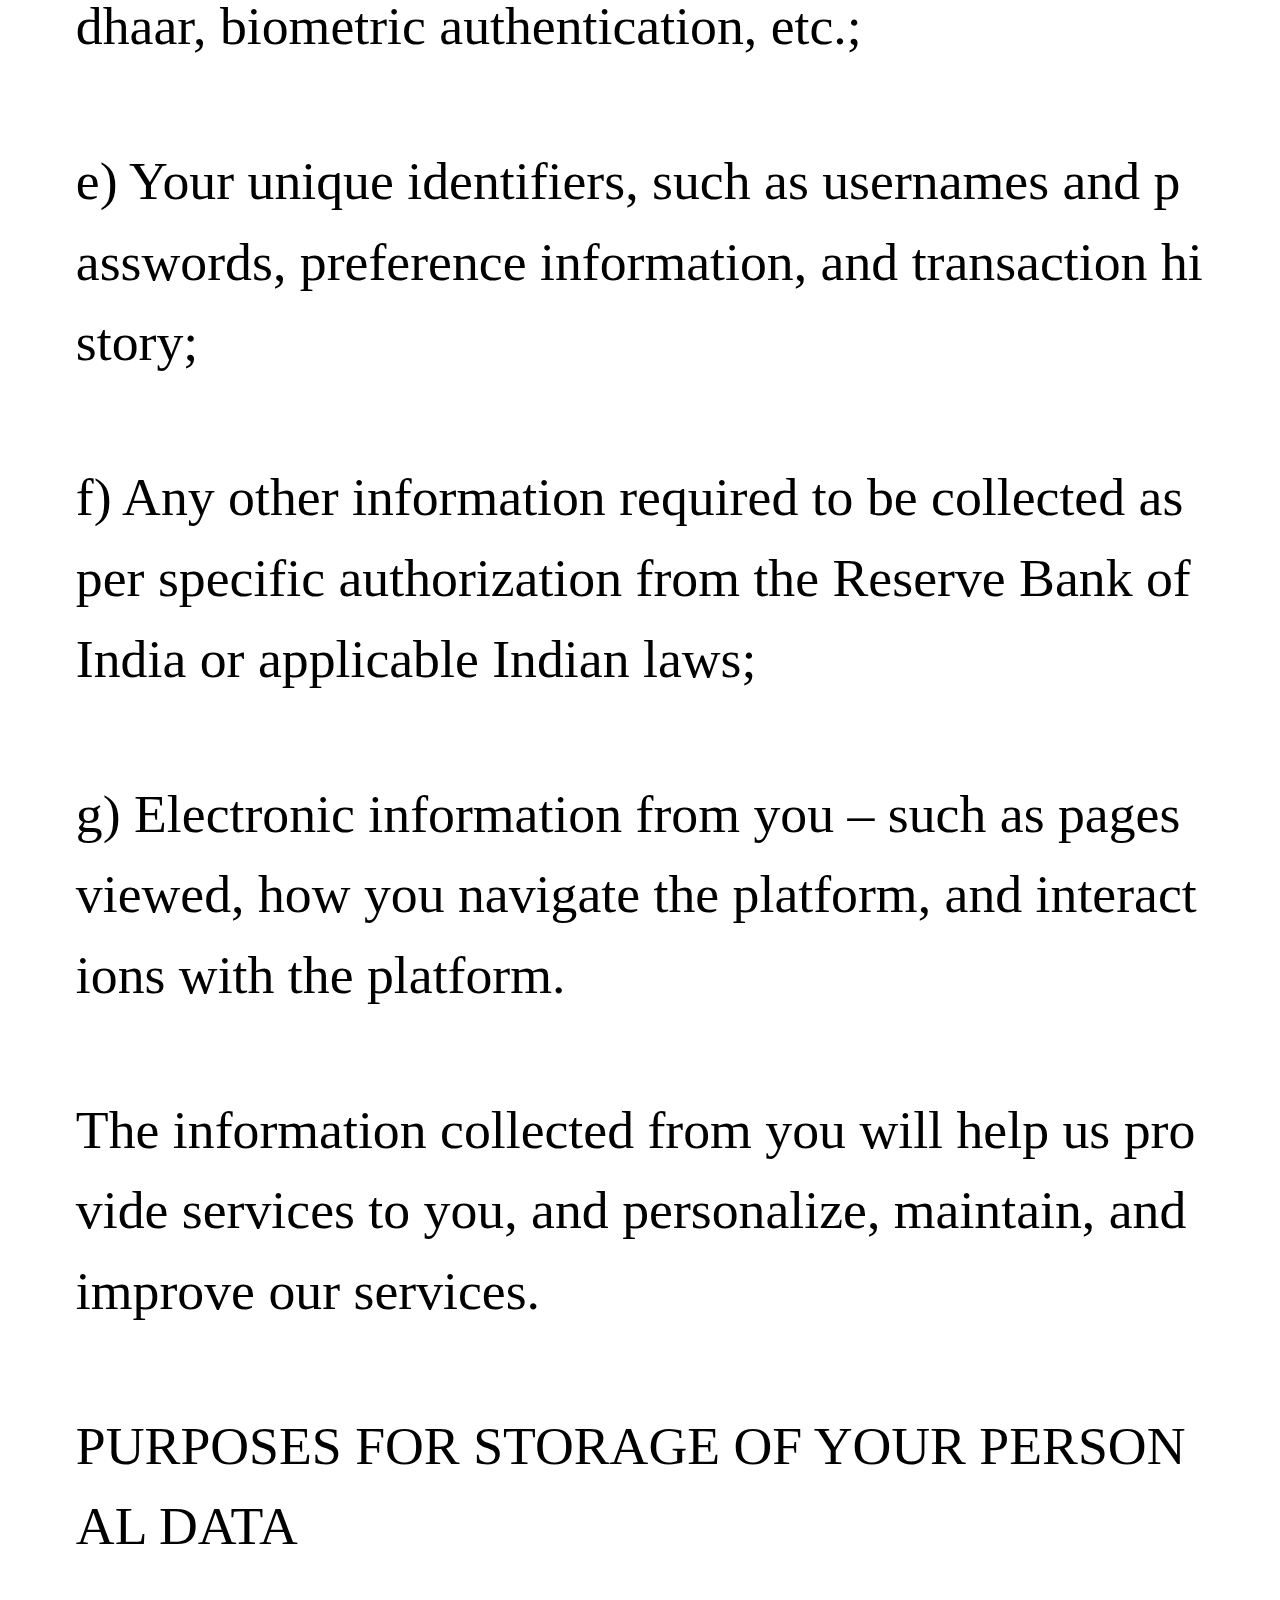
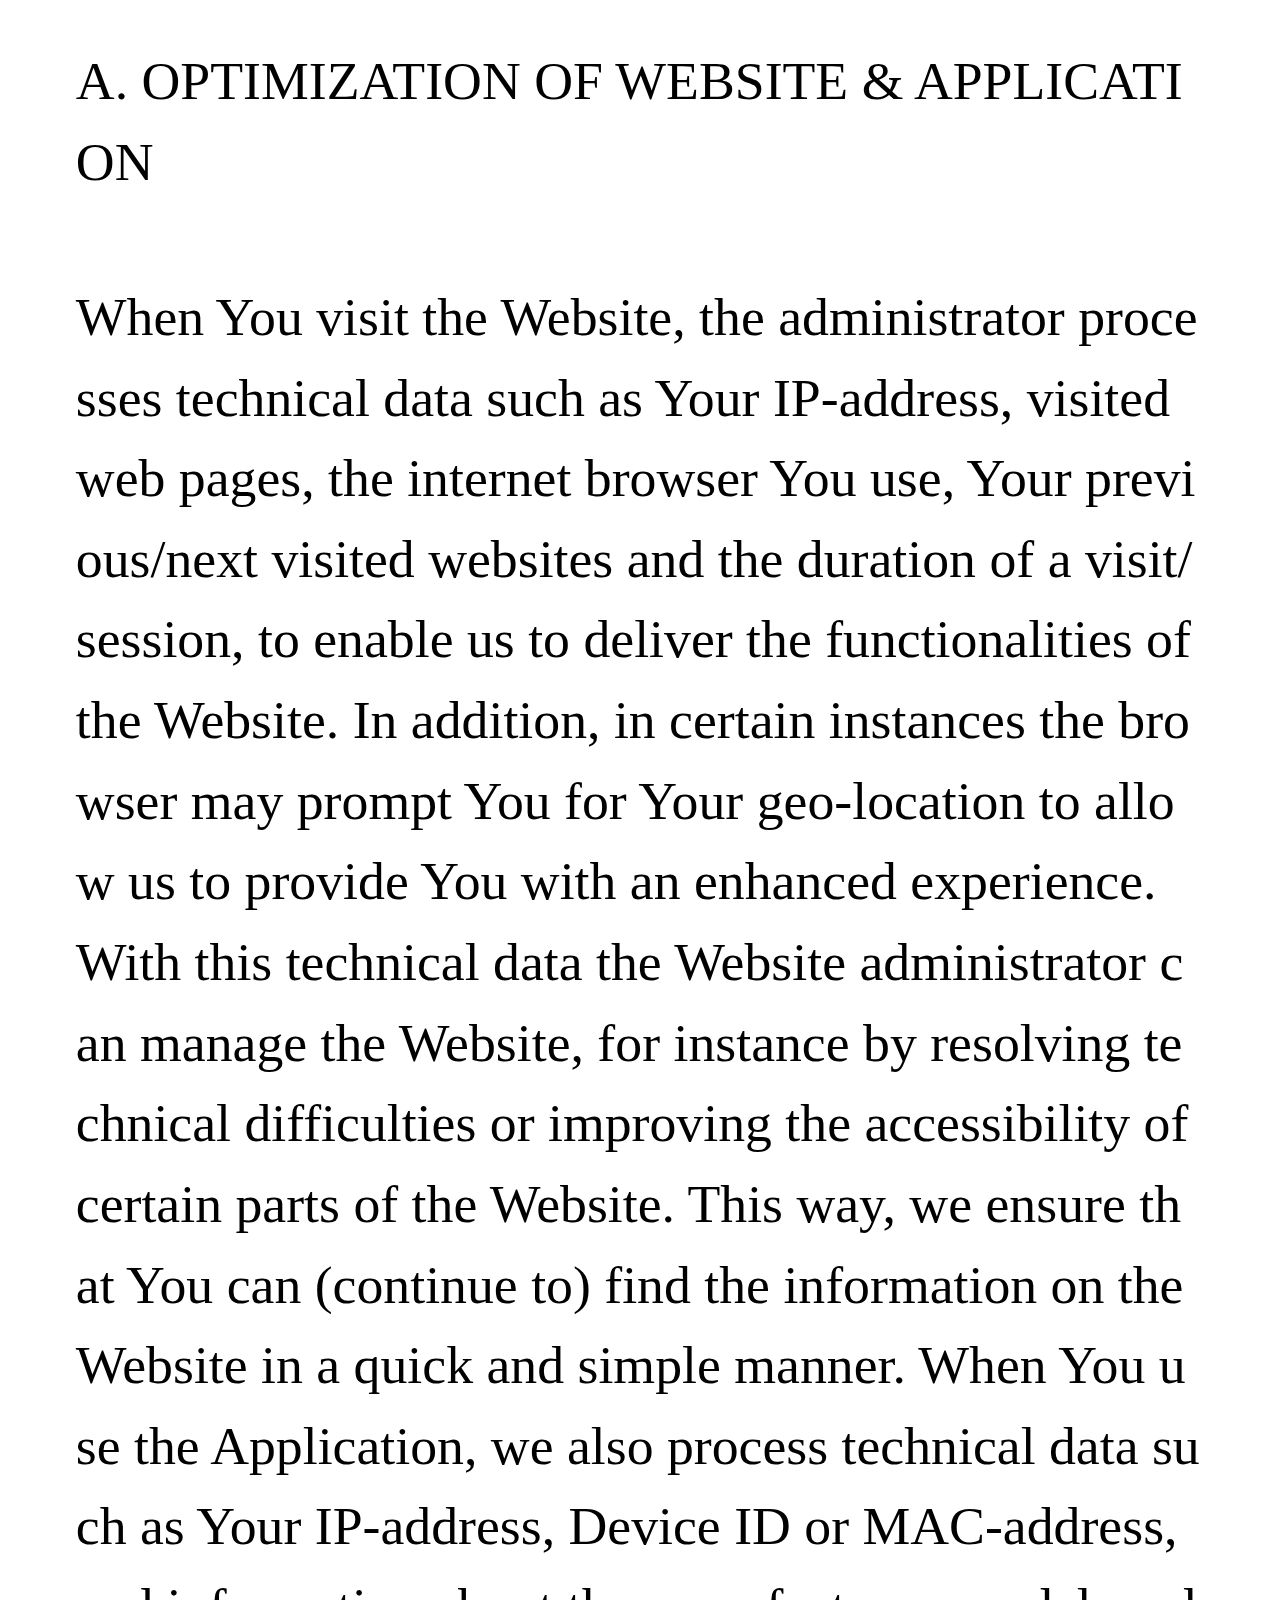
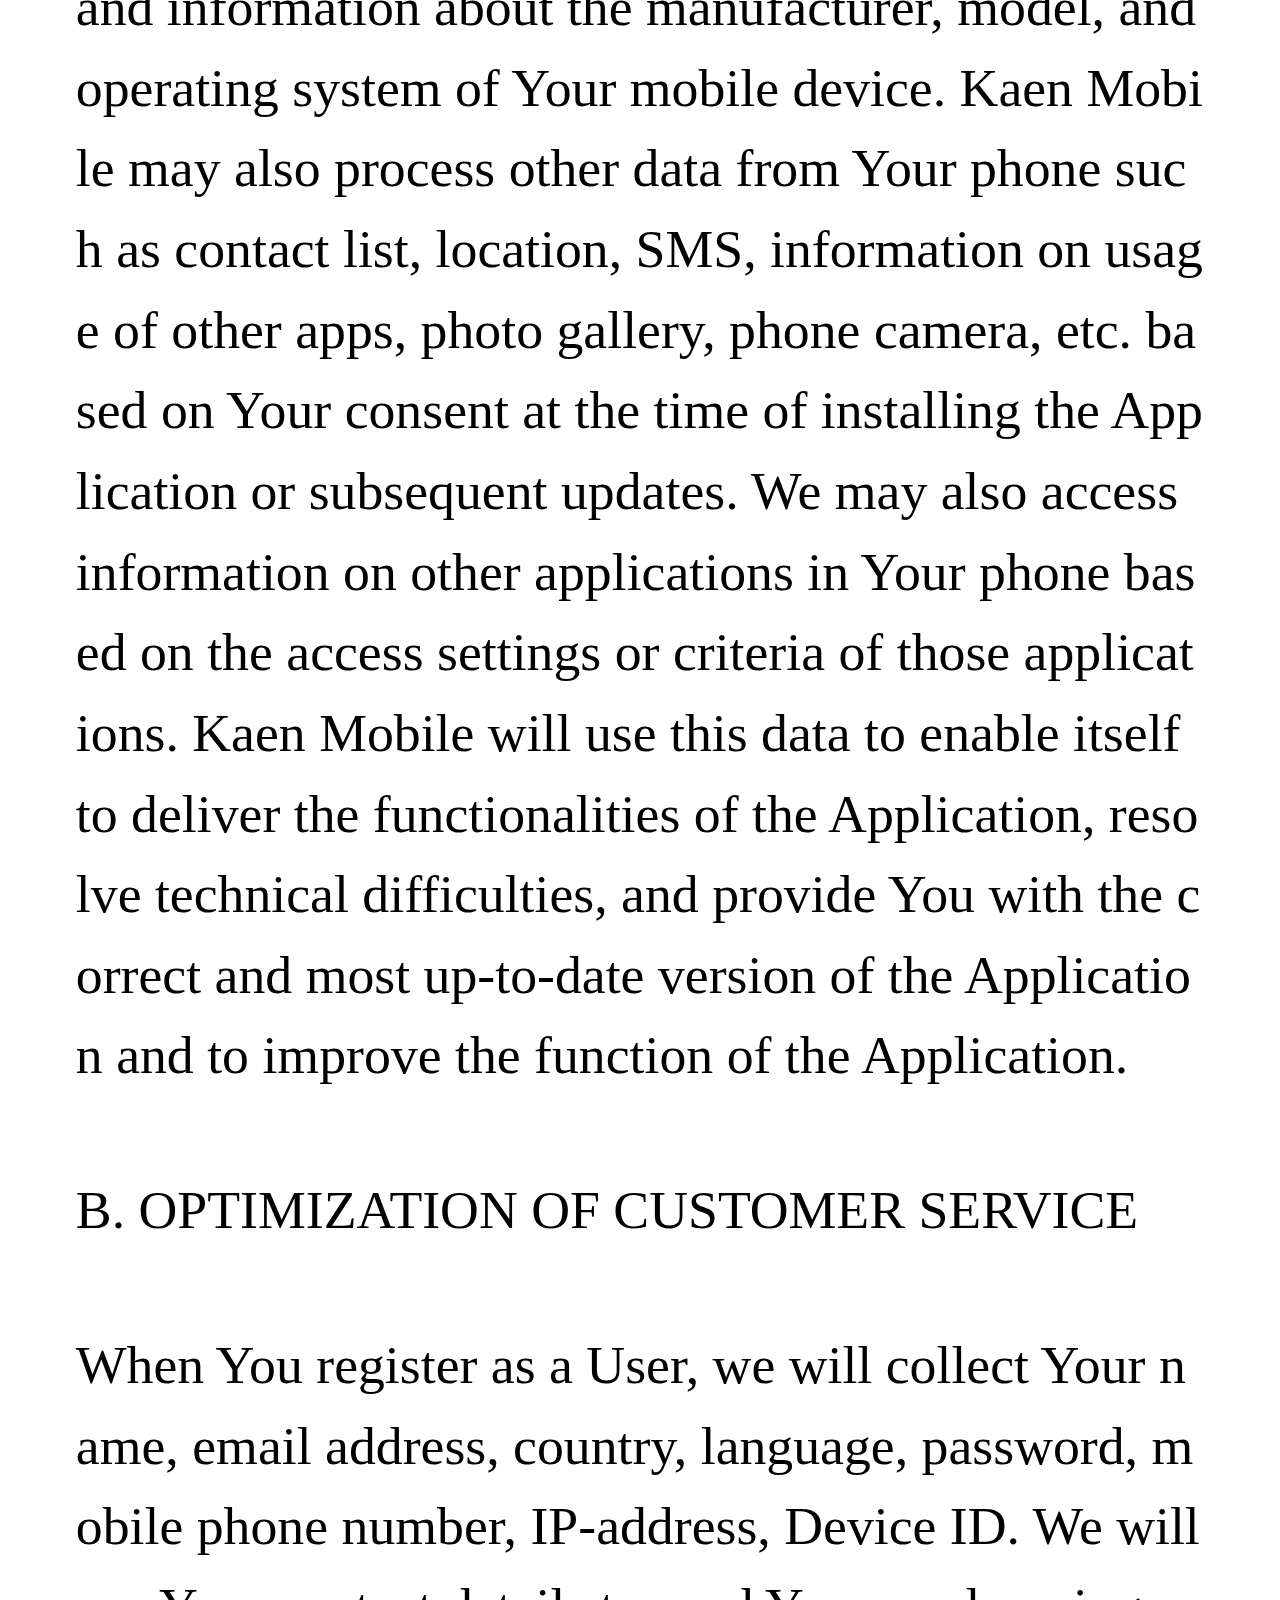
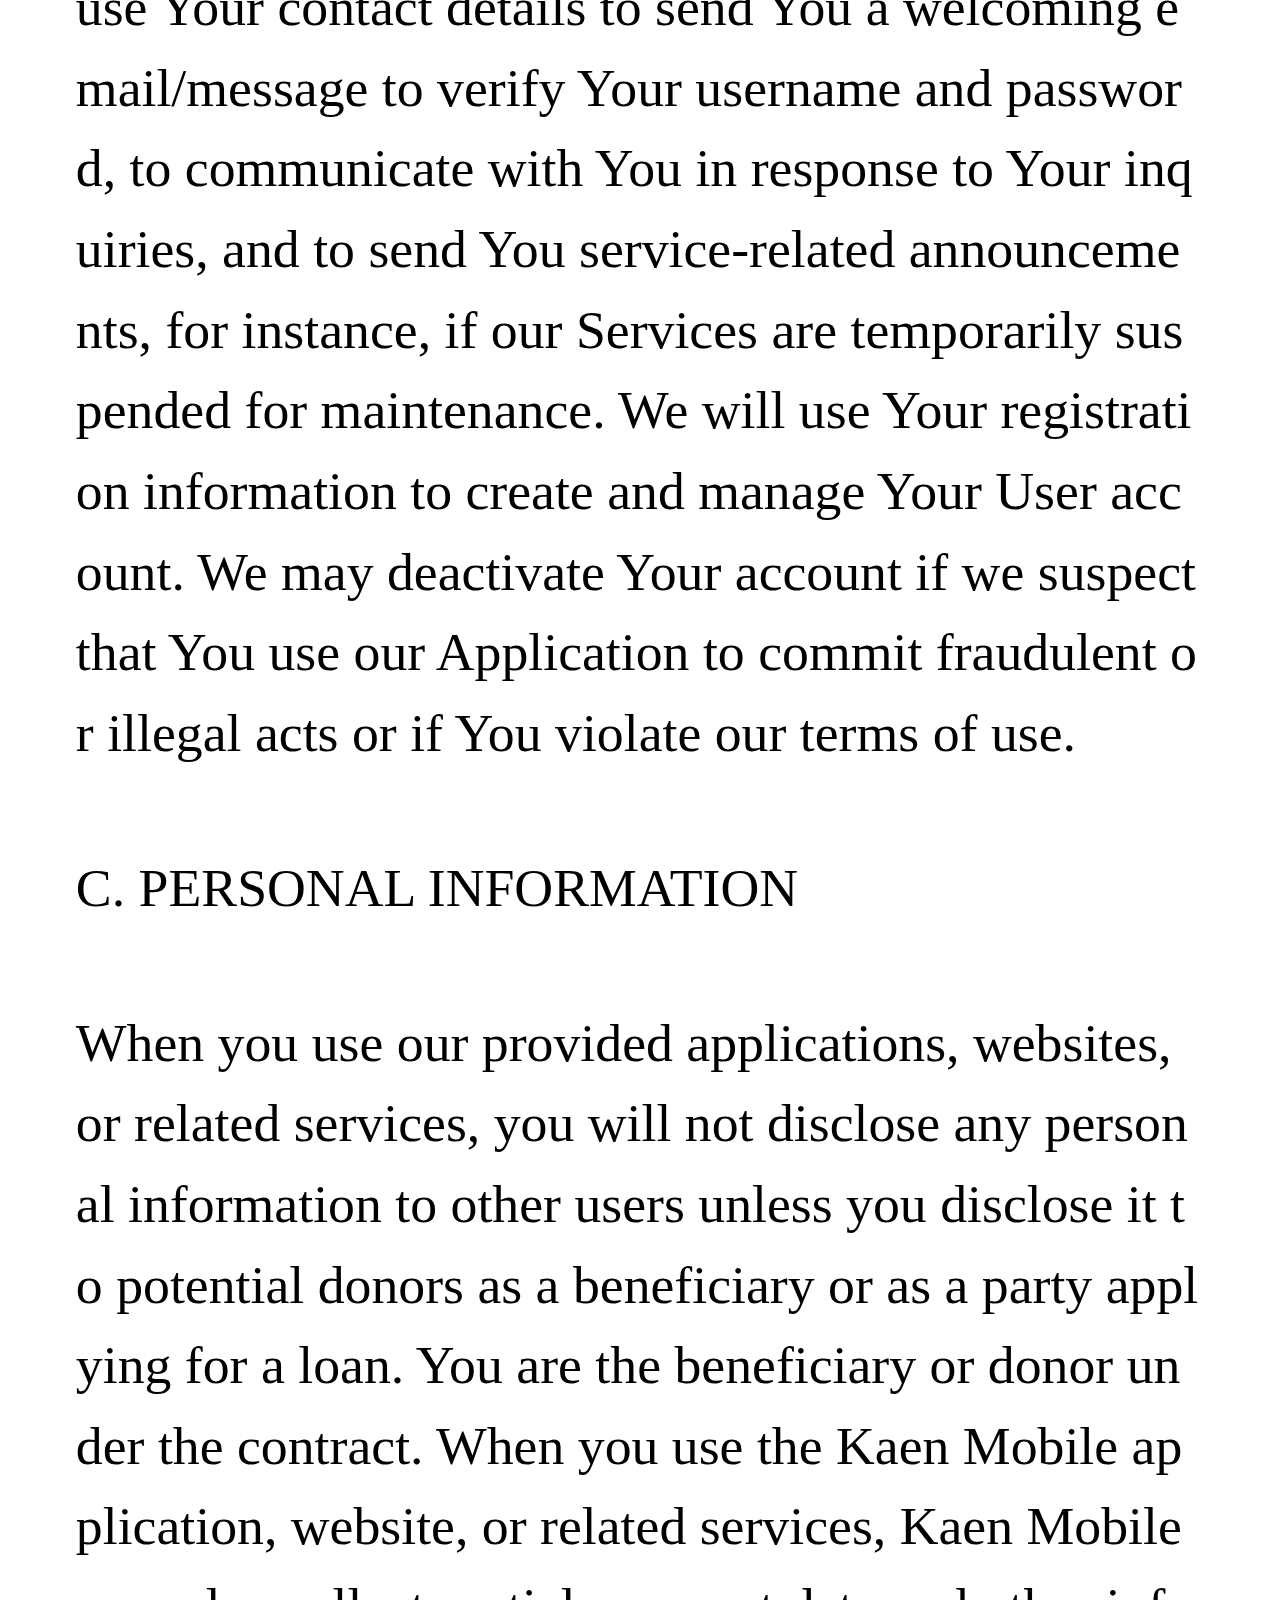
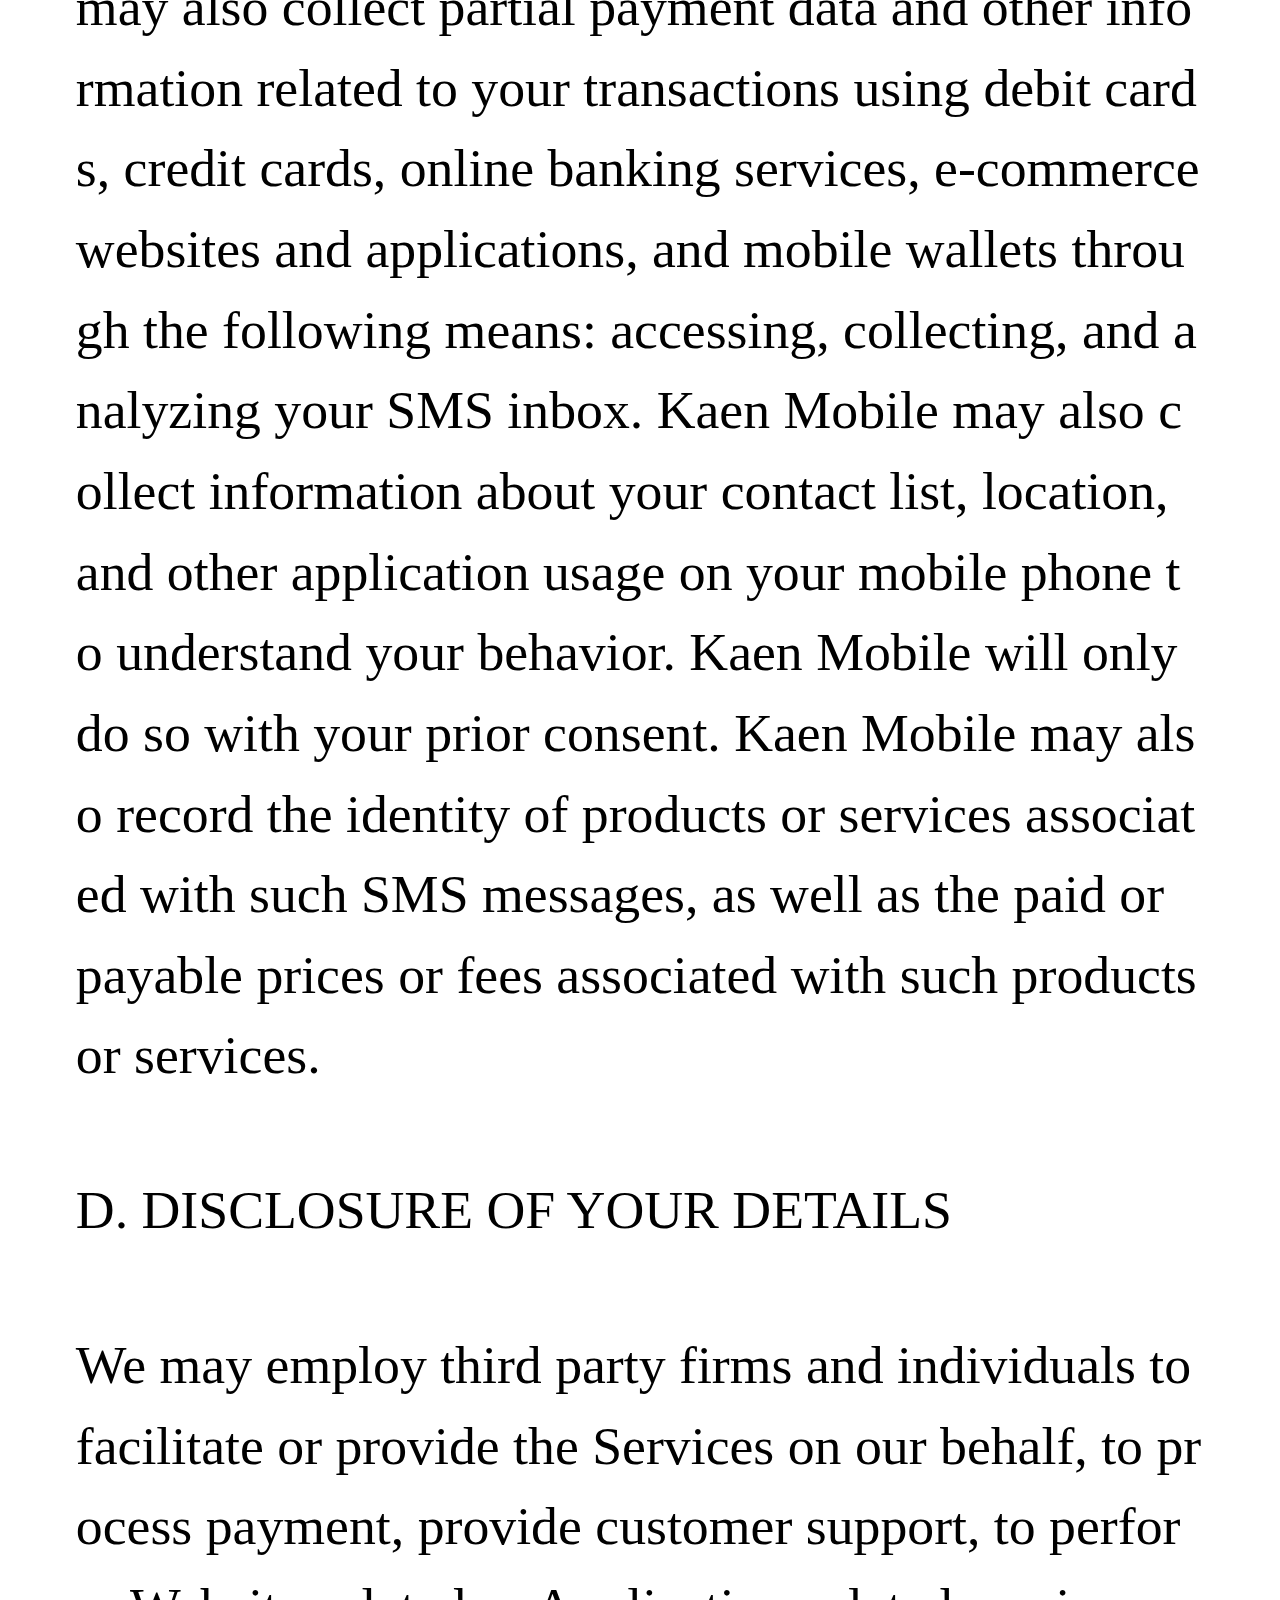
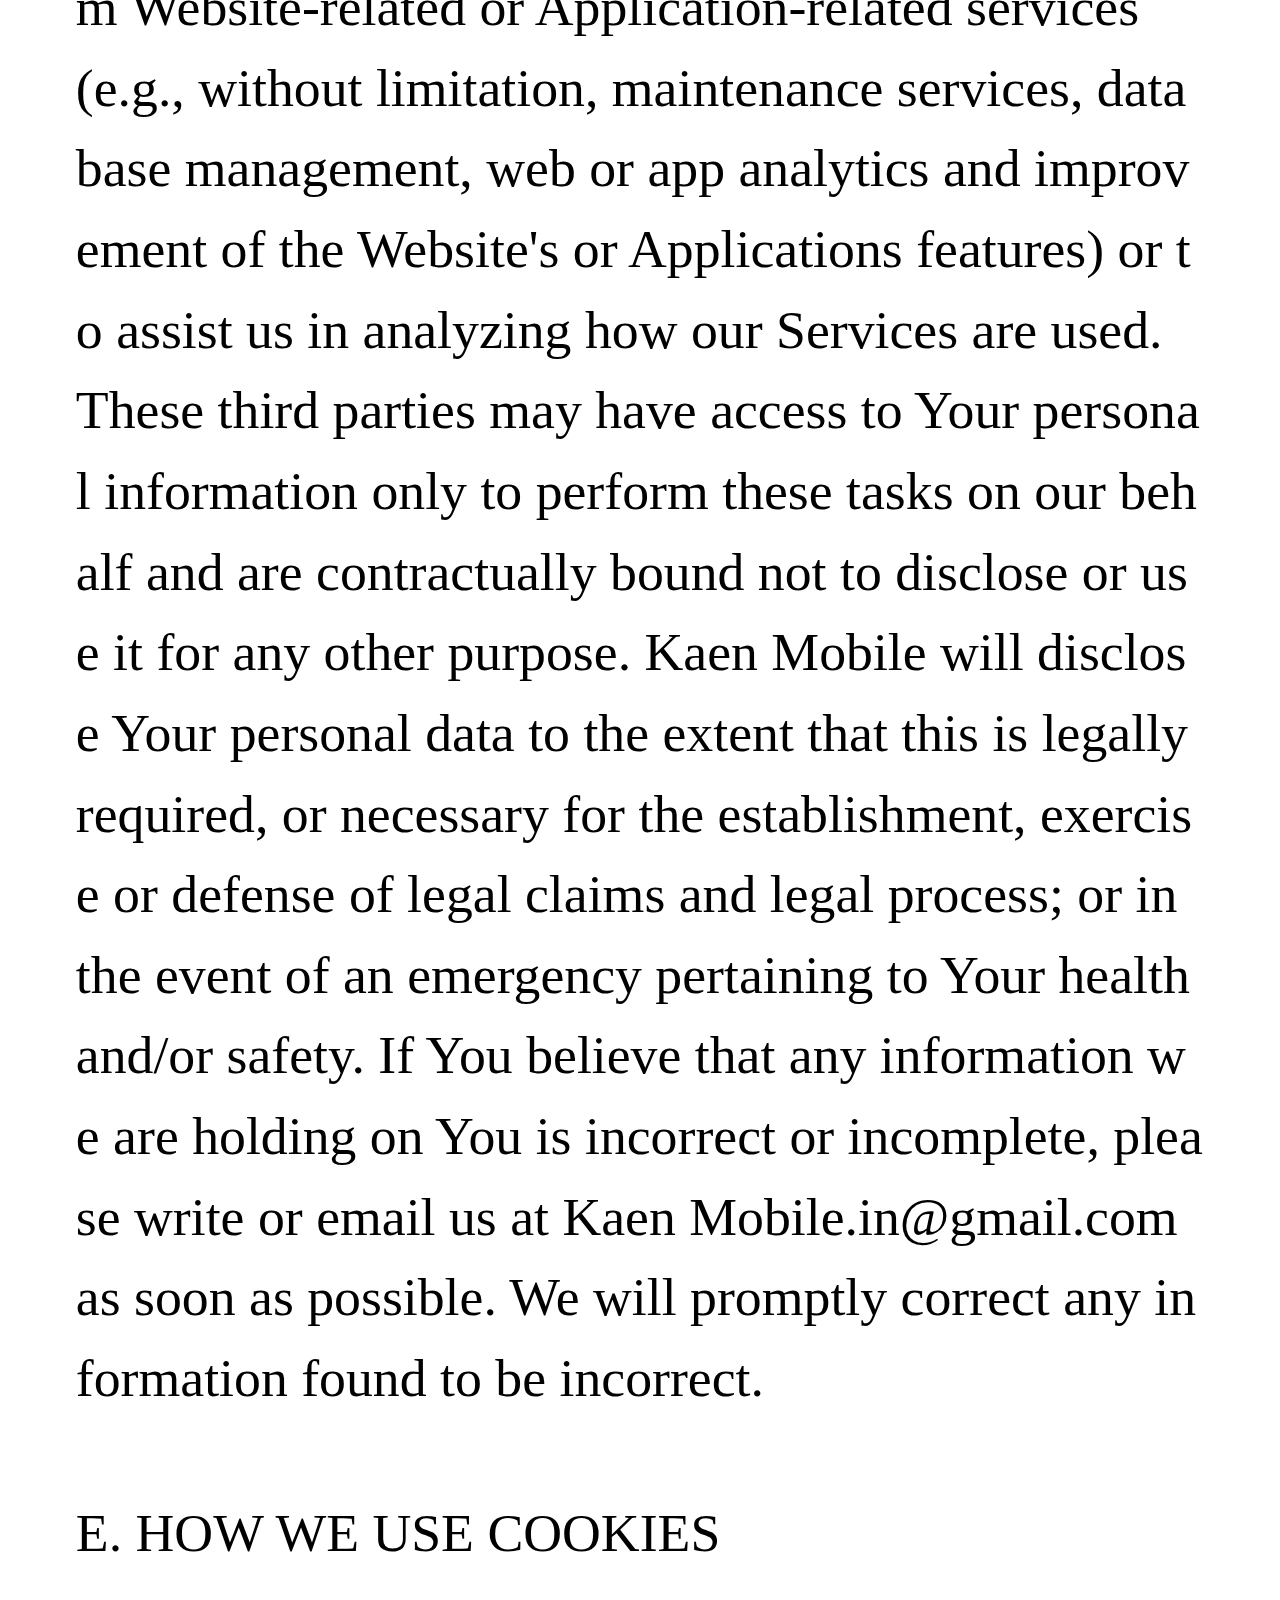
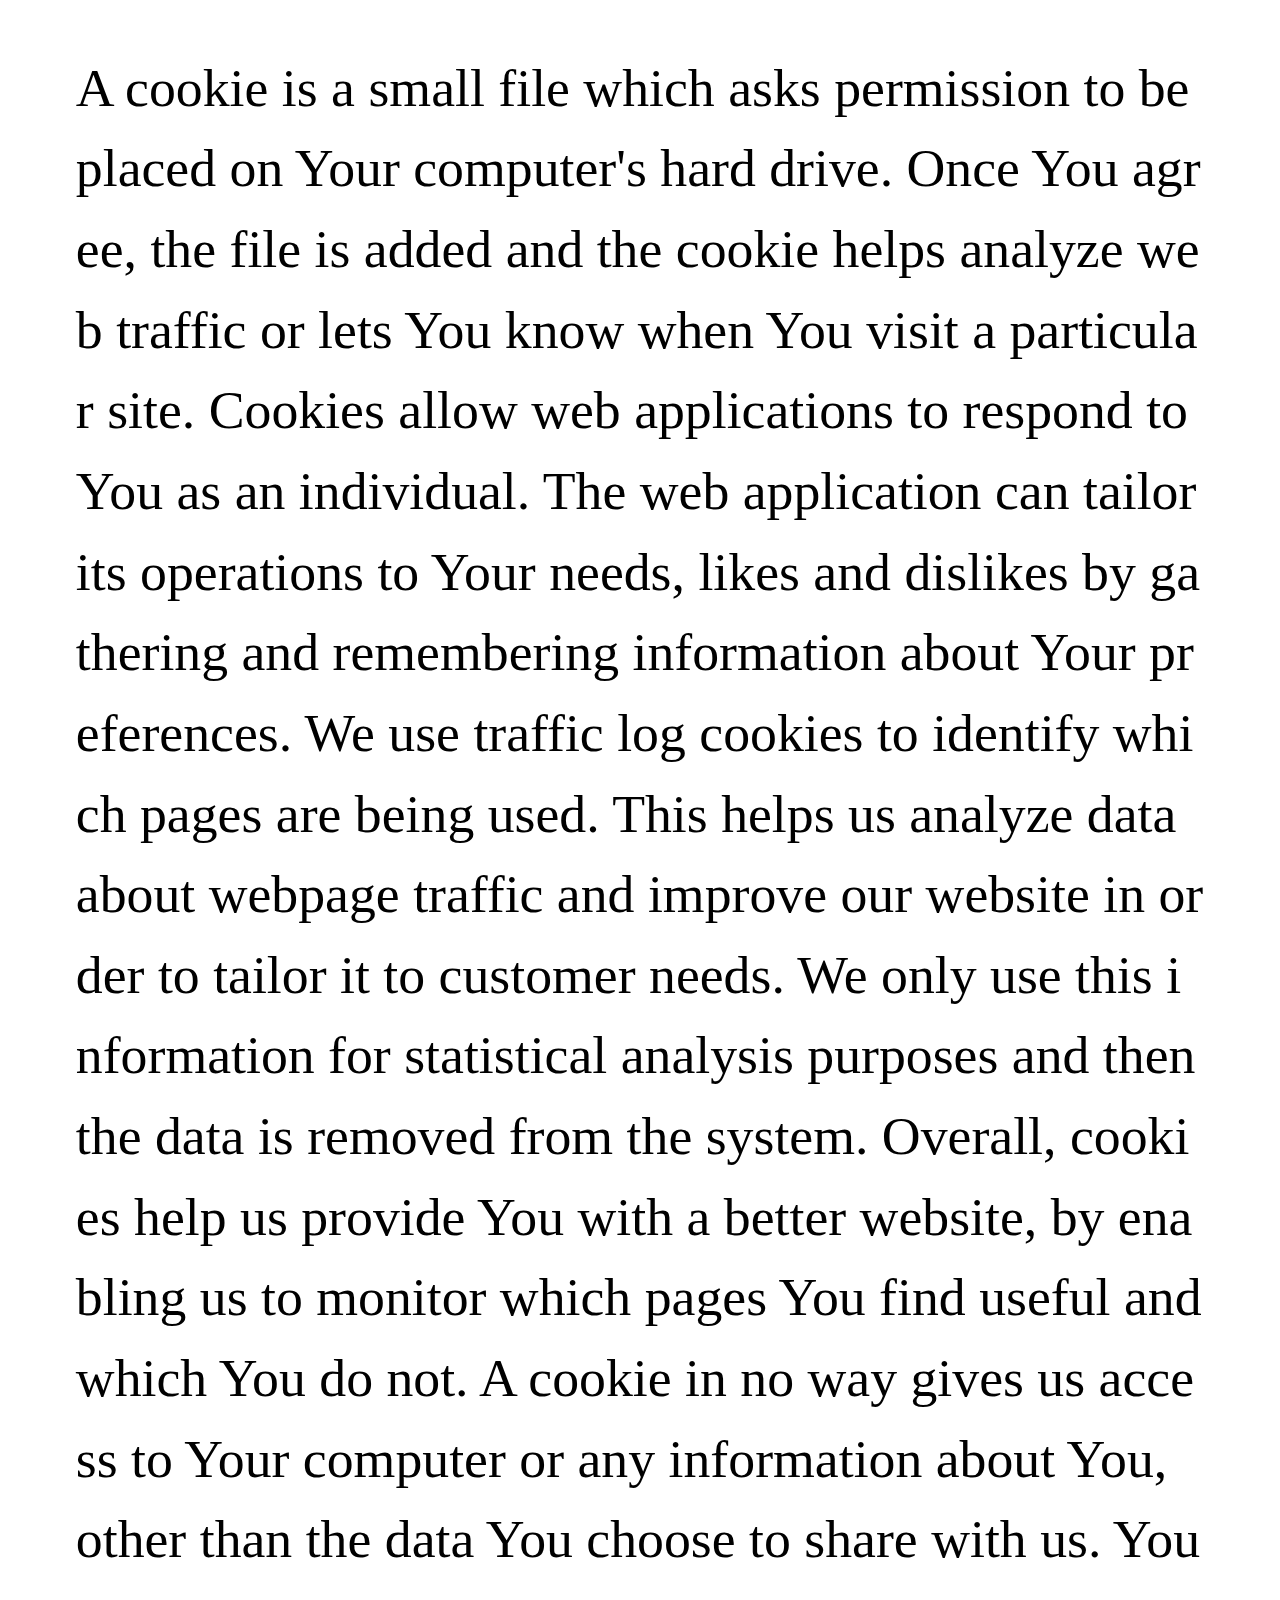
<file: privacy.html>
<!DOCTYPE html>
<html lang="en">


<!-- Mirrored from www.tidbiit.com/privacy.html by HTTrack Website Copier/3.x [XR&CO'2014], Thu, 26 Jun 2025 13:57:50 GMT -->

<head>
  <meta charset="UTF-8">
  <meta http-equiv="X-UA-Compatible" content="IE=edge">
  <meta name="viewport" content="width=device-width, initial-scale=1.0">
  <title>Privacy POLICY</title>
  <script>!function (e, t) { function n() { t.body ? t.body.style.fontSize = 12 * o + "px" : t.addEventListener("DOMContentLoaded", n) } function d() { var e = i.clientWidth / 10; i.style.fontSize = e + "px" } var i = t.documentElement, o = e.devicePixelRatio || 1; if (n(), d(), e.addEventListener("resize", d), e.addEventListener("pageshow", function (e) { e.persisted && d() }), o >= 2) { var a = t.createElement("body"), s = t.createElement("div"); s.style.border = ".5px solid transparent", a.appendChild(s), i.appendChild(a), 1 === s.offsetHeight && i.classList.add("hairlines"), i.removeChild(a) } }(window, document);</script>
  <style>
    .wrapper {
      padding: 0 0.53rem;
    }

    h1 {
      font-size: 0.67rem;
      font-weight: 700;
      text-align: left;
      margin: 0.58rem 0;
    }

    h2 {
      font-size: 0.42rem;
      font-weight: 700;
      margin-bottom: 0.58rem;
      line-height: 1.5;
      word-break: break-all;
    }

    h3 {
      font-size: 0.40rem;
      font-weight: 700;
      margin-bottom: 0.58rem;
      line-height: 1.5;
      word-break: break-all;
    }

    strong {
      font-weight: 700;
      font-size: 0.40rem;
    }

    p {
      font-size: 0.42rem;
      line-height: 1.5;
      word-break: break-all;
      margin-bottom: 0.58rem;
    }

    ul {
      list-style: none;
      padding: 0;
      margin: 0;
    }

    ul li {
      margin-bottom: 0.2rem;
      font-size: 0.42rem;
      line-height: 1.5;
    }
  </style>
</head>

<body>
  <div class='wrapper'>
    <h1>Privacy Policy</h1>
    <p>Kaen Mobile is committed to protecting its Website visitors and mobile Application users’ privacy (such visitors
      and users, hereinafter collectively referred to as “Users” or “You” or “Your”). The following Privacy and Cookie
      Policy outlines the information Kaen Mobile (hereafter “Kaen Mobile”, “We” or “Us”) may process and how we may use
      that information to better serve Users while using our Website (the 'Website'), our mobile customer application
      (the 'Application') and our services (collectively the "Services"). </p>
    <p>Kaen Mobile is a digital lending platform developed, managed, and operated by Thai Inter Import and Products Co.,
      Ltd.. The platform is designed to provide users with seamless and convenient access to personal loan services. All
      loan products available through the app are exclusively provided by HI-WAY COMPANY LIMITED, a trusted financial
      institution. Thai Inter Import and Products Co., Ltd. ensures a secure and user-friendly experience, while ECL
      FINANCE LIMITED handles the underwriting and disbursement of loans, adhering to all applicable regulations and
      standards.</p>
    <p>COLLECTED DATA</p>
    <p>The platform collects various types of information from users, including but not limited to:</p>
    <p>You explicitly consent to us collecting your information, including but not limited to your name, email address,
      phone number, home details, and other details shared through media. It also includes information such as
      usernames, account details, passwords, and other personal identity information. When you register on our platform
      and use our services, we will collect relevant information from you.</p>
    <p>Information collected from your registration and use of our services includes:</p>
    <p>a) Your name, address, date of birth, contact information (email ID and phone number), marital status, PAN
      number, the bank name where you hold the main account, bank statements, salary slips, etc.;</p>
    <p>b) Detailed information about your job, including work experience, income details, the name of your current
      employer, and detailed office address;</p>
    <p>c) Credit-related information collected from other channels such as Credit Information Companies (CIC);</p>
    <p>d) Verification of your identity to be genuine and unique, such as proof of a valid address, PAN card, Aadhaar,
      biometric authentication, etc.;</p>
    <p>e) Your unique identifiers, such as usernames and passwords, preference information, and transaction history;</p>
    <p>f) Any other information required to be collected as per specific authorization from the Reserve Bank of India or
      applicable Indian laws;</p>
    <p>g) Electronic information from you – such as pages viewed, how you navigate the platform, and interactions with
      the platform.</p>
    <p>The information collected from you will help us provide services to you, and personalize, maintain, and improve
      our services.</p>

    <p>PURPOSES FOR STORAGE OF YOUR PERSONAL DATA</p>
    <p>A. OPTIMIZATION OF WEBSITE & APPLICATION</p>
    <p>When You visit the Website, the administrator processes technical data such as Your IP-address, visited web
      pages, the internet browser You use, Your previous/next visited websites and the duration of a visit/session, to
      enable us to deliver the functionalities of the Website. In addition, in certain instances the browser may prompt
      You for Your geo-location to allow us to provide You with an enhanced experience. With this technical data the
      Website administrator can manage the Website, for instance by resolving technical difficulties or improving the
      accessibility of certain parts of the Website. This way, we ensure that You can (continue to) find the information
      on the Website in a quick and simple manner. When You use the Application, we also process technical data such as
      Your IP-address, Device ID or MAC-address, and information about the manufacturer, model, and operating system of
      Your mobile device. Kaen Mobile may also process other data from Your phone such as contact list, location, SMS,
      information on usage of other apps, photo gallery, phone camera, etc. based on Your consent at the time of
      installing the Application or subsequent updates. We may also access information on other applications in Your
      phone based on the access settings or criteria of those applications. Kaen Mobile will use this data to enable
      itself to deliver the functionalities of the Application, resolve technical difficulties, and provide You with the
      correct and most up-to-date version of the Application and to improve the function of the Application.</p>
    <p>B. OPTIMIZATION OF CUSTOMER SERVICE</p>
    <p>When You register as a User, we will collect Your name, email address, country, language, password, mobile phone
      number, IP-address, Device ID. We will use Your contact details to send You a welcoming email/message to verify
      Your username and password, to communicate with You in response to Your inquiries, and to send You service-related
      announcements, for instance, if our Services are temporarily suspended for maintenance. We will use Your
      registration information to create and manage Your User account. We may deactivate Your account if we suspect that
      You use our Application to commit fraudulent or illegal acts or if You violate our terms of use.</p>
    <p>C. PERSONAL INFORMATION</p>
    <p>When you use our provided applications, websites, or related services, you will not disclose any personal
      information to other users unless you disclose it to potential donors as a beneficiary or as a party applying for
      a loan. You are the beneficiary or donor under the contract. When you use the Kaen Mobile application, website, or
      related services, Kaen Mobile may also collect partial payment data and other information related to your
      transactions using debit cards, credit cards, online banking services, e-commerce websites and applications, and
      mobile wallets through the following means: accessing, collecting, and analyzing your SMS inbox. Kaen Mobile may
      also collect information about your contact list, location, and other application usage on your mobile phone to
      understand your behavior. Kaen Mobile will only do so with your prior consent. Kaen Mobile may also record the
      identity of products or services associated with such SMS messages, as well as the paid or payable prices or fees
      associated with such products or services.</p>
    <p>D. DISCLOSURE OF YOUR DETAILS</p>
    <p>We may employ third party firms and individuals to facilitate or provide the Services on our behalf, to process
      payment, provide customer support, to perform Website-related or Application-related services (e.g., without
      limitation, maintenance services, database management, web or app analytics and improvement of the Website's or
      Applications features) or to assist us in analyzing how our Services are used. These third parties may have access
      to Your personal information only to perform these tasks on our behalf and are contractually bound not to disclose
      or use it for any other purpose. Kaen Mobile will disclose Your personal data to the extent that this is legally
      required, or necessary for the establishment, exercise or defense of legal claims and legal process; or in the
      event of an emergency pertaining to Your health and/or safety. If You believe that any information we are holding
      on You is incorrect or incomplete, please write or email us at Kaen Mobile.in@gmail.com as soon as possible. We
      will promptly correct any information found to be incorrect.</p>
    <p>E. HOW WE USE COOKIES</p>
    <p>A cookie is a small file which asks permission to be placed on Your computer's hard drive. Once You agree, the
      file is added and the cookie helps analyze web traffic or lets You know when You visit a particular site. Cookies
      allow web applications to respond to You as an individual. The web application can tailor its operations to Your
      needs, likes and dislikes by gathering and remembering information about Your preferences. We use traffic log
      cookies to identify which pages are being used. This helps us analyze data about webpage traffic and improve our
      website in order to tailor it to customer needs. We only use this information for statistical analysis purposes
      and then the data is removed from the system. Overall, cookies help us provide You with a better website, by
      enabling us to monitor which pages You find useful and which You do not. A cookie in no way gives us access to
      Your computer or any information about You, other than the data You choose to share with us. You can choose to
      accept or decline cookies. Most web browsers automatically accept cookies, but You can usually modify Your browser
      setting to decline cookies if You prefer. This may prevent You from taking full advantage of the website</p>
    <p>F. LINKS TO OTHER WEBSITES</p>
    <p>The Website may contain links to other websites of interest. However, once You have used these links to leave the
      Website, You should note that we do not have any control over that other website. Therefore, we cannot be
      responsible for the protection and privacy of any information, which You provide whilst visiting such sites and
      this privacy statement does not govern such sites. You should exercise caution and look at the privacy statement
      applicable to the website in question.</p>
    <p>G. DATA STORAGE</p>
    <p>We will retain your data until you request an account deletion. Specifically, your data will be retained for 15
      days after you successfully submit a request for account deletion. After this 15-day period, we will permanently
      delete all relevant data.</p>
    <p>H. DATA DELETION</p>
    <p>When you wish to cease using and cancel your account, you can contact our customer service. We will ask you to
      provide account and related information to verify your true identity. After verification, we will initiate the
      account deletion and related processes. Your account will be retained for 15 days after you successfully submit a
      request for account deletion. After this 15-day period, we will permanently delete all relevant data.</p>
    <p>I. CHANGES IN THIS PRIVACY POLICY</p>
    <p>We may update this privacy statement to reflect changes to our information practices. If we make any material
      changes we will notify You by email or SMS message and by means of a notice on the Website prior to the change
      becoming effective. We encourage You to periodically review this page for the latest information on our privacy
      practices.</p>
  </div>
</body>


<!-- Mirrored from www.tidbiit.com/privacy.html by HTTrack Website Copier/3.x [XR&CO'2014], Thu, 26 Jun 2025 13:57:50 GMT -->

</html>
</file>
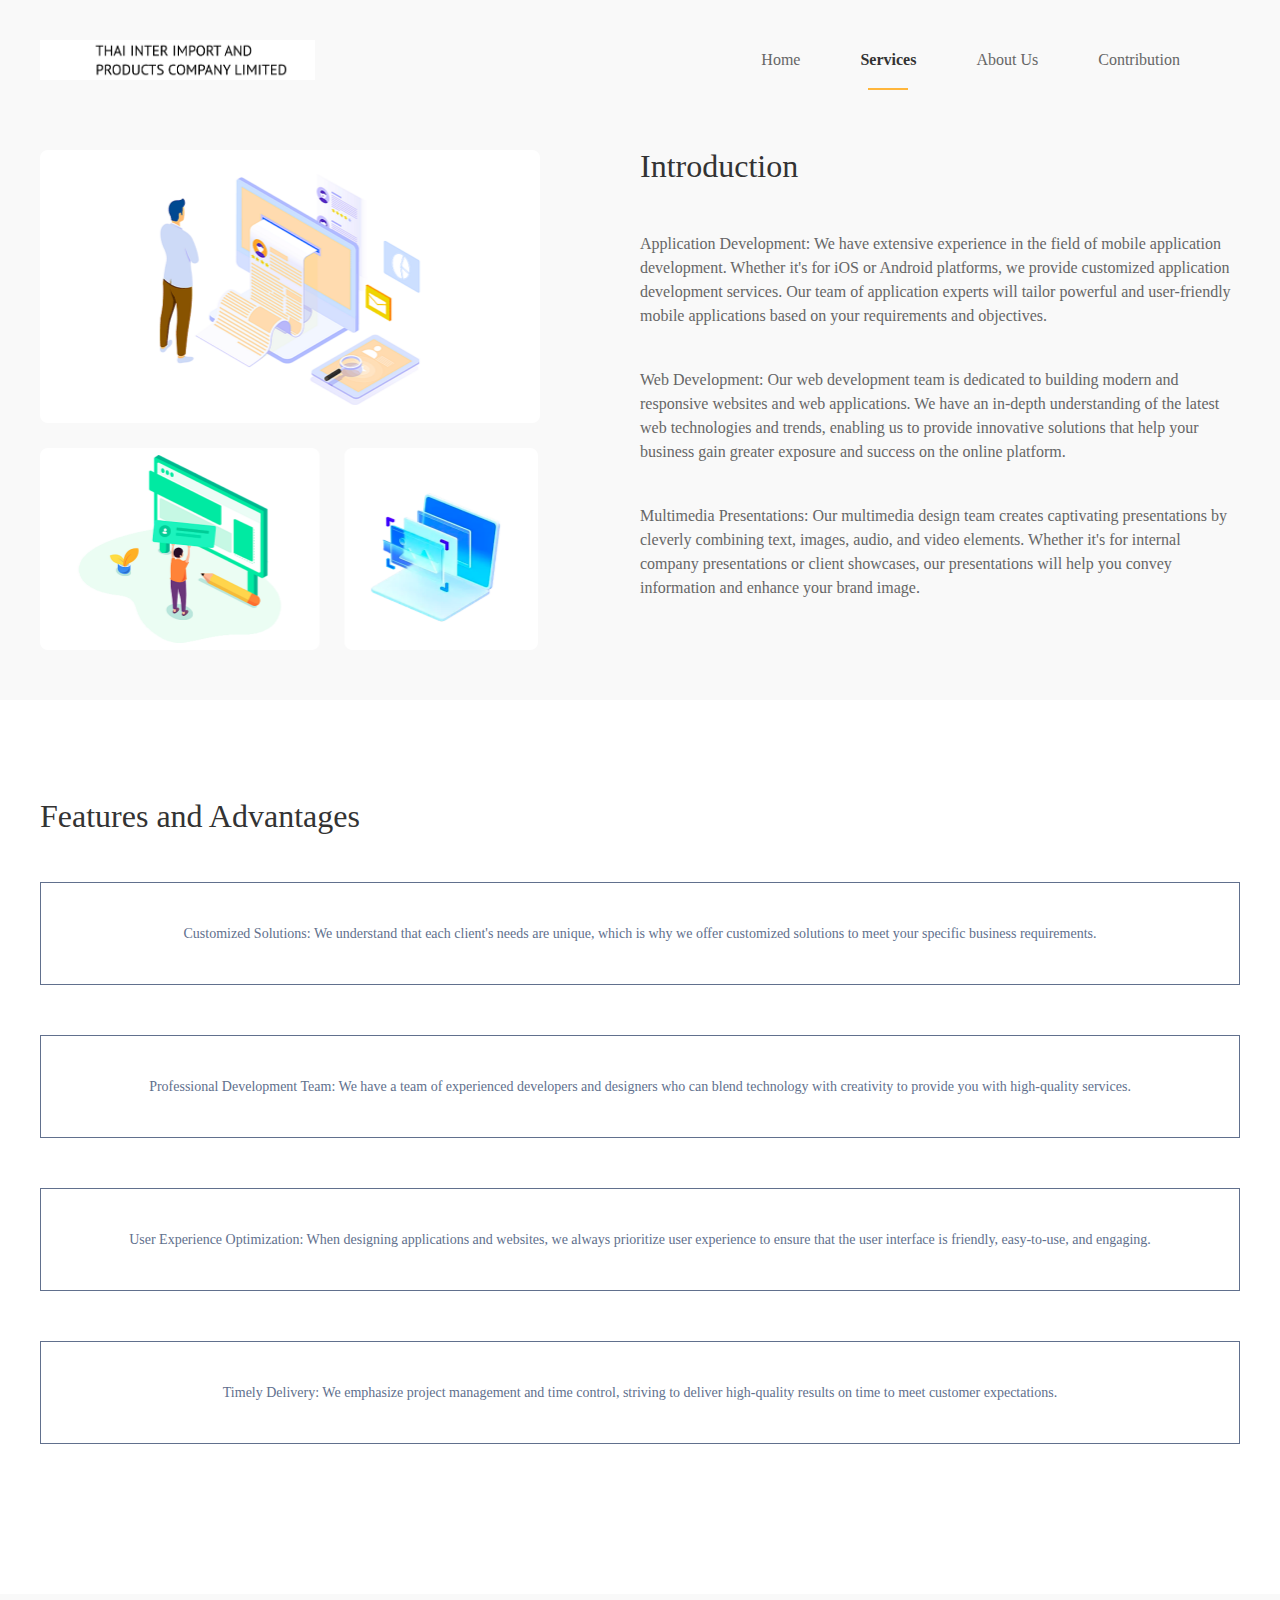
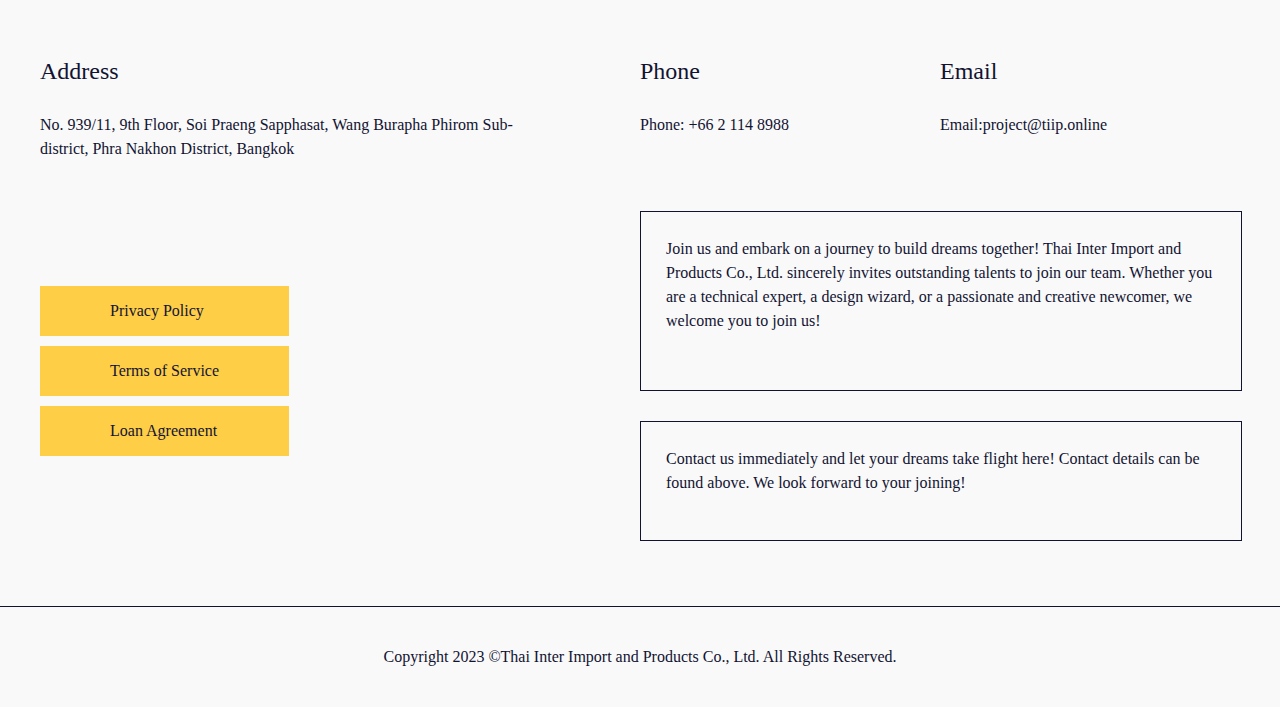
<file: services.html>
<!DOCTYPE html>
<html lang="en">

<!-- Mirrored from www.tidbiit.com/services.html by HTTrack Website Copier/3.x [XR&CO'2014], Thu, 26 Jun 2025 13:57:45 GMT -->

<head>
    <meta charset="UTF-8">
    <title>Thai Inter Import and Products Co., Ltd.</title>
    <meta name="viewport" id="viewport"
        content="width=device-width,initial-scale=1.0, minimum-scale=1.0, maximum-scale=1.0, user-scalable=no">
    <link rel="stylesheet" href="css/common230a.css?_=1">
    <link rel="stylesheet" href="css/service.css">
    <script>
        function browserRedirect() {
            var sUserAgent = navigator.userAgent.toLowerCase();
            var bIsIpad = sUserAgent.match(/ipad/i) == "ipad";
            var bIsIphoneOs = sUserAgent.match(/iphone os/i) == "iphone os";
            var bIsMidp = sUserAgent.match(/midp/i) == "midp";
            var bIsUc7 = sUserAgent.match(/rv:1.2.3.4/i) == "rv:1.2.3.4";
            var bIsUc = sUserAgent.match(/ucweb/i) == "ucweb";
            var bIsAndroid = sUserAgent.match(/android/i) == "android";
            var bIsCE = sUserAgent.match(/windows ce/i) == "windows ce";
            var bIsWM = sUserAgent.match(/windows mobile/i) == "windows mobile";
            if (bIsIpad || bIsIphoneOs || bIsMidp || bIsUc7 || bIsUc || bIsAndroid || bIsCE || bIsWM) {
                window.location.href = "mobile.html";
            }
        }

        // browserRedirect();
        (function (pw) {
            var d = document;
            var a = ((d.documentElement && d.documentElement.clientWidth) || (screen && screen.width)) / pw;
            var vp = document.querySelectorAll("meta[name='viewport']")[0];
            if (!vp) {
                vp = d.createElement('meta');
                d.head.appendChild(vp);
            }
            vp.setAttribute('name', 'viewport');
            vp.setAttribute('content', 'width=device-width,initial-scale=' + a + ',minimum-scale=' + a + ',maximum-scale=' + a + ',user-scalable=no');
        })(1920);
    </script>
</head>

<body>
    <div id="#header" class="header">
        <div class="swiper">
            <div id="sticky">
                <div class="nav-wrapper">
                    <div class="nav mid">
                        <h1 class="logo">
                            <img src="img/logo.png" width="430px" height="65px" alt="">
                            <!-- <img src="./img/logozi.png" width="200px" height="20px" style="position:absolute;left:80px;top:50px;" alt=""> -->
                        </h1>
                        <ul class="nav-list">
                            <li><a href="index.html">Home</a></li>
                            <li class="active"><a href="javascript:void(0);">Services</a></li>
                            <li><a href="about.html">About Us</a></li>
                            <li><a href="contribution.html">Contribution</a></li>
                        </ul>
                    </div>
                </div>
                <div class="banner">
                    <div class="banner-element">
                        <div class="mid">
                            <div class="banner-left">
                                <img src="img/service-inner.png" width="500" height="500" alt="">
                            </div>
                            <div class="banner-right">
                                <h1 class="right-title">Introduction</h1>
                                <p class="intro-text">Application Development: We have extensive experience in the field
                                    of mobile application development. Whether it's for iOS or Android platforms, we
                                    provide customized application development services. Our team of application experts
                                    will tailor powerful and user-friendly mobile applications based on your
                                    requirements and objectives.</p>
                                <p class="intro-text">Web Development: Our web development team is dedicated to building
                                    modern and responsive websites and web applications. We have an in-depth
                                    understanding of the latest web technologies and trends, enabling us to provide
                                    innovative solutions that help your business gain greater exposure and success on
                                    the online platform.</p>
                                <p class="intro-text">Multimedia Presentations: Our multimedia design team creates
                                    captivating presentations by cleverly combining text, images, audio, and video
                                    elements. Whether it's for internal company presentations or client showcases, our
                                    presentations will help you convey information and enhance your brand image.</p>
                            </div>
                        </div>
                    </div>
                </div>
            </div>
        </div>
    </div>
    <div class="content">
        <div class="common-block white mid">
            <h2 class="service-title">
                Features and Advantages
            </h2>
            <div class="service-element">
                <p class="service-text">
                    Customized Solutions: We understand that each client's needs are unique, which is why we offer
                    customized solutions to meet your specific business requirements.
                </p>
            </div>
            <div class="service-element">
                <p class="service-text">
                    Professional Development Team: We have a team of experienced developers and designers who can blend
                    technology with creativity to provide you with high-quality services.
                </p>
            </div>
            <div class="service-element">
                <p class="service-text">
                    User Experience Optimization: When designing applications and websites, we always prioritize user
                    experience to ensure that the user interface is friendly, easy-to-use, and engaging.
                </p>
            </div>
            <div class="service-element">
                <p class="service-text">
                    Timely Delivery: We emphasize project management and time control, striving to deliver high-quality
                    results on time to meet customer expectations.
                </p>
            </div>
        </div>
    </div>
    <div class="footer">
        <div class="footer-top">
            <div class="mid">
                <style>

                </style>

                <div class="footer-table">
                    <div class="footer-head">
                        <div class="footer-head-element">
                            <h3 class="fhe-title">
                                Address
                            </h3>
                            <p class="footer-head-text">
                                No. 939/11, 9th Floor, Soi Praeng Sapphasat, Wang Burapha Phirom Sub-district, Phra
                                Nakhon District, Bangkok


                            </p>
                        </div>
                        <div class="footer-head-element">
                            <h3 class="fhe-title">
                                Phone
                            </h3>
                            <p class="footer-head-text">
                                Phone: +66 2 114 8988
                            </p>
                        </div>
                        <div class="footer-head-element">
                            <h3 class="fhe-title">
                                Email
                            </h3>
                            <p class="footer-head-text">
                                Email:project@tiip.online
                            </p>
                        </div>
                    </div>
                    <div class="footer-content mid">
                        <div class="footer-content-left">
                            <ul class="footer-list">
                                <li class="footer-list-element"><a href="privacy.html">Privacy Policy</a></li>
                                <li class="footer-list-element"><a href="term.html">Terms of Service</a></li>
                                <li class="footer-list-element"><a href="loanAgreement.html">Loan Agreement</a></li>

                            </ul>
                        </div>
                        <div class="footer-content-right">
                            <div class="footer-join-us">
                                Join us and embark on a journey to build dreams together! Thai Inter Import and Products
                                Co., Ltd. sincerely invites outstanding talents to join our team. Whether you are a
                                technical expert, a design wizard, or a passionate and creative newcomer, we welcome you
                                to join us!
                            </div>
                            <div class="footer-contact">
                                Contact us immediately and let your dreams take flight here! Contact details can be
                                found above. We look forward to your joining!
                            </div>
                        </div>
                    </div>
                </div>
            </div>
        </div>
        <div class="footer-bottom">
            <div class="mid">
                <span>
                    Copyright 2023 ©Thai Inter Import and Products Co., Ltd. All Rights Reserved.
                </span>
            </div>
        </div>
    </div>
</body>

<!-- Mirrored from www.tidbiit.com/services.html by HTTrack Website Copier/3.x [XR&CO'2014], Thu, 26 Jun 2025 13:57:46 GMT -->

</html>
</file>
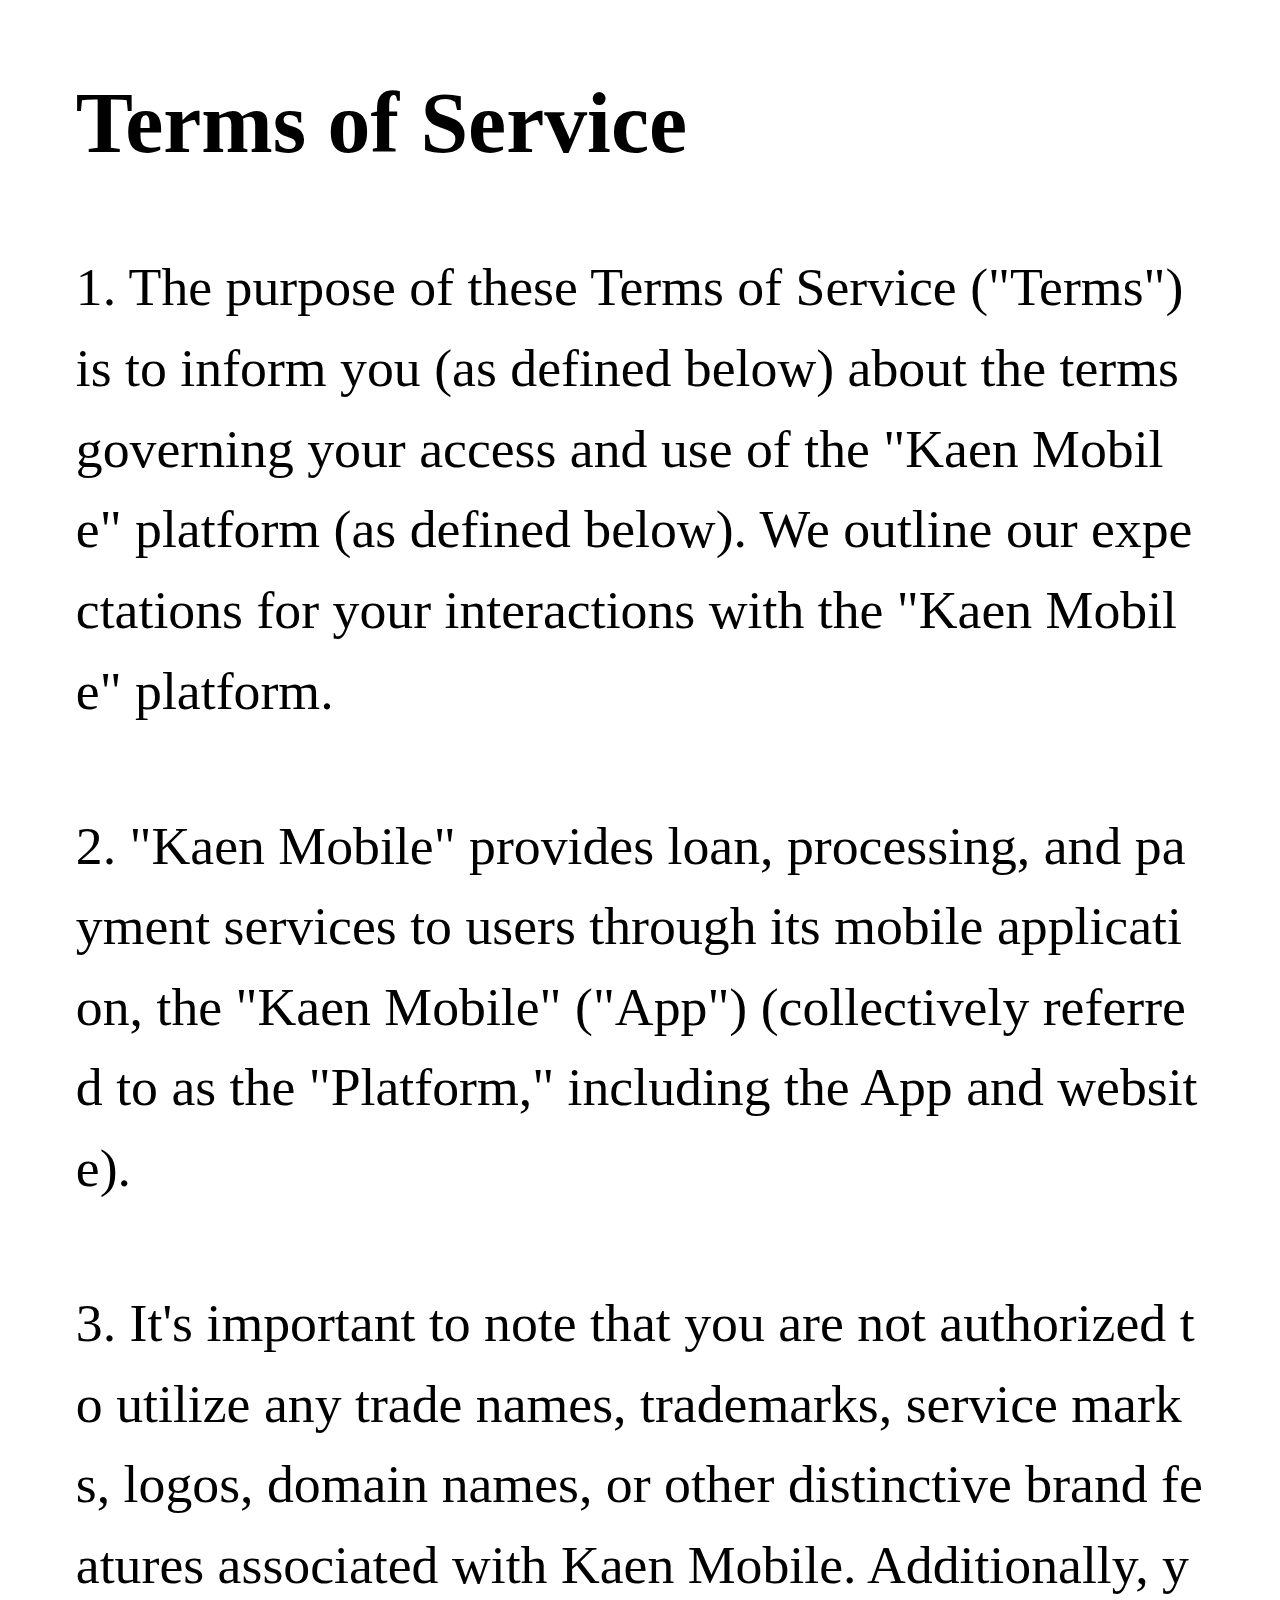
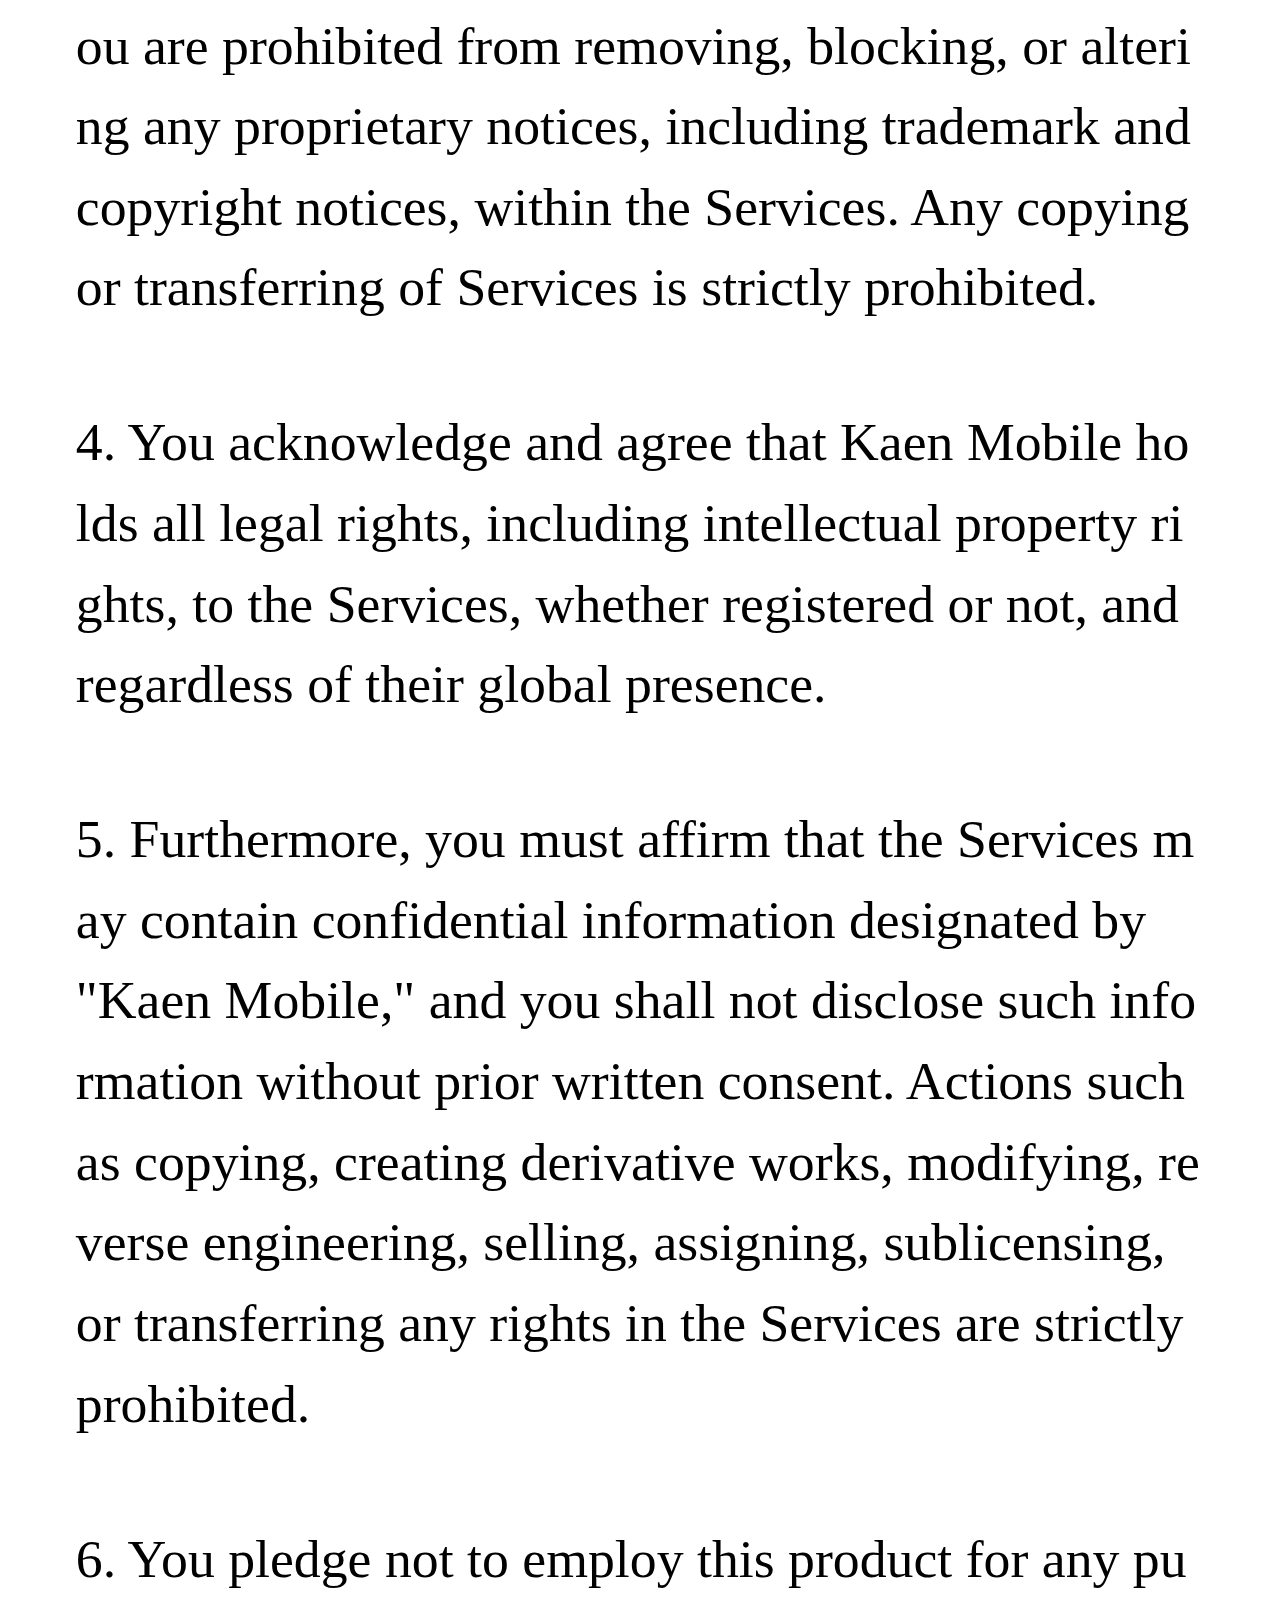
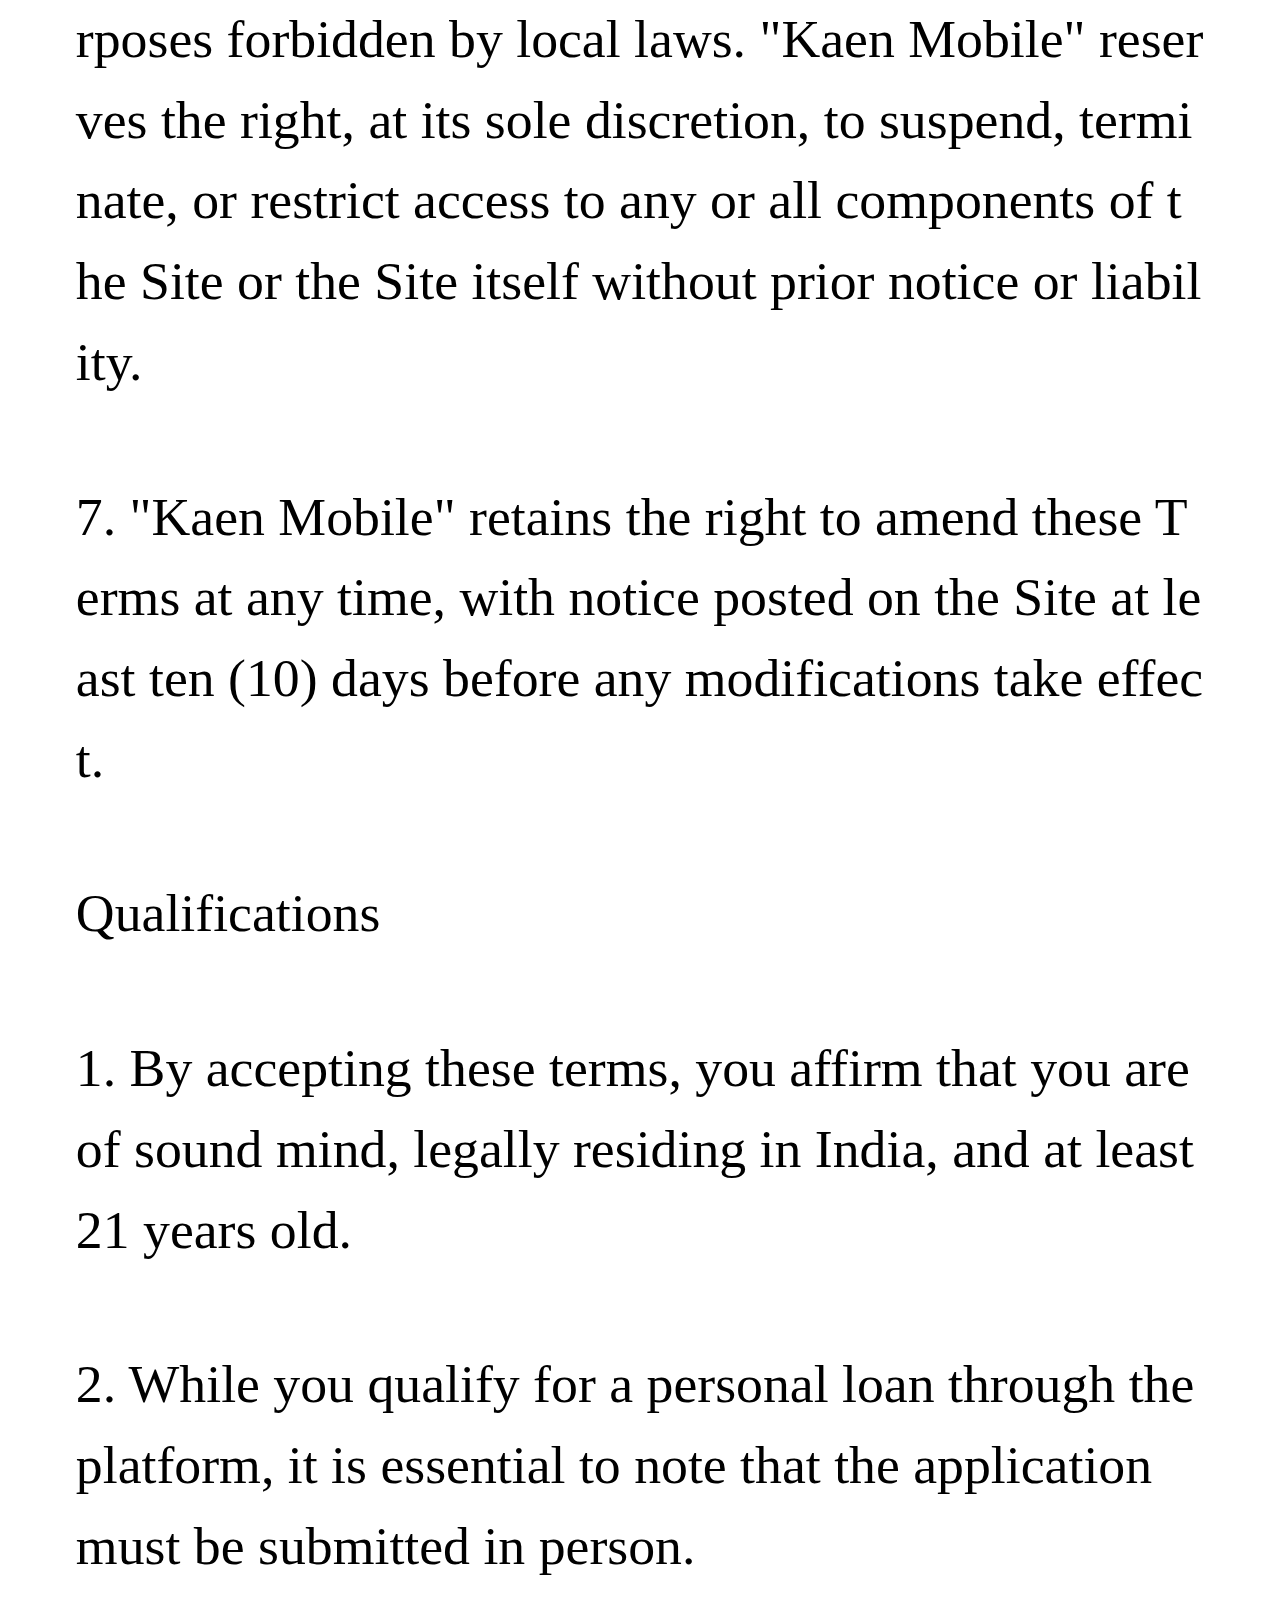
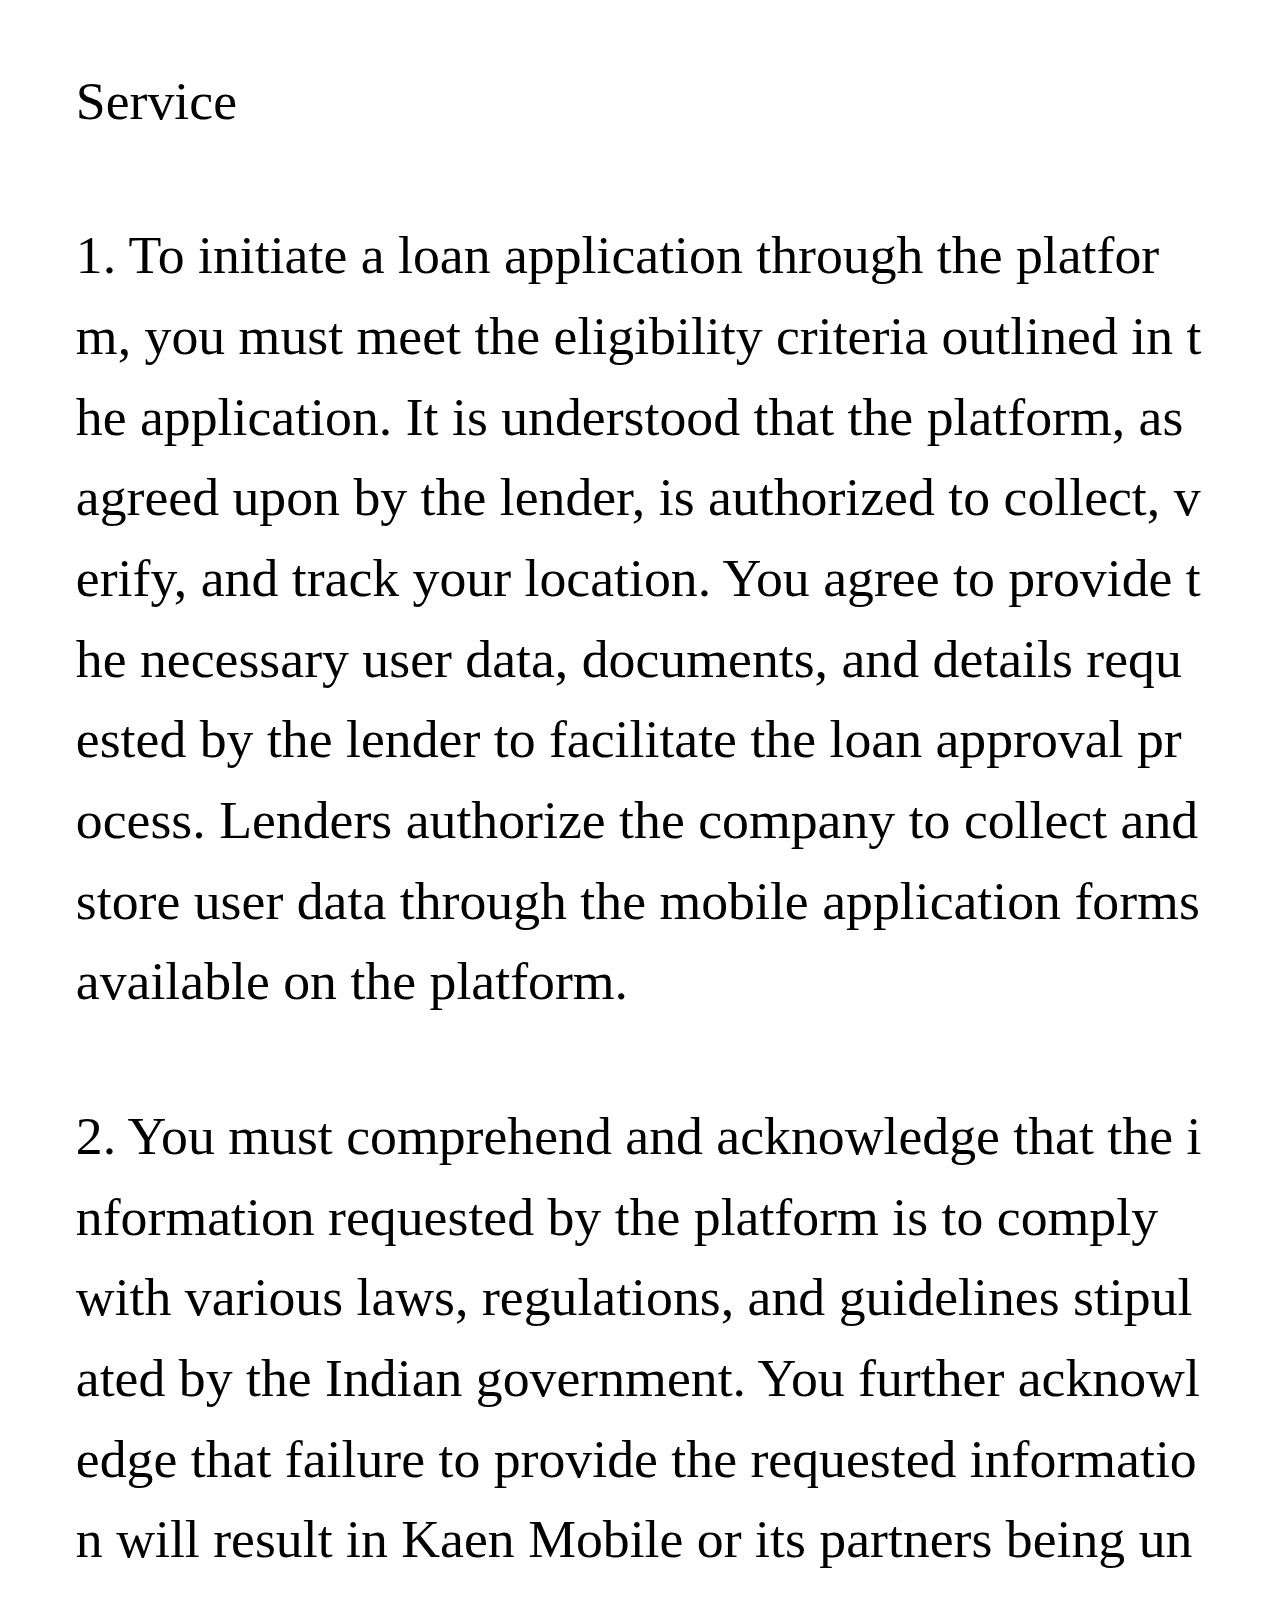
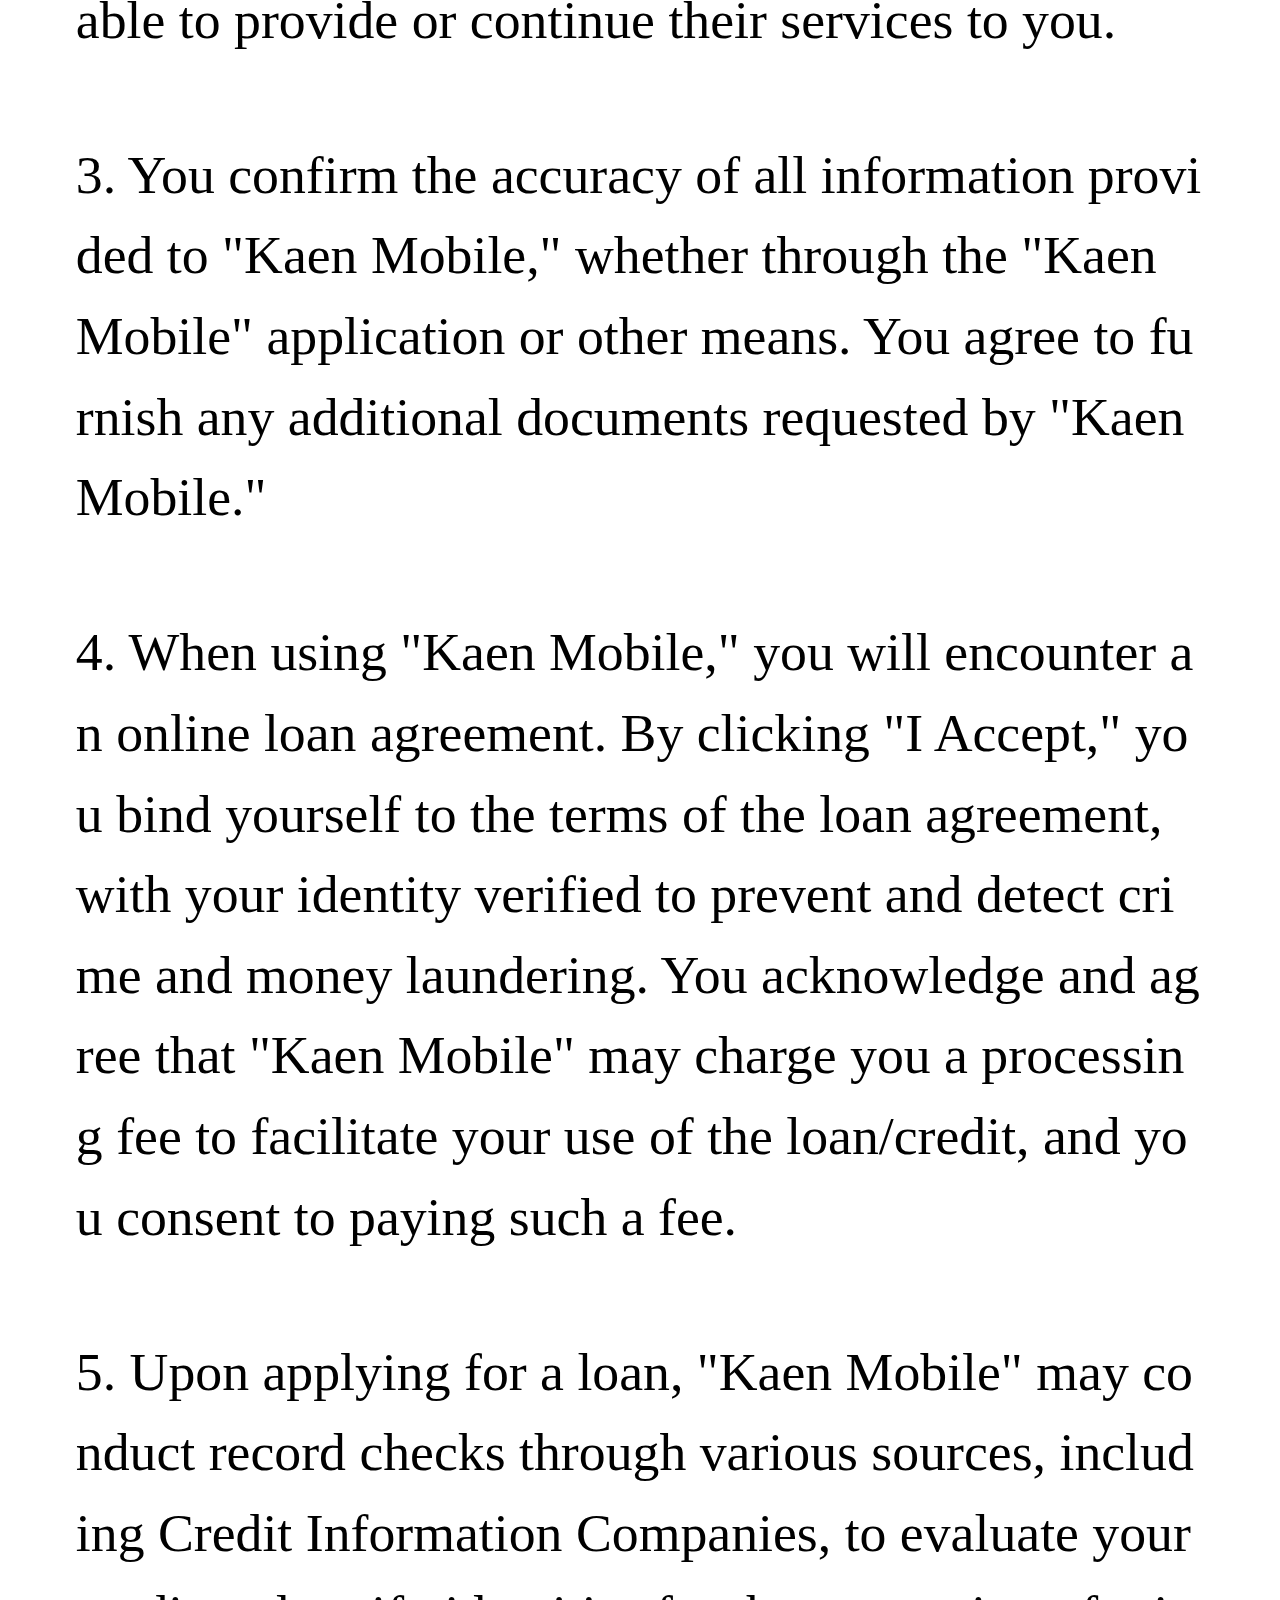
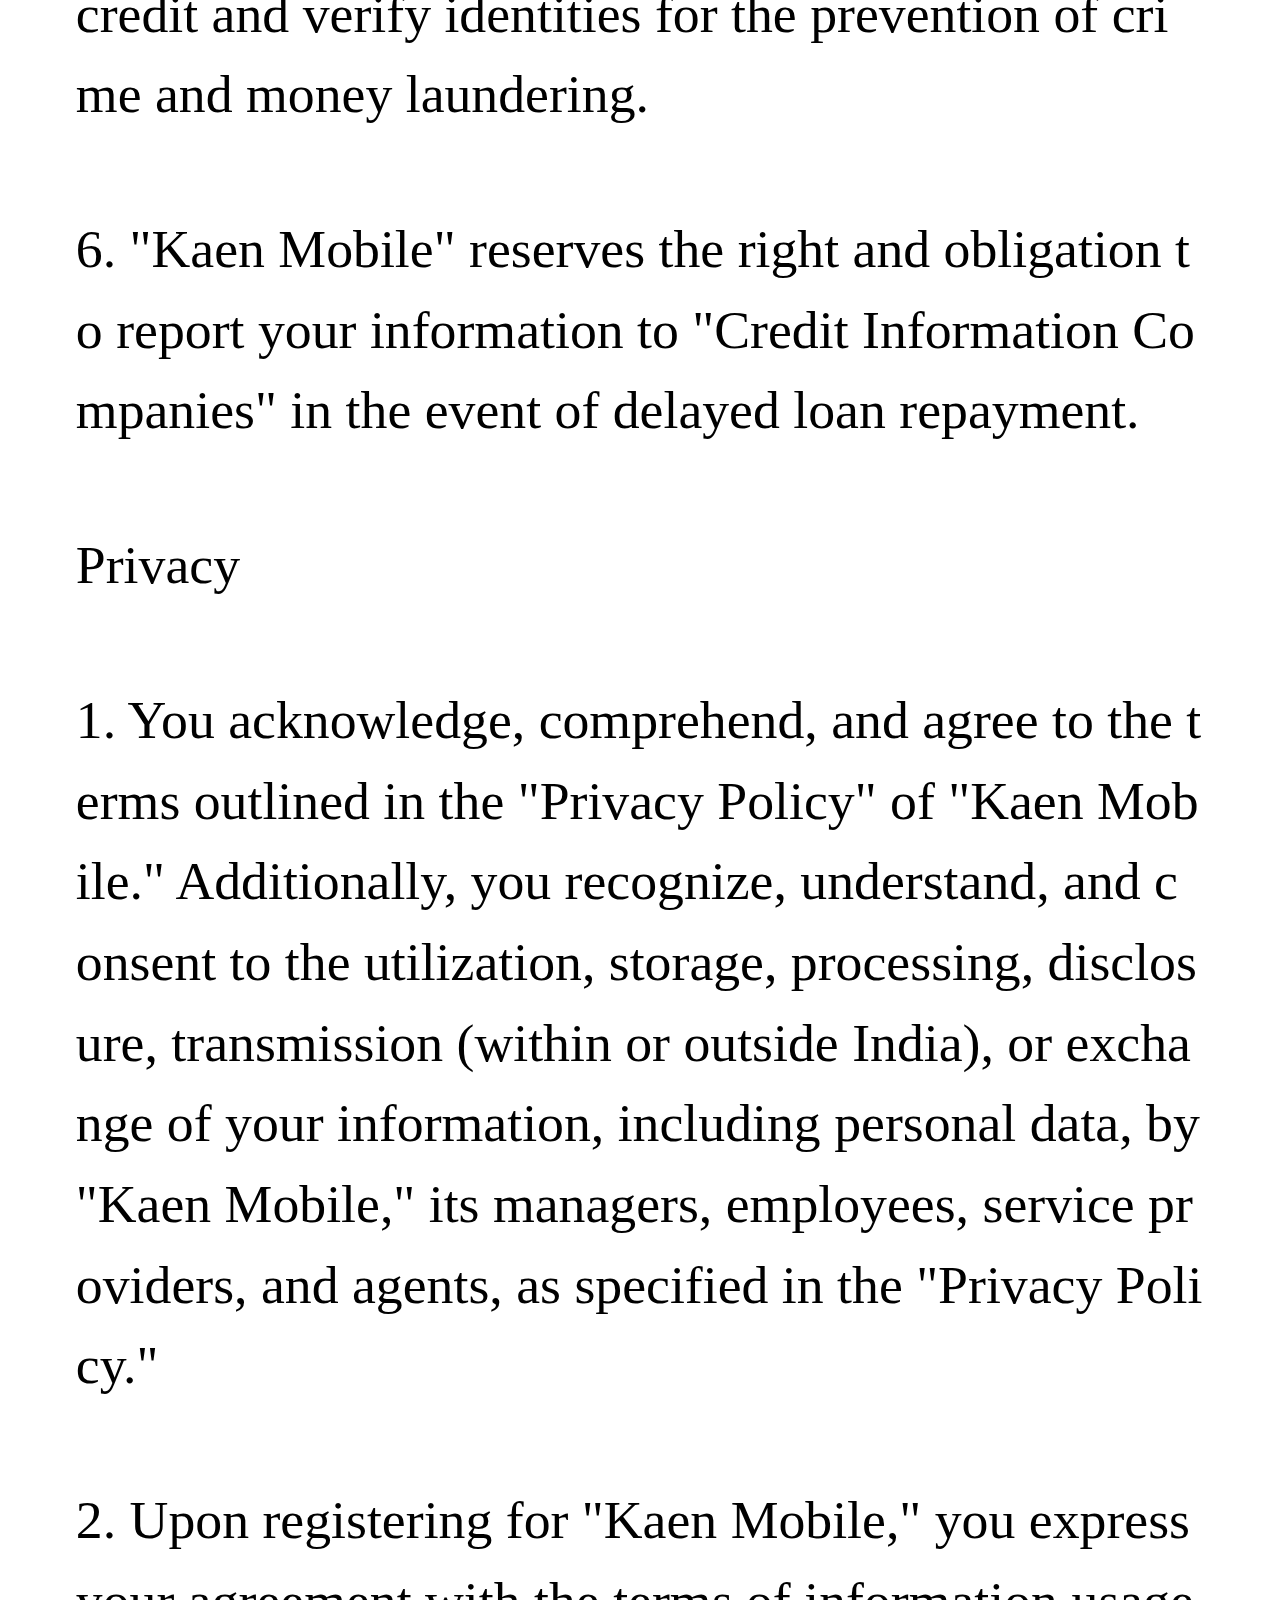
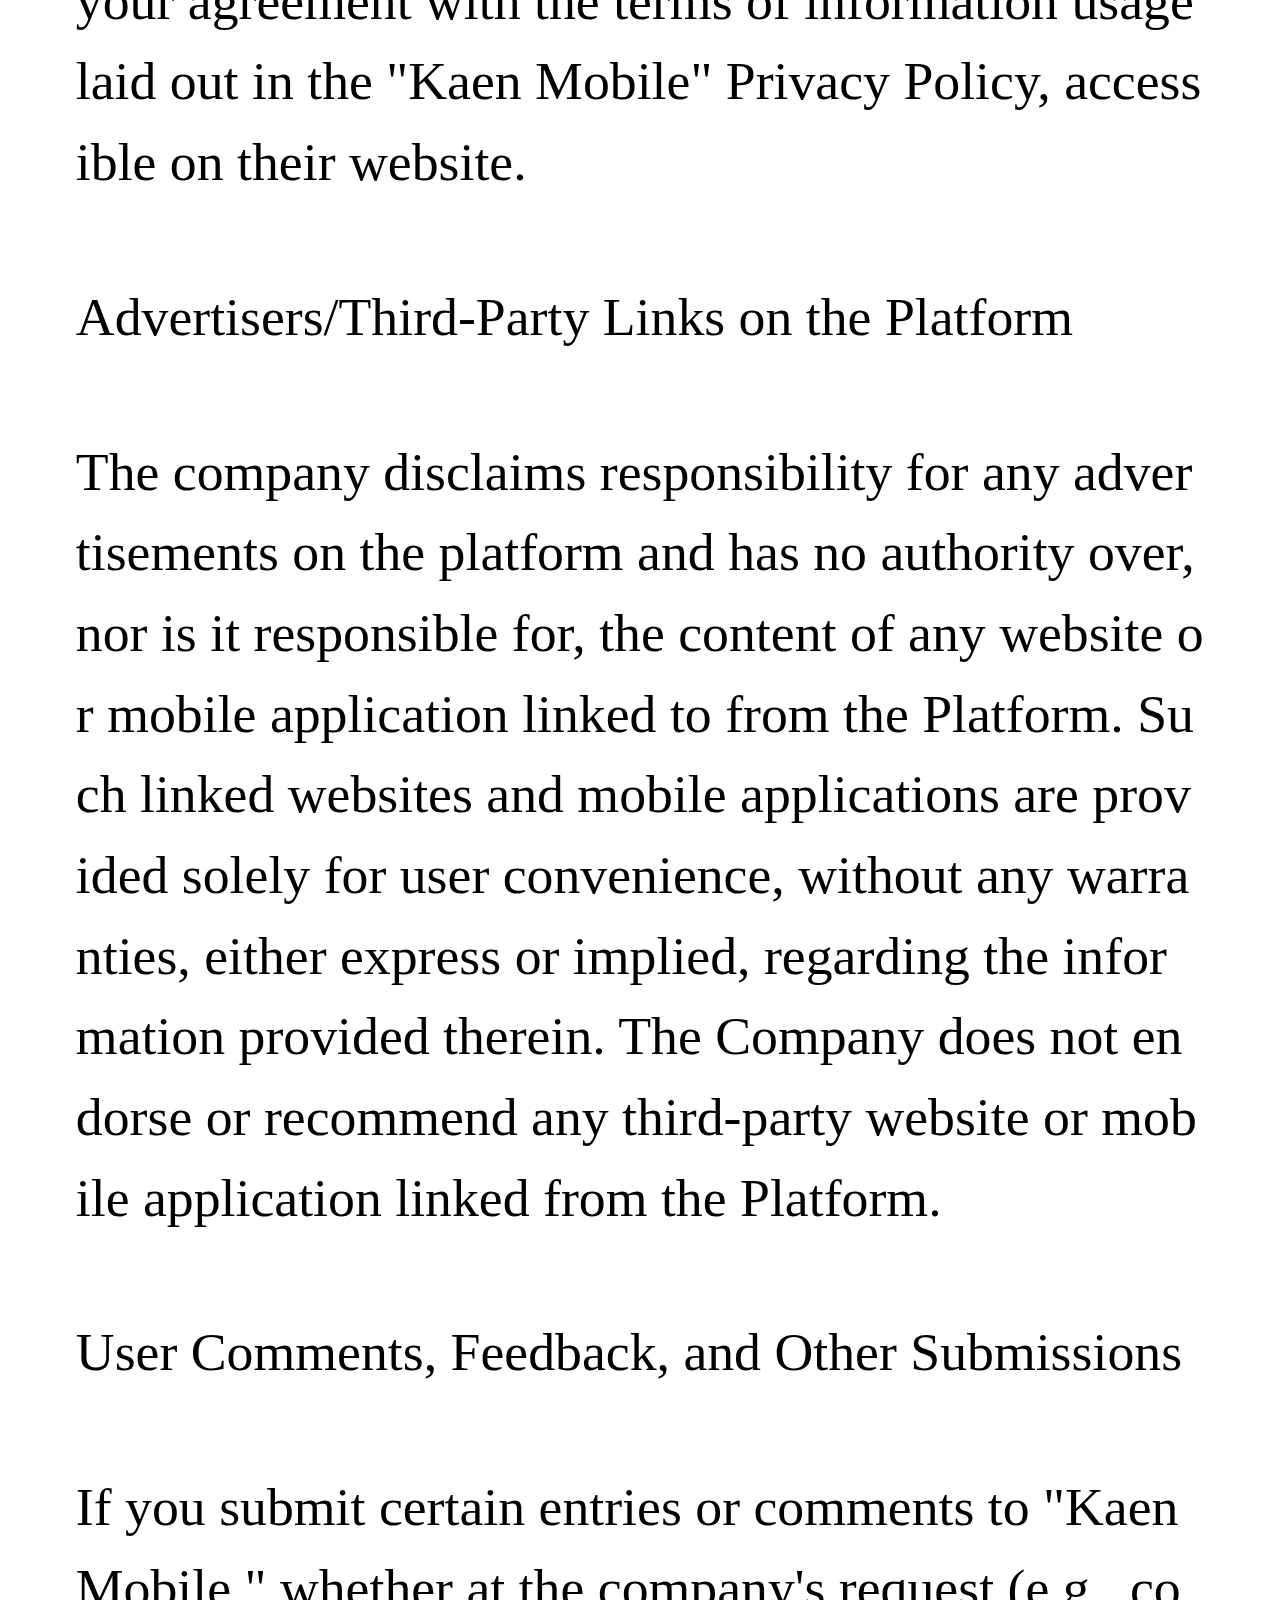
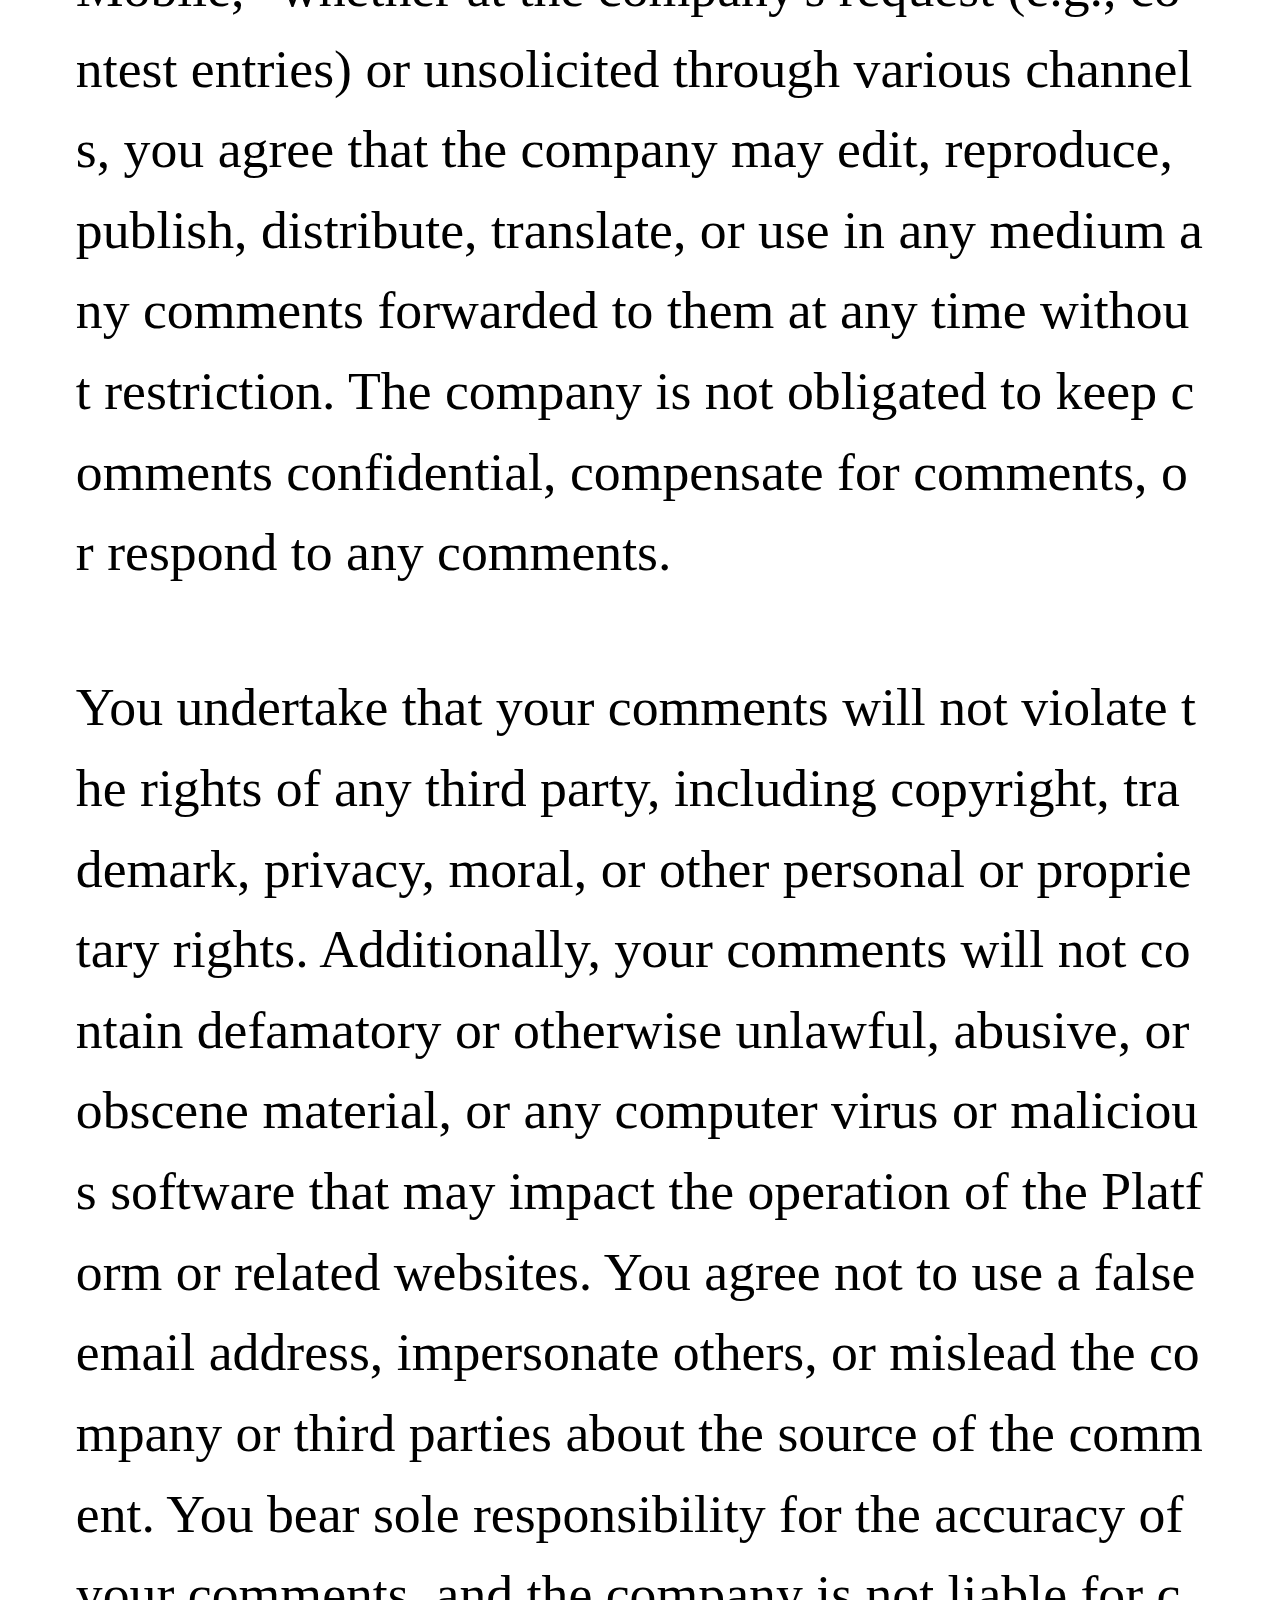
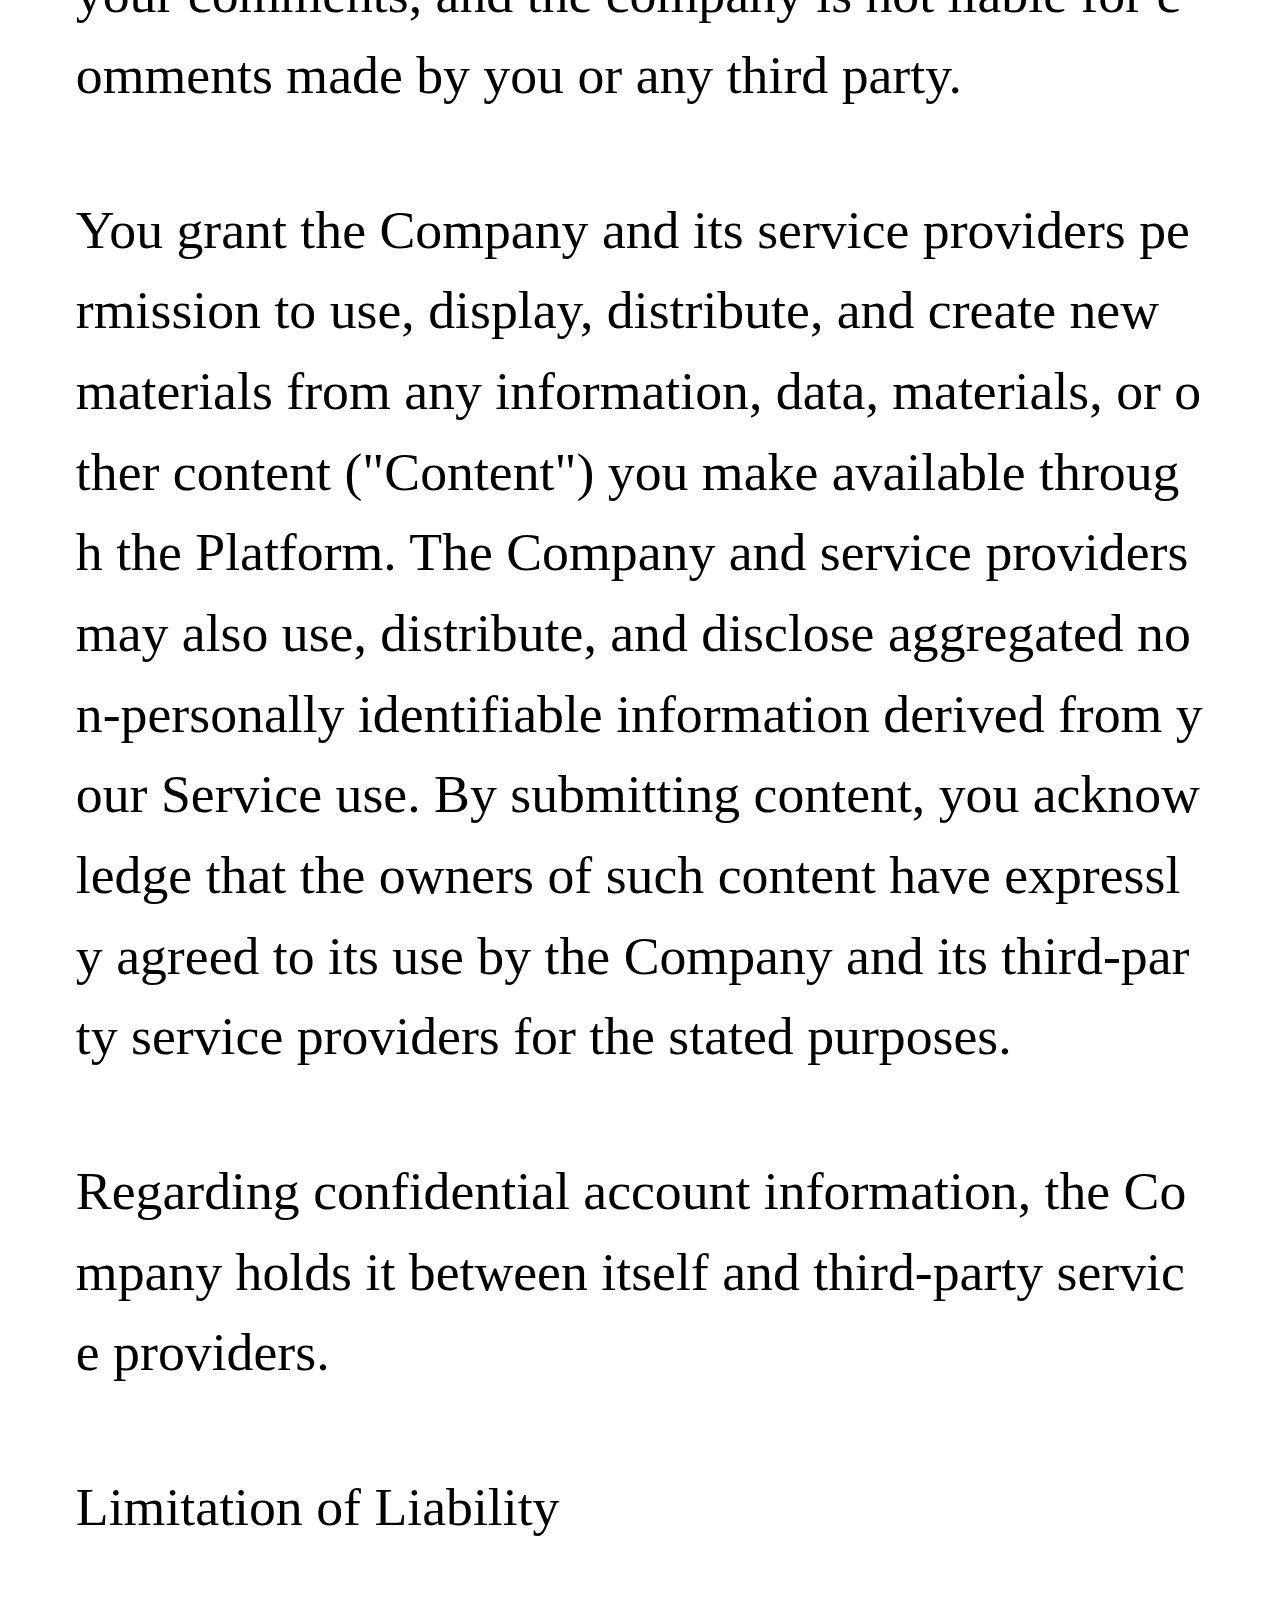
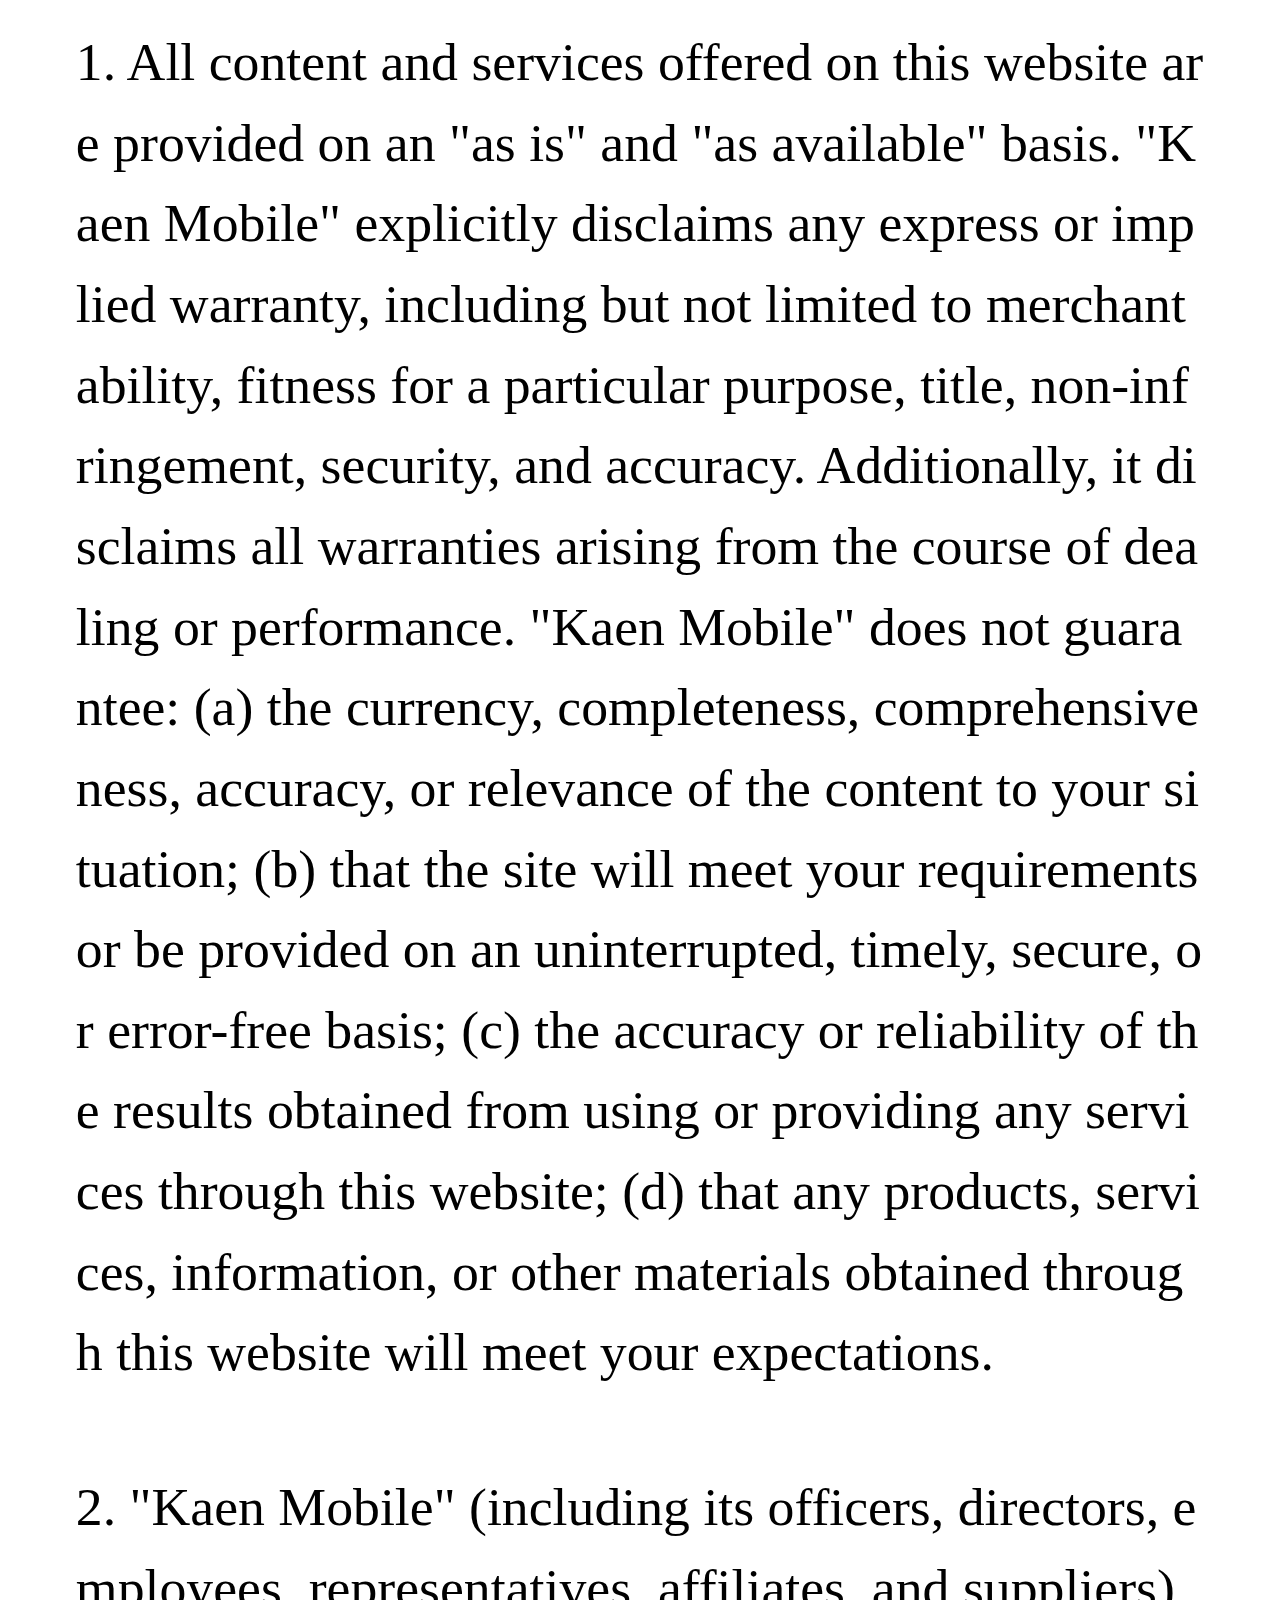
<file: term.html>
<!DOCTYPE html>
<html lang="en">


<!-- Mirrored from www.tidbiit.com/term.html by HTTrack Website Copier/3.x [XR&CO'2014], Thu, 26 Jun 2025 13:57:50 GMT -->

<head>
  <meta charset="UTF-8">
  <meta http-equiv="X-UA-Compatible" content="IE=edge">
  <meta name="viewport" content="width=device-width, initial-scale=1.0">
  <title>Terms Of Service</title>
  <script>!function (e, t) { function n() { t.body ? t.body.style.fontSize = 12 * o + "px" : t.addEventListener("DOMContentLoaded", n) } function d() { var e = i.clientWidth / 10; i.style.fontSize = e + "px" } var i = t.documentElement, o = e.devicePixelRatio || 1; if (n(), d(), e.addEventListener("resize", d), e.addEventListener("pageshow", function (e) { e.persisted && d() }), o >= 2) { var a = t.createElement("body"), s = t.createElement("div"); s.style.border = ".5px solid transparent", a.appendChild(s), i.appendChild(a), 1 === s.offsetHeight && i.classList.add("hairlines"), i.removeChild(a) } }(window, document);</script>
  <style>
    .wrapper {
      padding: 0 0.53rem;
    }

    h1 {
      font-size: 0.67rem;
      font-weight: 700;
      text-align: left;
      margin: 0.58rem 0;
    }

    h2 {
      font-size: 0.42rem;
      font-weight: 700;
      margin-bottom: 0.58rem;
      line-height: 1.5;
      word-break: break-all;
    }

    h3 {
      font-size: 0.40rem;
      font-weight: 700;
      margin-bottom: 0.58rem;
      line-height: 1.5;
      word-break: break-all;
    }

    strong {
      font-weight: 700;
      font-size: 0.40rem;
    }

    p {
      font-size: 0.42rem;
      line-height: 1.5;
      word-break: break-all;
      margin-bottom: 0.58rem;
    }

    ul {
      list-style: none;
      padding: 0;
      margin: 0;
    }

    ul li {
      margin-bottom: 0.2rem;
      font-size: 0.42rem;
      line-height: 1.5;
    }
  </style>
</head>

<body>
  <div class='wrapper'>
    <h1>Terms of Service</h1>
    <p>1. The purpose of these Terms of Service ("Terms") is to inform you (as defined below) about the terms governing
      your access and use of the "Kaen Mobile" platform (as defined below). We outline our expectations for your
      interactions with the "Kaen Mobile" platform.</p>

    <p>2. "Kaen Mobile" provides loan, processing, and payment services to users through its mobile application, the
      "Kaen Mobile" ("App") (collectively referred to as the "Platform," including the App and website).</p>

    <p>3. It's important to note that you are not authorized to utilize any trade names, trademarks, service marks,
      logos, domain names, or other distinctive brand features associated with Kaen Mobile. Additionally, you are
      prohibited from removing, blocking, or altering any proprietary notices, including trademark and copyright
      notices, within the Services. Any copying or transferring of Services is strictly prohibited.</p>

    <p>4. You acknowledge and agree that Kaen Mobile holds all legal rights, including intellectual property rights, to
      the Services, whether registered or not, and regardless of their global presence.</p>

    <p>5. Furthermore, you must affirm that the Services may contain confidential information designated by "Kaen
      Mobile," and you shall not disclose such information without prior written consent. Actions such as copying,
      creating derivative works, modifying, reverse engineering, selling, assigning, sublicensing, or transferring any
      rights in the Services are strictly prohibited.</p>

    <p>6. You pledge not to employ this product for any purposes forbidden by local laws. "Kaen Mobile" reserves the
      right, at its sole discretion, to suspend, terminate, or restrict access to any or all components of the Site or
      the Site itself without prior notice or liability.</p>

    <p>7. "Kaen Mobile" retains the right to amend these Terms at any time, with notice posted on the Site at least ten
      (10) days before any modifications take effect.</p>

    <p>Qualifications</p>

    <p>1. By accepting these terms, you affirm that you are of sound mind, legally residing in India, and at least 21
      years old.</p>

    <p>2. While you qualify for a personal loan through the platform, it is essential to note that the application must
      be submitted in person.</p>

    <p>Service</p>

    <p>1. To initiate a loan application through the platform, you must meet the eligibility criteria outlined in the
      application. It is understood that the platform, as agreed upon by the lender, is authorized to collect, verify,
      and track your location. You agree to provide the necessary user data, documents, and details requested by the
      lender to facilitate the loan approval process. Lenders authorize the company to collect and store user data
      through the mobile application forms available on the platform.</p>

    <p>2. You must comprehend and acknowledge that the information requested by the platform is to comply with various
      laws, regulations, and guidelines stipulated by the Indian government. You further acknowledge that failure to
      provide the requested information will result in Kaen Mobile or its partners being unable to provide or continue
      their services to you.</p>

    <p>3. You confirm the accuracy of all information provided to "Kaen Mobile," whether through the "Kaen Mobile"
      application or other means. You agree to furnish any additional documents requested by "Kaen Mobile."</p>

    <p>4. When using "Kaen Mobile," you will encounter an online loan agreement. By clicking "I Accept," you bind
      yourself to the terms of the loan agreement, with your identity verified to prevent and detect crime and money
      laundering. You acknowledge and agree that "Kaen Mobile" may charge you a processing fee to facilitate your use of
      the loan/credit, and you consent to paying such a fee.</p>

    <p>5. Upon applying for a loan, "Kaen Mobile" may conduct record checks through various sources, including Credit
      Information Companies, to evaluate your credit and verify identities for the prevention of crime and money
      laundering.</p>

    <p>6. "Kaen Mobile" reserves the right and obligation to report your information to "Credit Information Companies"
      in the event of delayed loan repayment.</p>

    <p>Privacy</p>

    <p>1. You acknowledge, comprehend, and agree to the terms outlined in the "Privacy Policy" of "Kaen Mobile."
      Additionally, you recognize, understand, and consent to the utilization, storage, processing, disclosure,
      transmission (within or outside India), or exchange of your information, including personal data, by "Kaen
      Mobile," its managers, employees, service providers, and agents, as specified in the "Privacy Policy."</p>

    <p>2. Upon registering for "Kaen Mobile," you express your agreement with the terms of information usage laid out in
      the "Kaen Mobile" Privacy Policy, accessible on their website.</p>

    <p>Advertisers/Third-Party Links on the Platform</p>

    <p>The company disclaims responsibility for any advertisements on the platform and has no authority over, nor is it
      responsible for, the content of any website or mobile application linked to from the Platform. Such linked
      websites and mobile applications are provided solely for user convenience, without any warranties, either express
      or implied, regarding the information provided therein. The Company does not endorse or recommend any third-party
      website or mobile application linked from the Platform.</p>

    <p>User Comments, Feedback, and Other Submissions</p>

    <p>If you submit certain entries or comments to "Kaen Mobile," whether at the company's request (e.g., contest
      entries) or unsolicited through various channels, you agree that the company may edit, reproduce, publish,
      distribute, translate, or use in any medium any comments forwarded to them at any time without restriction. The
      company is not obligated to keep comments confidential, compensate for comments, or respond to any comments.</p>

    <p>You undertake that your comments will not violate the rights of any third party, including copyright, trademark,
      privacy, moral, or other personal or proprietary rights. Additionally, your comments will not contain defamatory
      or otherwise unlawful, abusive, or obscene material, or any computer virus or malicious software that may impact
      the operation of the Platform or related websites. You agree not to use a false email address, impersonate others,
      or mislead the company or third parties about the source of the comment. You bear sole responsibility for the
      accuracy of your comments, and the company is not liable for comments made by you or any third party.</p>

    <p>You grant the Company and its service providers permission to use, display, distribute, and create new materials
      from any information, data, materials, or other content ("Content") you make available through the Platform. The
      Company and service providers may also use, distribute, and disclose aggregated non-personally identifiable
      information derived from your Service use. By submitting content, you acknowledge that the owners of such content
      have expressly agreed to its use by the Company and its third-party service providers for the stated purposes.</p>

    <p>Regarding confidential account information, the Company holds it between itself and third-party service
      providers.</p>

    <p>Limitation of Liability</p>

    <p>1. All content and services offered on this website are provided on an "as is" and "as available" basis. "Kaen
      Mobile" explicitly disclaims any express or implied warranty, including but not limited to merchantability,
      fitness for a particular purpose, title, non-infringement, security, and accuracy. Additionally, it disclaims all
      warranties arising from the course of dealing or performance. "Kaen Mobile" does not guarantee: (a) the currency,
      completeness, comprehensiveness, accuracy, or relevance of the content to your situation; (b) that the site will
      meet your requirements or be provided on an uninterrupted, timely, secure, or error-free basis; (c) the accuracy
      or reliability of the results obtained from using or providing any services through this website; (d) that any
      products, services, information, or other materials obtained through this website will meet your expectations.</p>

    <p>2. "Kaen Mobile" (including its officers, directors, employees, representatives, affiliates, and suppliers) shall
      not be held responsible or liable for: (a) any injury, death, loss, claim, act of God, accident, delay, or any
      direct, special, exemplary, punitive, indirect, incidental, or consequential damages of any kind (including,
      without limitation, lost profits or savings), whether based on contract, tort, strict liability, or otherwise.
      This includes damages arising from a virus infecting your computer equipment or other property.</p>

    <p>Customer Communication</p>

    <p>By accepting these terms and conditions, you expressly consent to being contacted by "Kaen Mobile," its
      representatives, affiliated companies, or on its behalf. This may occur through calls to the contact number or
      physical or electronic address provided during your "Kaen Mobile" account registration. You also agree to us
      reaching out to you via various communication channels, including but not limited to email, text message,
      WhatsApp, phone calls using pre-recorded messages or human voice, and notifications via our mobile applications.
    </p>

    <p>Rights and Obligations</p>

    <p>You are prohibited from assigning or otherwise transferring your rights or obligations under these Terms. "Kaen
      Mobile" reserves the right to assign its rights and obligations under these Terms, with any such assignment not
      considered a change to the Terms without notice to you.</p>

    <p>Arbitration and Applicable Law</p>

    <p>These Terms are governed by the laws of India, without regard to its conflict of laws provisions. In any legal
      action or proceeding initiated by either party, the prevailing party shall be entitled to recover all legal costs,
      including but not limited to taxable and non-taxable costs, as well as reasonable attorneys' fees associated with
      such legal action.</p>

    <p>Feedback and Complaints</p>

    <p>Users have the right to express dissatisfaction with the company's services and are encouraged to provide
      feedback or lodge complaints. Such feedback or complaints can be submitted in writing or via email using the
      following contact information:</p>

    <p>Address: No. 939/11, 9th Floor, Soi Praeng Sapphasat, Wang Burapha Phirom Sub-district, Phra Nakhon District,
      Bangkok</p>
    <p>Email: project@tiip.online</p>
  </div>
</body>


<!-- Mirrored from www.tidbiit.com/term.html by HTTrack Website Copier/3.x [XR&CO'2014], Thu, 26 Jun 2025 13:57:50 GMT -->

</html>
</file>
<file: css/common230a.css>
html,
body,
div,
span,
applet,
object,
iframe,
h1,
h2,
h3,
h4,
h5,
h6,
p,
blockquote,
pre,
a,
abbr,
acronym,
address,
big,
cite,
code,
del,
dfn,
em,
img,
ins,
kbd,
q,
s,
samp,
small,
strike,
strong,
sub,
sup,
tt,
var,
b,
u,
i,
center,
dl,
dt,
dd,
ol,
ul,
li,
fieldset,
form,
label,
legend,
table,
caption,
tbody,
tfoot,
thead,
tr,
th,
td,
article,
aside,
canvas,
details,
embed,
figure,
figcaption,
footer,
header,
hgroup,
menu,
nav,
output,
ruby,
section,
summary,
time,
mark,
audio,
video {
    margin: 0;
    padding: 0;
    border: 0;
    font-size: 100%;
    font: inherit;
    vertical-align: baseline;
}

/* HTML5 display-role reset for older browsers */
article,
aside,
details,
figcaption,
figure,
footer,
header,
hgroup,
menu,
nav,
section {
    display: block;
}

body {
    line-height: 1;
}

ol,
ul {
    list-style: none;
}

blockquote,
q {
    quotes: none;
}

blockquote:before,
blockquote:after,
q:before,
q:after {
    content: '';
    content: none;
}

table {
    border-collapse: collapse;
    border-spacing: 0;
}

a {
    text-decoration: none;
}

.mid {
    width: 1200px;
    margin: 0 auto;
    position: relative;
}

.nav-wrapper {
    background: #F9F9F9;
    position: fixed;
    z-index: 999;
    width: 100%;
    height: 120px;
}

.nav-wrapper .nav {
    width: 1200px;
    left: 50%;
    transform: translateX(-600px);
    position: absolute;
    display: flex;
    justify-content: space-between;
    align-items: center;
    height: 120px;
}

.nav-wrapper .logo {
    width: 275px;
    height: 40px;
}

.nav-wrapper .logo img {
    width: 100%;
    height: 100%;
}

.nav-wrapper .nav-list {
    overflow: hidden;
}

.nav-wrapper .nav-list li {
    float: left;
    margin-right: 60px;
    height: 80px;
    line-height: 80px;
    position: relative;
}

.nav-wrapper .nav-list li a {
    color: #666;
}

.nav-wrapper .nav-list li.active {
    color: #333;
}

.nav-wrapper .nav-list li.active a {
    color: #333;
    font-weight: 700;
}

.nav-wrapper .nav-list li.active::after {
    width: 40px;
    height: 2px;
    content: "";
    display: block;
    background: #FFB63C;
    position: absolute;
    left: 50%;
    transform: translateX(-20px);
    bottom: 10px;
}

.footer .footer-top {
    background: #F9F9F9;
    overflow: hidden;
    padding: 65px 0;
}


.footer .footer-bottom {
    text-align:center;
    color:#121331;
}

.footer .footer-bottom span {
    font-size: 16px;
    color: #121331;
}



.footer .footer-bottom {
    background: #F9F9F9;
    height: 100px;
    line-height: 100px;
    border-top:1px solid #121331;
}
.footer-table .footer-head{
    display: flex;
    justify-content: space-between;
}

.footer-table .footer-head .footer-head-element:first-child{
    width: 500px;
}
.footer-table .footer-head .footer-head-element:nth-child(2){
    width:200px;   
}
.footer-table .footer-head .footer-head-element:nth-child(3){
    width:300px;   
}
.footer-table .footer-head .footer-head-element .fhe-title{
    color:#121331;
    font-size: 24px;
    margin-bottom: 30px;
}
.footer-table .footer-head .footer-head-element .footer-head-text{
    color:#121331;
    line-height: 1.5;
    color:16px;
}
.footer-table{
    width: 100%;
}
.footer-table .footer-content{
    display:flex;
    justify-content: space-between;
    align-items: center;
    margin-top: 50px;
}
.footer-table .footer-content .footer-content-left{}                
.footer-table .footer-content .footer-content-left .footer-list .footer-list-element{
    padding:17px 70px;
    background:#FECE46;
    margin-bottom: 10px;
}
.footer-table .footer-content .footer-content-left .footer-list .footer-list-element a{
    color:#121331;
    font-size: 16px;
}
.footer-table .footer-content .footer-content-right{
    width: 600px;
}
.footer-table .footer-content .footer-content-right .footer-join-us{
    padding:25px;
    width: 550px;
    height: 128px;
    border:1px solid #121331;
    margin-bottom: 30px;
    line-height: 1.5;
    color:#121331;
}
.footer-table .footer-content .footer-content-right .footer-contact{
    padding:25px;
    width: 550px;
    height: 68px;
    border:1px solid #121331;
    line-height: 1.5;
    color:#121331;
}
</file>
<file: css/index.css>
.banner{
height:680px;
width:100%;
background-color: #F9F9F9;
padding-top: 100px;
}
.banner .banner-element{
width: 100%;
height: 100%;
position: relative;
background:#F9F9F9;

}
.banner .banner-left{
    float:left;
    width: 580px;
    height: 580px;
    
}
.banner .banner-right{
    float:left;
    padding-top: 250px;
    font-size: 36px;
    line-height: 1.5;
    color:#31456A;
    width: 500px;
    margin-left: 100px;
    /* margin-top: 150px; */
    /* margin-left: 100px; */
}
.banner .banner-left img{
    width: 100%;
    height: 100%;
}
.banner .banner-right .banner-right-title{
    font-size: 34px;
    color:#333;
    margin-bottom: 20px;
}
.banner .banner-right .banner-right-text{
    font-size: 16px;
    color:#61708D;
}
.intro-bg{
    padding: 100px 0;
}

.common-block.white{
    background:#fff;
}
.common-block.gray{
    background:#F9F9F9;
    padding-bottom: 100px;
}
.bottom{
    background:url("../img/ind-bottom.png") no-repeat;
    height: 226px;
    background-size:cover;
    padding-top: 110px;
}
.bottom .bottom-text{
    padding:40px 60px;
    border:1px solid #61708D;
    color:#61708D;
    font-size: 14px;
    line-height: 1.5;
    text-align: center;
}
.intro-bg .intro-inner-bg .intro-text{
    padding:40px 60px;
    color:#61708D;
    text-align: center;
    line-height: 1.5;
    border:1px solid #61708D
}
.index-element{
    display:flex;
    justify-content: space-between;
    align-items: center;
    margin-bottom: 100px;
}
.index-element .index-image{
    float:left;
    width: 320px;
    height: 320px;
}
.index-element .index-image img{
    width: 100%;
    height: 100%;
}
.index-element .index-text{
    width: 830px;
    color:#61708D;
    line-height: 1.5;
    float:left;
}
.customer{
    padding-top: 50px;
}
.banner-text{
    color:#333;
    font-size: 32px;
    padding-top: 300px;
    position: absolute;
    top:0px;
    width:500px;
    line-height: 1.5;
}
.banner-inner{
    position: absolute;
    width:659px;
    height:684px;
    left:550px;
    top:150px;
}
</file>
<file: css/about.css>
.banner{
    background:#F9F9F9

}
.banner-element .mid{
    overflow: hidden;
    padding-top: 150px;
    padding-bottom: 50px;
}
.banner-left{
    width: 500px;
    height: 500px;
    float:left;
}
.banner-right{
    float:left;
    width: 600px;
    margin-left: 100px;
    margin-top: 100px;
}
.banner-right .right-title{
    font-size: 32px;
    color:#333;
    margin-bottom: 50px;
}
.banner-right .intro-text{
    color:#666;
    font-size: 16px;
    line-height: 1.5;
    margin-bottom: 40px;
}
.content{
    background:#fff;
    padding:100px 0;
}
.content .about-element{

}
.about-title{
    color:#333;
    font-size: 32px;
    margin-bottom: 50px;
    text-align: center;
}
.content .about-element .about-text{
    padding:40px 60px;
    text-align: center;
    line-height: 1.5;
    font-size: 14px;
    color:#61708D;
    border:1px solid #61708D;
    margin-bottom: 50px;
}
.about-text-2{
    display: flex;
    justify-content: space-around;
    align-items: center;
    padding:50px;
    border:1px solid #61708D;
    margin-bottom: 50px;
}
.about-text-2 .about-img{
    width: 220px;
    height: 220px;
}
.about-text-2 .about-img img{
    width: 100%;
    height: 100%;
}
.about-text-2 .about-text-inner{
    width: 800px;
}
.about-text-2 .about-text-inner .ati-title{
    font-size: 22px;
    color:#222;
    margin-bottom: 50px;
}
.about-text-2 .about-text-inner .ati-text{
    font-size: 14px;
    color:#333;
    line-height: 1.5;
}
</file>
<file: css/social.css>
.banner{
    background:#F3F7FC

}
.banner-element .mid{
    overflow: hidden;
    padding-top: 150px;
    padding-bottom: 50px;
    display: flex;
    align-items: center;
    justify-self: center;
}
.banner-left{
    width: 500px;
    /* height: 500px; */
    float:left;
}
.banner-right{
    float:left;
    width: 600px;
    margin-left: 100px;
}
.banner-left .right-title{
    font-size: 32px;
    color:#333;
    margin-bottom: 50px;
}
.banner-left .intro-text{
    color:#666;
    font-size: 16px;
    line-height: 1.5;
    margin-bottom: 40px;
}
.content{
    background:#fff;
    padding:100px 0;
}
.content .social-element{

}
.social-title{
    color:#333;
    font-size: 32px;
    margin-bottom: 50px;
    text-align: center;
}
.content .social-element .social-text{
    padding:40px 60px;
    text-align: center;
    line-height: 1.5;
    font-size: 14px;
    color:#61708D;
    border:1px solid #61708D;
    margin-bottom: 50px;
}
</file>
<file: css/service.css>
.banner{
    background:#F9F9F9

}
.banner-element .mid{
    overflow: hidden;
    padding-top: 150px;
    padding-bottom: 50px;
}
.banner-left{
    width: 500px;
    height: 500px;
    float:left;
}
.banner-right{
    float:left;
    width: 600px;
    margin-left: 100px;
}
.banner-right .right-title{
    font-size: 32px;
    color:#333;
    margin-bottom: 50px;
}
.banner-right .intro-text{
    color:#666;
    font-size: 16px;
    line-height: 1.5;
    margin-bottom: 40px;
}
.content{
    background:#fff;
    padding:100px 0;
}
.content .service-element{

}
.service-title{
    color:#333;
    font-size: 32px;
    margin-bottom: 50px;
}
.content .service-element .service-text{
    padding:40px 60px;
    text-align: center;
    line-height: 1.5;
    font-size: 14px;
    color:#61708D;
    border:1px solid #61708D;
    margin-bottom: 50px;
}
</file>
